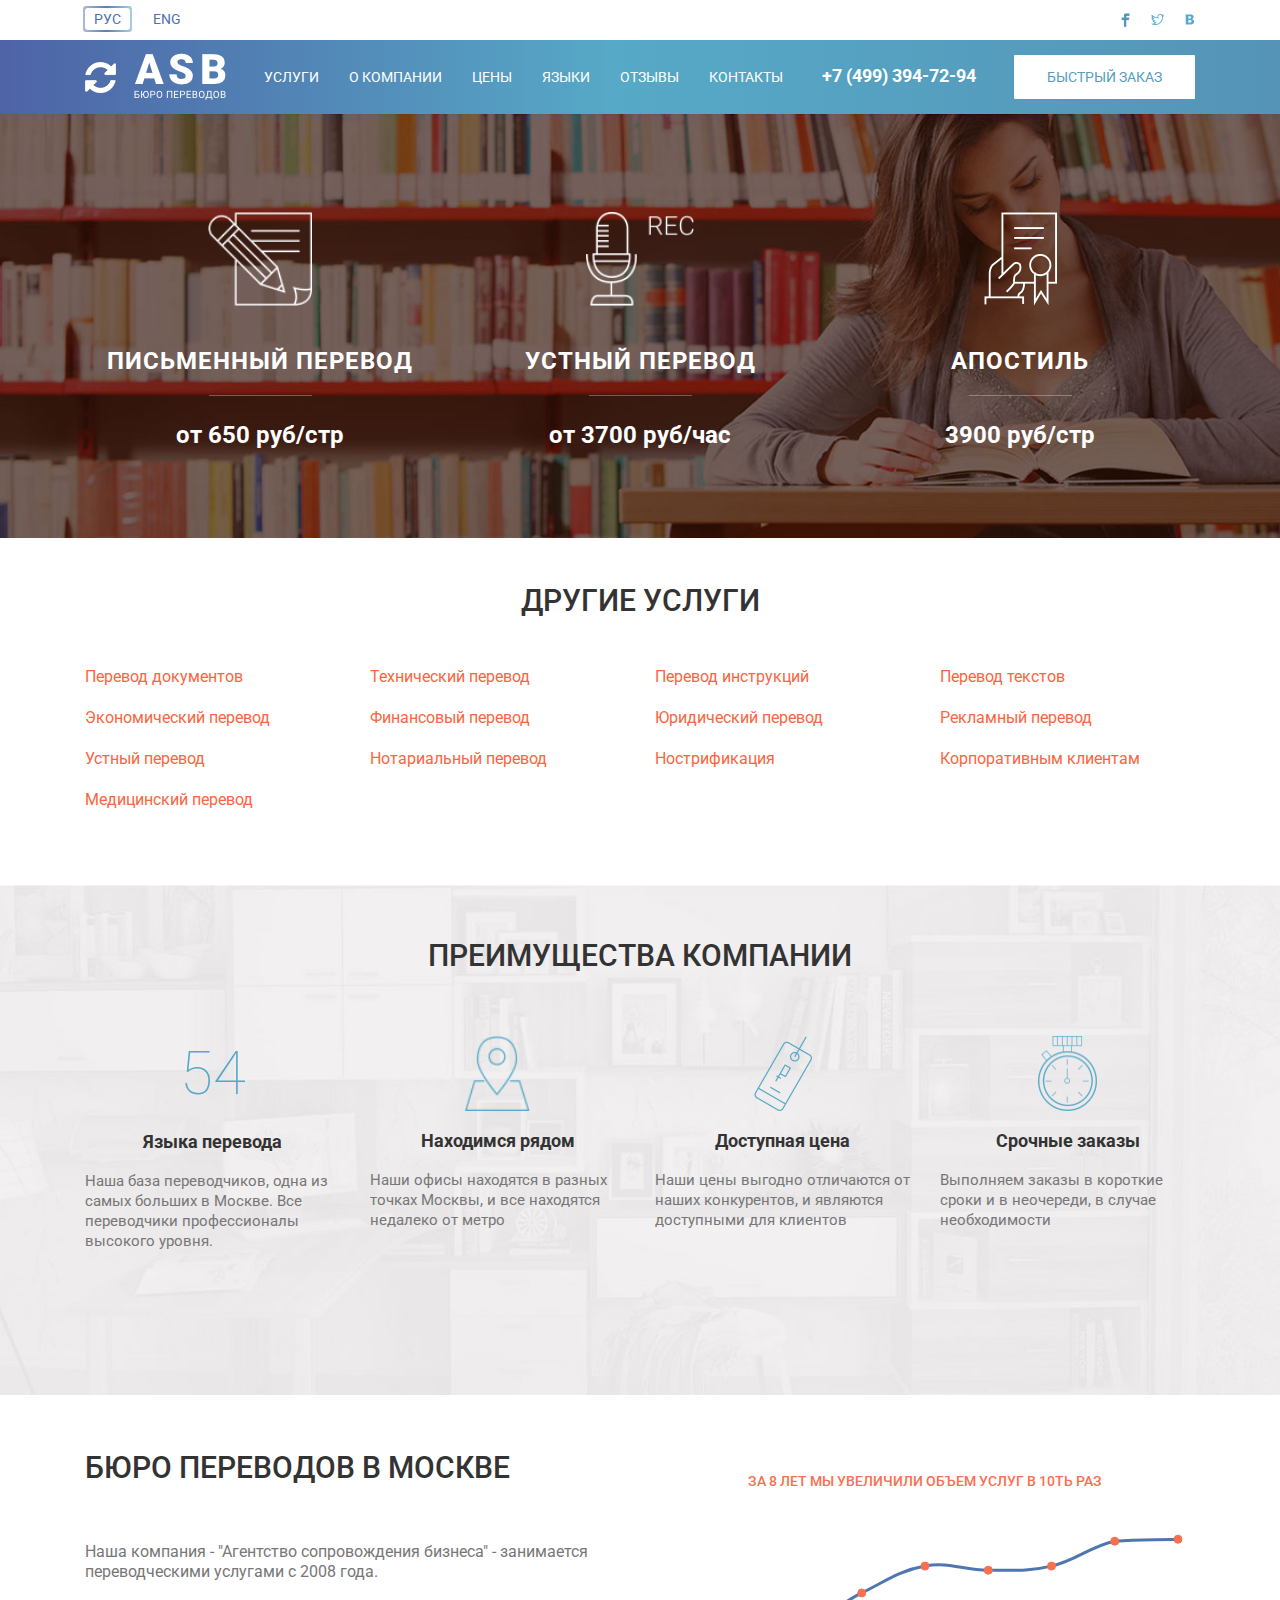
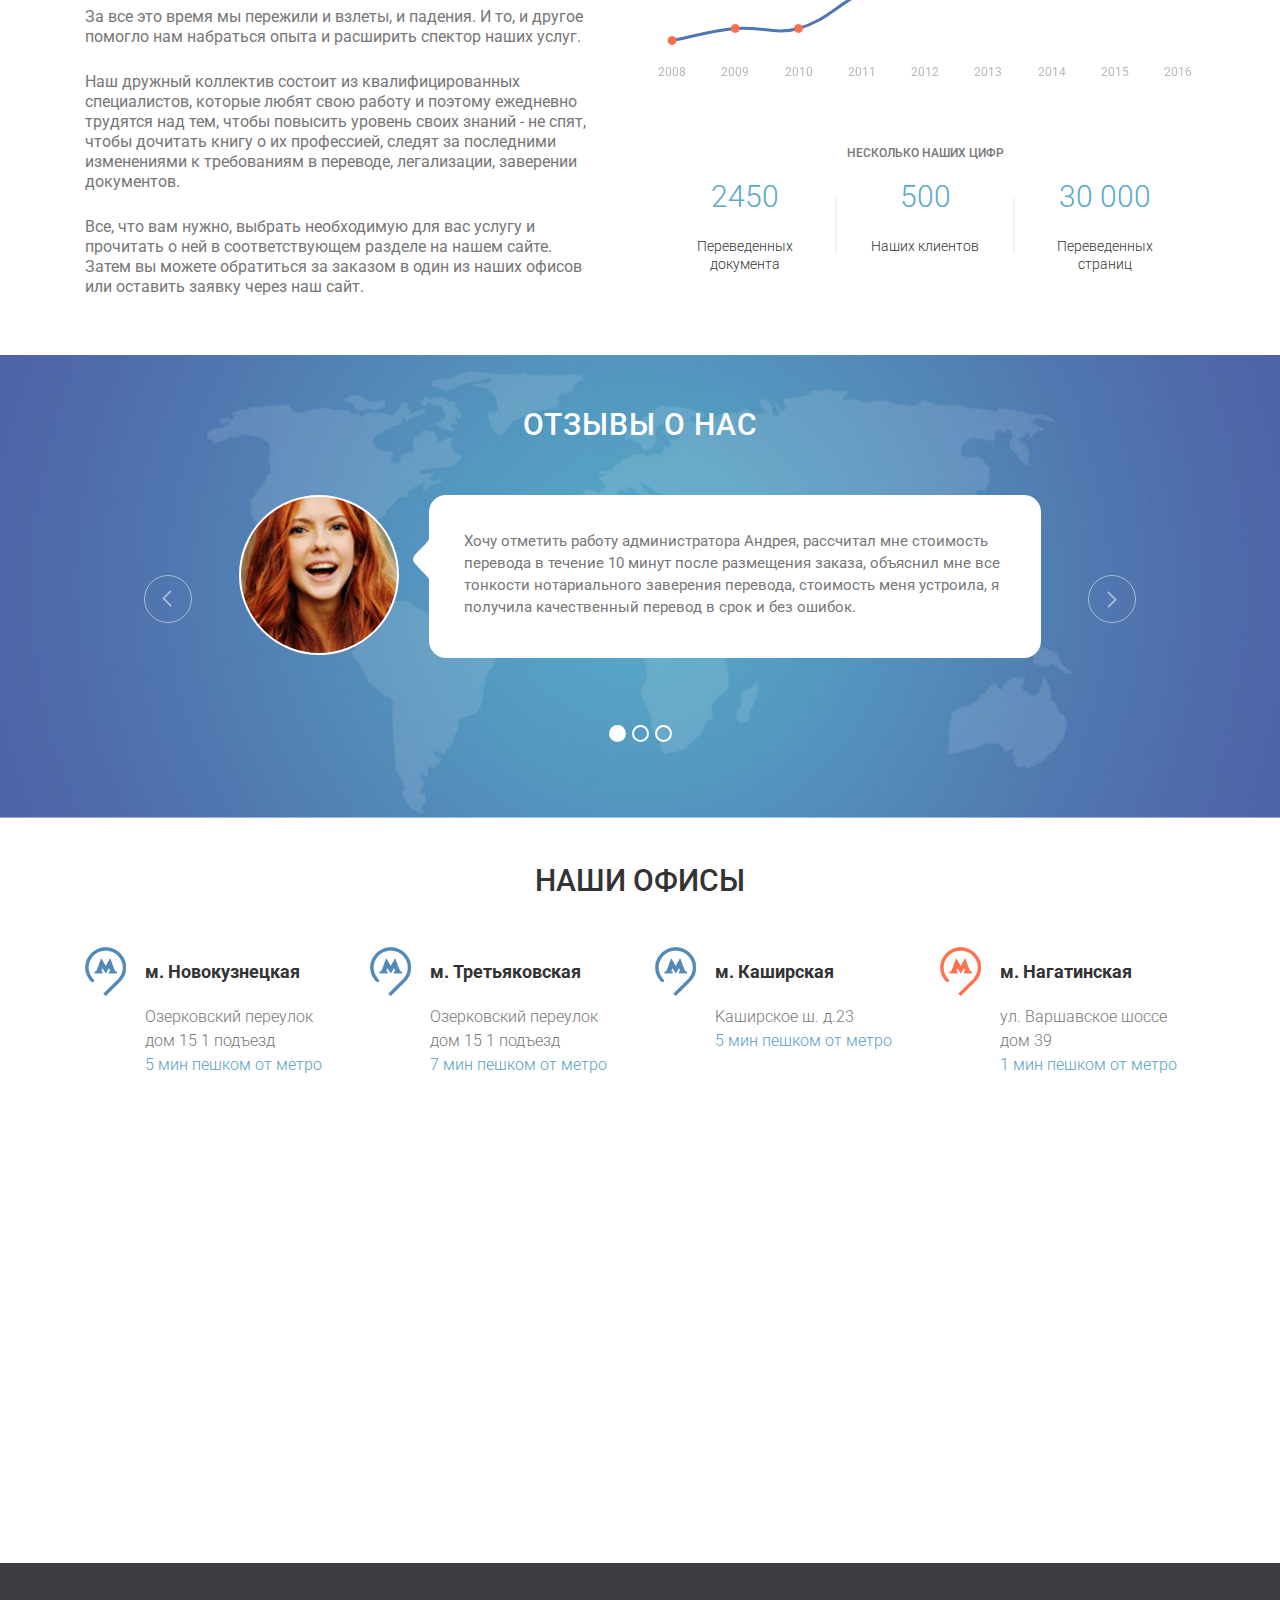
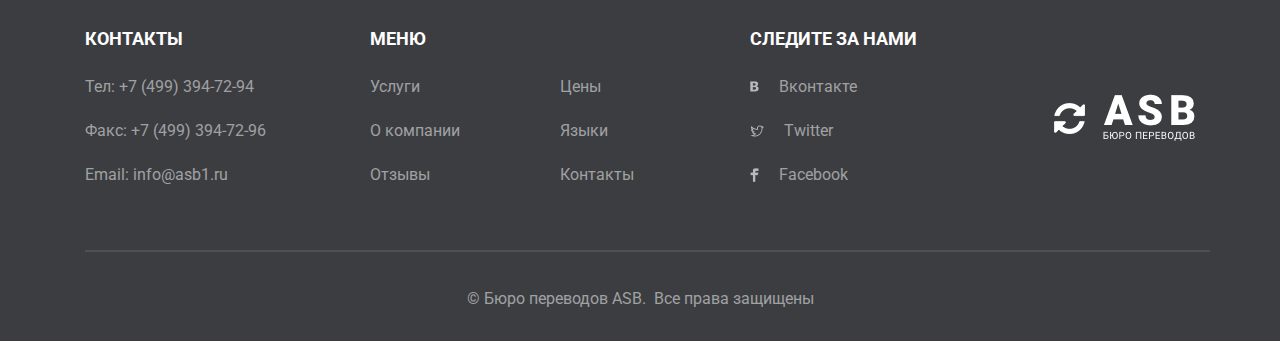
<file: ASB-testProject/index.html>
<!doctype html>
<html lang="en">
    <head>
        <meta charset="utf-8">
        <meta name="viewport" content="width=device-width, initial-scale=1, shrink-to-fit=no">
        <title>ABS</title>
        <link rel="icon" type="image/png" sizes="32x32" href="images/asb-logo.png">
        <link rel="stylesheet" href="https://stackpath.bootstrapcdn.com/bootstrap/4.5.2/css/bootstrap.min.css" integrity="sha384-JcKb8q3iqJ61gNV9KGb8thSsNjpSL0n8PARn9HuZOnIxN0hoP+VmmDGMN5t9UJ0Z" crossorigin="anonymous">
        <link href="https://fonts.googleapis.com/css2?family=Roboto:wght@100;300;400;700;900&display=swap" rel="stylesheet">
        <link rel="stylesheet" href="css/index.css">
        <script src="https://api-maps.yandex.ru/2.1/?apikey=3b47ed42-94db-47f2-8513-1fdf434988ed&lang=ru_RU" type="text/javascript"></script>
    </head>
    <body>
        <header>
            <div class="container-lg header__top">
                <div class="row justify-content-between align-items-center">
                    <div class="col-6 col-sm-4 header__lang">
                        <a href="javascript:void(0)" class="active">Рус</a>
                        <a href="javascript:void(0)">Eng</a>
                    </div>
                    <div class="col-6 col-sm-4 header__social d-flex justify-content-end">
                        <a href="javascript:void(0)"><img src="images/facebook.png" alt="facebook img"></a>
                        <a href="javascript:void(0)"><img src="images/twitter.png" alt="twitter img"></a>
                        <a href="javascript:void(0)"><img src="images/vk.png" alt="vk img"></a>
                    </div>
                </div>
            </div>
            <div class="container-fluid header__bottom">
                <!-- mobile separately because can't use this navbar for pc version -->
                <nav class="navbar navbar-expand-md navbar-dark pr-0 d-md-none">
                    <div class="row justify-content-between align-items-lg-center w-100">
                        <div class="col-auto mb-2"><a href="javascript:void(0)" class="logo"><img src="images/asb-logo.png" alt="abs-logo" class="img-fluid"></a></div>
                        <button class="navbar-toggler" type="button" data-toggle="collapse" data-target="#navbarNav" aria-controls="navbarNav" aria-expanded="false" aria-label="Toggle navigation">
                            <span class="navbar-toggler-icon"></span>
                        </button>
                        <div class="collapse navbar-collapse flex-wrap align-items-start" id="navbarNav">
                            <div class="col-12">
                                <div class="row menu flex-column">
                                    <a href="javascript:void(0)" class="nav-link">Услуги</a>
                                    <a href="javascript:void(0)" class="nav-link">О Компании</a>
                                    <a href="javascript:void(0)" class="nav-link">Цены</a>
                                    <a href="javascript:void(0)" class="nav-link">Языки</a>
                                    <a href="javascript:void(0)" class="nav-link">Отзывы</a>
                                    <a href="javascript:void(0)" class="nav-link">Контакты</a>
                                </div>
                            </div>
                            <div class="col-12">
                                <a href="tel:+7 (499) 394-72-94" class="tel">+7 (499) 394-72-94</a>
                            </div>
                            <div class="col-12">
                                <button class="btn mt-3">Быстрый заказ</button>
                            </div>
                        </div>
                        
                    </div>
                </nav>
                <!-- pc Navbar -->
                <nav class="container-lg d-none d-md-block">
                    <div class="row justify-content-center justify-content-sm-between align-items-lg-center">
                        <div class="col-auto"><a href="javascript:void(0)" class="logo"><img src="images/asb-logo.png" alt="abs-logo" class="img-fluid"></a></div>
                        <div class="col-9 col-lg-auto order-2 order-lg-1 align-self-center mt-3 mt-lg-0">
                            <div class="row menu">
                                <a href="javascript:void(0)" class="col-auto">Услуги</a>
                                <a href="javascript:void(0)" class="col-auto">О Компании</a>
                                <a href="javascript:void(0)" class="col-auto">Цены</a>
                                <a href="javascript:void(0)" class="col-auto">Языки</a>
                                <a href="javascript:void(0)" class="col-auto">Отзывы</a>
                                <a href="javascript:void(0)" class="col-auto">Контакты</a>
                            </div>
                        </div>
                        <div class="col-auto order-1 order-lg-2"><a href="tel:+7 (499) 394-72-94" class="tel">+7 (499) 394-72-94</a></div>
                        <div class="col-auto order-3 col-lg-12 col-xl-auto d-flex justify-content-end mt-3 mt-lg-0"><button class="btn">Быстрый заказ</button></div>
                    </div>
                </nav>
            </div>
        </header>
        <section class="most-categories container-fluid">
            <div class="container-md">
                <div class="row justify-content-between text-center ">
                    <div class="col-12 col-sm-4 most-categories__category">
                        <img src="images/category1.png" class="img-fluid" alt="categories img">
                        <h3><a href="javascript:void(0)">Письменный перевод</a></h3>
                        <p class="price">от <span>650</span> руб/стр</p>
                    </div>
                    <div class="col-12 col-sm-4 mt-5 mt-sm-0 most-categories__category">
                        <img src="images/category2.png" class="img-fluid" alt="categories img">
                        <h3><a href="javascript:void(0)">Устный перевод</a></h3>
                        <p class="price">от <span>3700</span> руб/час</p>
                    </div>
                    <div class="col-12 col-sm-4 mt-5 mt-sm-0 most-categories__category">
                        <img src="images/category3.png" class="img-fluid" alt="categories img">
                        <h3><a href="javascript:void(0)">Апостиль</a></h3>
                        <p class="price"><span>3900</span> руб/стр</p>
                    </div>
                </div>
            </div>
        </section>
        <section class="container-md services">
            <h2 class="text-center">Другие услуги</h2>
            <!-- with div -->
            <div class="row">
                <div class="col-6 col-sm-3"><a href="javascript:void(0)">Перевод документов</a></div>
                <div class="col-6 col-sm-3"><a href="javascript:void(0)">Технический перевод</a></div>
                <div class="col-6 col-sm-3"><a href="javascript:void(0)">Перевод инструкций</a></div>
                <div class="col-6 col-sm-3"><a href="javascript:void(0)">Перевод текстов</a></div>
                <div class="col-6 col-sm-3"><a href="javascript:void(0)">Экономический перевод</a></div>
                <div class="col-6 col-sm-3"><a href="javascript:void(0)">Финансовый перевод</a></div>
                <div class="col-6 col-sm-3"><a href="javascript:void(0)">Юридический перевод</a></div>
                <div class="col-6 col-sm-3"><a href="javascript:void(0)">Рекламный перевод</a></div>
                <div class="col-6 col-sm-3"><a href="javascript:void(0)">Устный перевод</a></div>
                <div class="col-6 col-sm-3"><a href="javascript:void(0)">Нотариальный перевод</a></div>
                <div class="col-6 col-sm-3"><a href="javascript:void(0)">Нострификация</a></div>
                <div class="col-6 col-sm-3"><a href="javascript:void(0)">Корпоративным клиентам</a></div>
                <div class="col-6 col-sm-3"><a href="javascript:void(0)">Медицинский перевод</a></div>
            </div>
            <!-- without div -->
            <!-- <div class="row">
                <a href="javascript:void(0)" class="col-3">Перевод документов</a>
                <a href="javascript:void(0)" class="col-3">Технический перевод</a>
                <a href="javascript:void(0)" class="col-3">Перевод инструкций</a>
                <a href="javascript:void(0)" class="col-3">Перевод текстов</a>
                <a href="javascript:void(0)" class="col-3">Экономический перевод</a>
                <a href="javascript:void(0)" class="col-3">Финансовый перевод</a>
                <a href="javascript:void(0)" class="col-3">Юридический перевод</a>
                <a href="javascript:void(0)" class="col-3">Рекламный перевод</a>
                <a href="javascript:void(0)" class="col-3">Устный перевод</a>
                <a href="javascript:void(0)" class="col-3">Нотариальный перевод</a>
                <a href="javascript:void(0)" class="col-3">Нострификация</a>
                <a href="javascript:void(0)" class="col-3">Корпоративным клиентам</a>
                <a href="javascript:void(0)" class="col-3">Медицинский перевод</a>
            </div> -->
        </section>
        <section class="advantages container-fluid">
            <div class="container-md text-center">
                <h2>Преимущества компании</h2>
                <div class="row align-items-start">
                    <div class="col-12 col-sm-3">
                        <h3>54</h3>
                        <h4>Языка перевода</h4>
                        <p>Наша база переводчиков, одна из самых больших в Москве. Все переводчики профессионалы высокого уровня. </p>
                    </div>
                    <div class="col-12 mt-4 mt-sm-0 col-sm-3">
                        <img src="images/advantage2.png" alt="Advantage img" class="img-fluid">
                        <h4>Находимся рядом</h4>
                        <p>Наши офисы находятся в разных точках Москвы, и все находятся недалеко от метро</p>
                    </div>
                    <div class="col-12 mt-4 mt-sm-0 col-sm-3">
                        <img src="images/advantage3.png" alt="Advantage img" class="img-fluid">
                        <h4>Доступная цена</h4>
                        <p>Наши цены выгодно отличаются от наших конкурентов, и являются доступными для клиентов</p>
                    </div>
                    <div class="col-12 mt-4 mt-sm-0 col-sm-3">
                        <img src="images/advantage4.png" alt="Advantage img" class="img-fluid">
                        <h4>Срочные заказы</h4>
                        <p>Выполняем заказы в короткие сроки и в неочереди, в случае необходимости</p>
                    </div>
                </div>
            </div>
        </section>
        <section class="about container-md">
            <div class="row align-items-center">
                <div class="col-12 col-lg-6 order-2 order-lg-1 about__texts">
                    <h2 class="text-center text-lg-left">Бюро переводов в Москве</h2>
                    <p>Наша компания - "Агентство сопровождения бизнеса" - занимается переводческими услугами с 2008 года.
                    </p>
    
                    <p>За все это время мы пережили и взлеты, и падения. И то, и другое помогло нам набраться опыта и
                        расширить спектор наших услуг.
                    </p>
    
                    <p>Наш дружный коллектив состоит из квалифицированных специалистов, которые любят свою работу и поэтому
                        ежедневно трудятся над тем, чтобы повысить уровень своих знаний - не спят, чтобы дочитать книгу о их
                        профессией, следят за последними изменениями к требованиям в переводе, легализации, заверении
                        документов.</p>
    
                    <p>Все, что вам нужно, выбрать необходимую для вас услугу и прочитать о ней в соответствующем разделе на
                        нашем сайте.
                        Затем вы можете обратиться за заказом в один из наших офисов или оставить заявку через наш сайт.
                    </p>
                </div>
                <div class="col-12 col-lg-6 order-1 order-lg-2 text-center mb-5 mb-lg-0">
                    <div class="row about__graph justify-content-center">
                        <h4 class="col-12">За 8 лет мы увеличили объем услуг в 10ть раз</h4>
                        <div class="col-12">
                            <canvas id="myChart" width="400" height="140"></canvas>
                        </div>
                    </div>
                    <div class="row about__numbers justify-content-center">
                        <h4>Несколько наших цифр</h4>
                        <div class="col-12 d-flex flex-wrap justify-content-center justify-content-sm-between">
                            <div class="col-6 col-sm-4">
                                <h3>2450</h3>
                                <p>Переведенных документа</p>
                            </div>
                            <div class="col-6 col-sm-4 clients">
                                <h3>500</h3>
                                <p>Наших клиентов</p>
                            </div>
                            <div class="col-6 mt-3 mt-sm-0 col-sm-4">
                                <h3>30 000</h3>
                                <p>Переведенных страниц</p>
                            </div>
                        </div>
                    </div>
                </div>
            </div>
        </section>
        <div class="container-fluid reviews">
            <div class="container-md">
                <h2>Отзывы о нас</h2>
                <div id="carouselExampleIndicators" class="carousel slide" data-ride="carousel" data-interval="0">
                    <ol class="carousel-indicators">
                        <li data-target="#carouselExampleIndicators" data-slide-to="0" class="active"></li>
                        <li data-target="#carouselExampleIndicators" data-slide-to="1"></li>
                        <li data-target="#carouselExampleIndicators" data-slide-to="2"></li>
                    </ol>
                    <div class="carousel-inner">
                        <div class="carousel-item active">
                            <div class="row justify-content-center">
                                <div class="col-11 col-sm-10 col-md-11 col-xl-9">
                                    <div class="row justify-content-md-center reviews__slide">
                                        <!-- <div class="col-auto"> -->
                                        <div class="col-auto order-2 order-md-1 reviews__author-logo-container">
                                            <div class="reviews__author-logo" style="background-image: url(images/reviews-author1-bg.jpg);"></div>
                                        </div>
                                        <!-- <div class="col-12 col-md-8 col-lg-9 mt-3 mt-md-0"> -->
                                        <div class="col-12 col-md-8 col-lg-9 order-1 order-md-2 mb-0 mb-sm-3 mb-md-0">
                                            <div class="reviews__slide-description">
                                                <p>Хочу отметить работу администратора Андрея, рассчитал мне стоимость перевода в течение 10 минут после размещения заказа, объяснил мне все тонкости нотариального заверения перевода, стоимость меня устроила, я получила качественный перевод в срок и без ошибок.</p>
                                            </div>
                                        </div>
                                    </div>
                                </div>
                            </div>
                        </div>
                        <div class="carousel-item">
                            <div class="row justify-content-center">
                                <div class="col-11 col-sm-10 col-md-11 col-xl-9">
                                    <div class="row justify-content-md-center reviews__slide">
                                        <!-- <div class="col-auto"> -->
                                        <div class="col-auto order-2 order-md-1 reviews__author-logo-container">
                                            <div class="reviews__author-logo" style="background-image: url(https://scontent.fkiv1-1.fna.fbcdn.net/v/t31.0-8/s960x960/26063682_1789870554379600_3678332359853547211_o.jpg?_nc_cat=105&_nc_sid=85a577&_nc_ohc=4ECrOP10UqkAX-Z2Gip&_nc_ht=scontent.fkiv1-1.fna&_nc_tp=7&oh=db02b56e4fb460ecf510c568c4303ef8&oe=5F594A5C);"></div>
                                        </div>
                                        <!-- <div class="col-12 col-md-8 col-lg-9 mt-3 mt-md-0"> -->
                                        <div class="col-12 col-md-8 col-lg-9 order-1 order-md-2 mb-0 mb-sm-3 mb-md-0">
                                            <div class="reviews__slide-description">
                                                <p>Хочу отметить работу администратора Андрея, рассчитал мне стоимость перевода в течение 10 минут после размещения заказа, объяснил мне все тонкости нотариального заверения перевода, стоимость меня устроила, я получила качественный перевод в срок и без ошибок.</p>
                                            </div>
                                        </div>
                                    </div>
                                </div>
                            </div>
                        </div>
                        <div class="carousel-item">
                            <div class="row justify-content-center">
                                <div class="col-11 col-sm-10 col-md-11 col-xl-9">
                                    <div class="row justify-content-md-center reviews__slide">
                                        <!-- <div class="col-auto"> -->
                                        <div class="col-auto order-2 order-md-1 reviews__author-logo-container">
                                            <div class="reviews__author-logo" style="background-image: url(https://scontent.fkiv1-1.fna.fbcdn.net/v/t1.0-9/83391460_1620682838107316_1762566325290401792_n.jpg?_nc_cat=111&_nc_sid=85a577&_nc_ohc=I_OlBFRG2NIAX-xfEq9&_nc_ht=scontent.fkiv1-1.fna&oh=0a05b51aeb4d6d625ace703e48d674ec&oe=5F5AC84F);"></div>
                                        </div>
                                        <!-- <div class="col-12 col-md-8 col-lg-9 mt-3 mt-md-0"> -->
                                        <div class="col-12 col-md-8 col-lg-9 order-1 order-md-2 mb-0 mb-sm-3 mb-md-0">
                                            <div class="reviews__slide-description">
                                                <p>Хочу отметить работу администратора Андрея, рассчитал мне стоимость перевода в течение 10 минут после размещения заказа, объяснил мне все тонкости нотариального заверения перевода, стоимость меня устроила, я получила качественный перевод в срок и без ошибок.</p>
                                            </div>
                                        </div>
                                    </div>
                                </div>
                            </div>
                        </div>
                    </div>
                    <a class="carousel-control-prev" href="#carouselExampleIndicators" role="button" data-slide="prev">
                        <span class="carousel-control-prev-icon" aria-hidden="true"></span>
                        <span class="sr-only">Previous</span>
                    </a>
                    <a class="carousel-control-next" href="#carouselExampleIndicators" role="button" data-slide="next">
                        <span class="carousel-control-next-icon" aria-hidden="true"></span>
                        <span class="sr-only">Next</span>
                    </a>
                </div>
            </div>
        </div>
        <section class="offices container-lg">
            <div class="row justify-content-center">
                <div class="col-12">
                    <h2 class="text-center">Наши офисы</h2>
                </div>
                <div class="col-12 col-md-11 col-lg-12 offices__content">
                    <div class="row">
                        <div class="col-12 col-sm-6 col-lg-3 mt-3 mt-sm-0">
                            <div class="row offices__office ">
                                <div class="col-auto pr-1">
                                    <div class="offices__logo"></div>
                                </div>
                                <div class="col-9 offices__address">
                                    <h5><a href="javascript:void(0)">м. Новокузнецкая</a></h5>
                                    <p>Озерковский переулок 
                                        дом 15 1 подъезд </p>
                                    <p class="offices__time-travel">5 мин пешком от метро</p>
                                </div>
                            </div>
                        </div>
                        <div class="col-12 col-sm-6 col-lg-3 mt-3 mt-sm-0">
                            <div class="row offices__office ">
                                <div class="col-auto pr-1">
                                    <div class="offices__logo"></div>
                                </div>
                                <div class="col-9 offices__address">
                                    <h5><a href="javascript:void(0)">м. Третьяковская</a></h5>
                                    <p>Озерковский переулок 
                                        дом 15 1 подъезд </p>
                                    <p class="offices__time-travel">7 мин пешком от метро</p>
                                </div>
                            </div>
                        </div>
                        <div class="col-12 col-sm-6 col-lg-3 mt-3 mt-lg-0">
                            <div class="row offices__office ">
                                <div class="col-auto pr-1">
                                    <div class="offices__logo"></div>
                                </div>
                                <div class="col-9 offices__address">
                                    <h5><a href="javascript:void(0)">м. Каширская</a></h5>
                                    <p>Kaшиpcкoe ш. д.23 </p>
                                    <p class="offices__time-travel">5 мин пешком от метро</p>
                                </div>
                            </div>
                        </div>
                        <div class="col-12 col-sm-6 col-lg-3 mt-3 mt-lg-0">
                            <div class="row offices__office active">
                                <div class="col-auto pr-1">
                                    <div class="offices__logo"></div>
                                </div>
                                <div class="col-9 offices__address">
                                    <h5><a href="javascript:void(0)">м. Нагатинская</a></h5>
                                    <p>ул. Bapшaвcкoe шоссе дом 39  </p>
                                    <p class="offices__time-travel">1 мин пешком от метро</p>
                                </div>
                            </div>
                        </div>
                    </div>
                </div>
                    <div id="map" style="width: 100%; height: 400px;"></div>
            </div>
        </section>
        <footer class="container-fluid">
            <div class="container-md">
                <div class="row footer__top">
                    <div class="col-12">
                        <div class="row footer__nav justify-content-center align-items-center">
                            <div class="col-12 col-sm-6 col-lg-3 order-2 order-sm-1 mt-3 mt-sm-0">
                                <h4>контакты</h4>
                                <a href="tel:+7 (499) 394-72-94">Тел: +7 (499) 394-72-94</a>
                                <a href="tel:+7 (499) 394-72-96">Факс: +7 (499) 394-72-96</a>
                                <a href="mailto:info@asb1.ru">Email: info@asb1.ru</a>
                            </div>
                            <div class="col-12 col-sm-6 order-1 order-sm-3 order-lg-1 col-lg-4 mt-0 mt-sm-3 mt-lg-0">
                                <div class="row">
                                    <div class="col-12 col-md-9 col-lg-12">
                                        <h4>Меню</h4> 
                                        <div class="row">
                                            <a href="javascript:void(0)" class="col-12 col-sm-6">Услуги</a>
                                            <a href="javascript:void(0)" class="col-12 col-sm-6">Цены</a>
                                            <a href="javascript:void(0)" class="col-12 col-sm-6">О компании</a>
                                            <a href="javascript:void(0)" class="col-12 col-sm-6">Языки</a>
                                            <a href="javascript:void(0)" class="col-12 col-sm-6">Отзывы </a>
                                            <a href="javascript:void(0)" class="col-12 col-sm-6">Контакты</a>
                                        </div>
                                    </div>
                                </div>
                            </div>
                            <div class="col-12 col-sm-6 order-3 order-sm-2 order-lg-2 col-lg-3 mt-3 mt-sm-0">
                                <h4>Следите за нами</h4>
                                <a href="javascript:void(0)" class="d-flex align-items-center"><img src="images/vk-grey.png" alt="vk img"><span>Вконтакте</span></a>                               
                                <a href="javascript:void(0)" class="d-flex align-items-center"><img src="images/twitter-grey.png" alt="twitter img"><span>Twitter</span></a>
                                <a href="javascript:void(0)" class="d-flex align-items-center"><img src="images/facebook-grey.png" alt="facebook img"><span>Facebook</span></a>
                            </div>
                            <div class="col-auto col-sm-6 order-3 col-lg-2 mt-3 mt-lg-0 d-flex justify-content-start justify-content-lg-end">
                                <a href="javascript:void(0)" class="logo"><img src="images/asb-logo.png" alt="abs-logo" class="img-fluid"></a>
                            </div>
                        </div>
                    </div>
                    
                    
                </div>
                <p class="text-center footer__bottom">© Бюро переводов ASB.  Все права защищены</p>
            </div>
        </footer>
        <script src="https://code.jquery.com/jquery-3.5.1.slim.min.js" integrity="sha384-DfXdz2htPH0lsSSs5nCTpuj/zy4C+OGpamoFVy38MVBnE+IbbVYUew+OrCXaRkfj" crossorigin="anonymous"></script>
        <script src="https://cdn.jsdelivr.net/npm/popper.js@1.16.1/dist/umd/popper.min.js" integrity="sha384-9/reFTGAW83EW2RDu2S0VKaIzap3H66lZH81PoYlFhbGU+6BZp6G7niu735Sk7lN" crossorigin="anonymous"></script>
        <script src="https://stackpath.bootstrapcdn.com/bootstrap/4.5.2/js/bootstrap.min.js" integrity="sha384-B4gt1jrGC7Jh4AgTPSdUtOBvfO8shuf57BaghqFfPlYxofvL8/KUEfYiJOMMV+rV" crossorigin="anonymous"></script>
        <script src="js/chart/Chart.bundle.min.js"></script>
        <!-- customization chart -->
        <script src="js/customChart.js"></script>
        <!-- customization map -->
        <script src="js/customMap.js"></script>

        <script src="js/index.js"></script>
    </body>
</html>
</file>
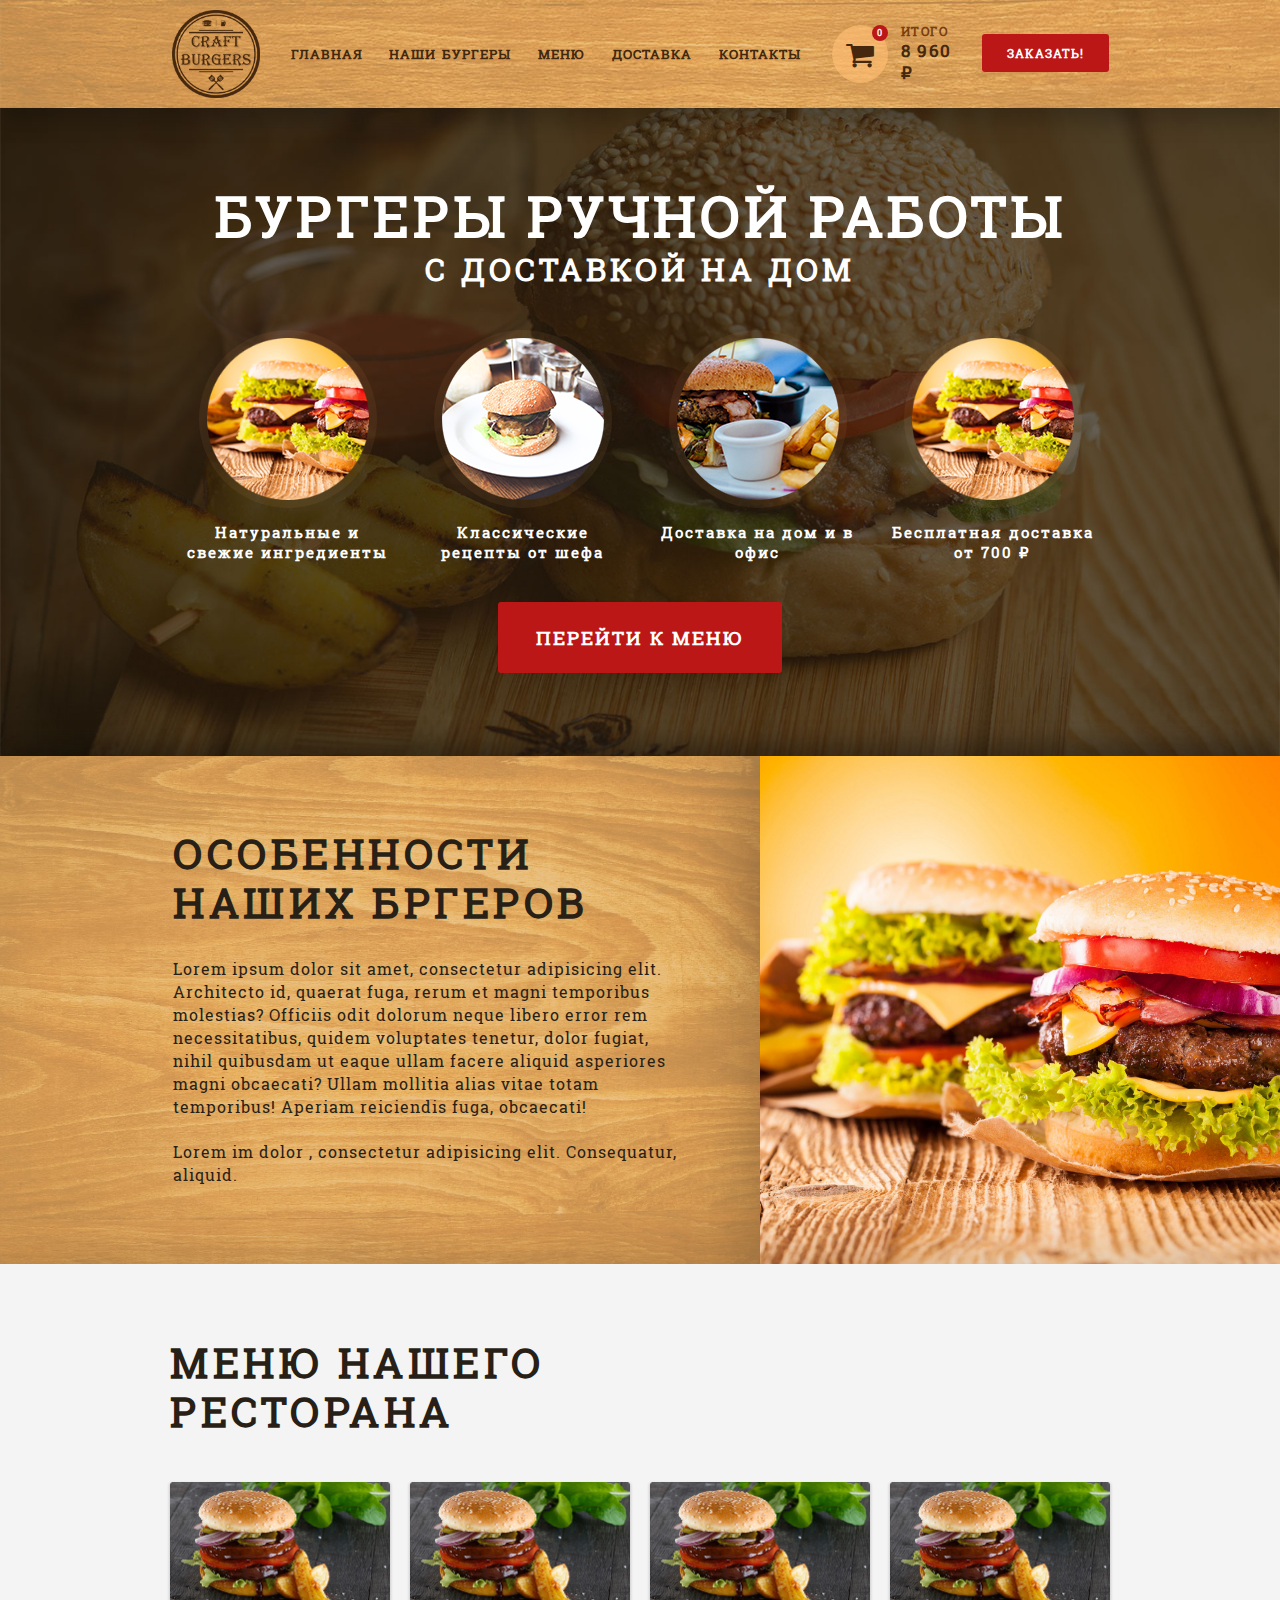
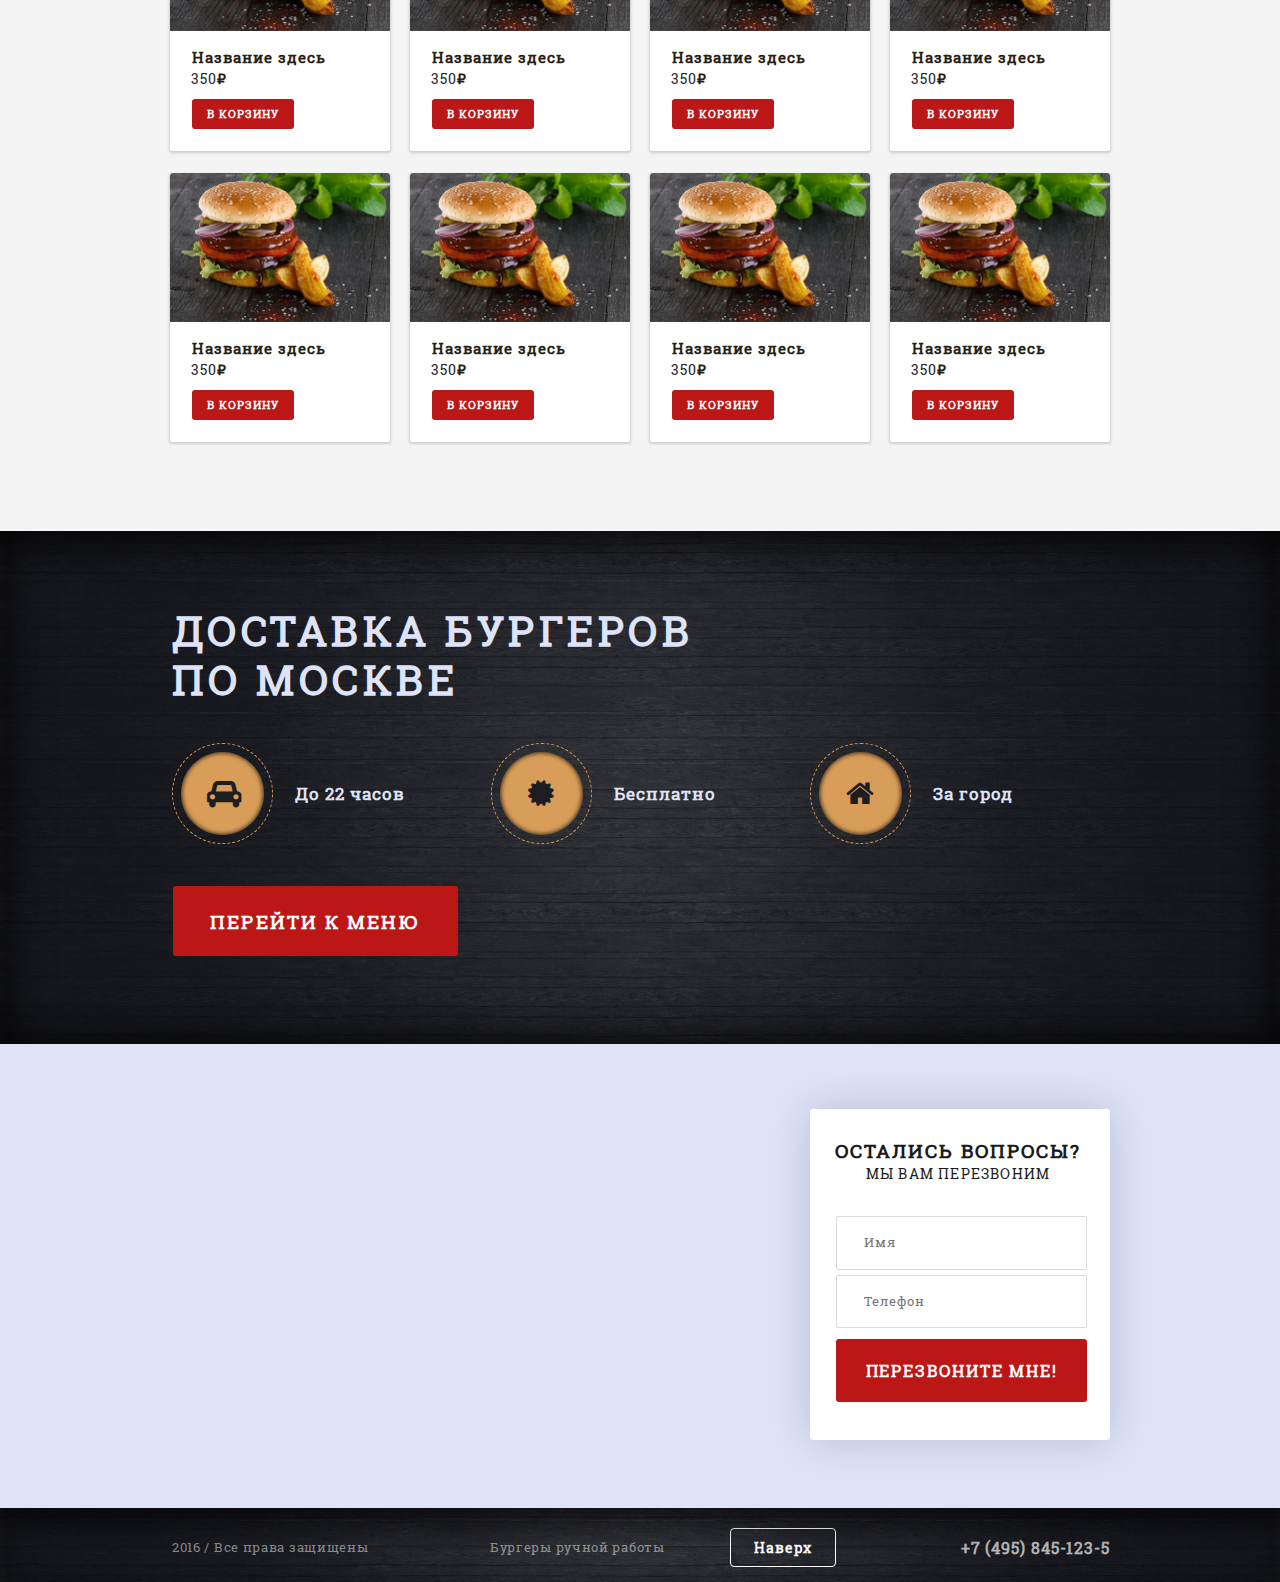
<file: Burgers/index.html>
<!DOCTYPE html>
<html lang="ru">

<head>
    <meta charset="UTF-8">
    <title>Бургеры</title>
    <meta name="description" content="Лучшие Бургеры Молдовы">
    <meta http-equiv="X-UA-Compatible" content="IE=edge">
    <meta name="viewport" content="width=device-width, initial-scale=1, maximum-scale=1">
    <link rel="shortcut icon" href="img/logo.png" type="image/x-icon">
    <link rel="stylesheet" href="css/main.css">
</head>

<body>
    <div class="wrapper grid">
        <nav class="content-center" id="main_menu">
            <div class="wrap">
                <div class="logo"></div>
                <ul id="desktop_menu">
                    <li><a href="">ГЛАВНАЯ</a></li>
                    <li><a href="#burgers">НАШИ БУРГЕРЫ</a></li>
                    <li><a href="#menu">МЕНЮ</a></li>
                    <li><a href="#del_serv">ДОСТАВКА</a></li>
                    <li><a href="#contacts">КОНТАКТЫ</a></li>
                </ul>
                <div class="shop"><a href=""><i class="icon-basket"></i><span class="round" id="counter">0</span></a>
                    <p>ИТОГО<span>8960 ₽</span></p><button class="red_button">ЗАКАЗАТЬ!</button>
                </div>
                <div class="menu_button"><a class="butt" href=""><i class="icon-menu" id="icon_burger"></i></a></div>
            </div>
        </nav>
        <header>
            <div class="wrap">
                <h1>БУРГЕРЫ РУЧНОЙ РАБОТЫ<span> С ДОСТАВКОЙ НА ДОМ</span></h1>
                <div class="round_wrap">
                    <div class="round_img">
                        <div></div>
                        <p>Натуральные и свежие ингредиенты</p>
                    </div>
                    <div class="round_img">
                        <div></div>
                        <p>Классические рецепты от шефа</p>
                    </div>
                    <div class="round_img">
                        <div></div>
                        <p>Доставка на дом и в офис</p>
                    </div>
                    <div class="round_img">
                        <div></div>
                        <p>Бесплатная доставка от 700 ₽</p>
                    </div>
                </div>
                <div class="button_wrap"><button href="#menu">ПЕРЕЙТИ К МЕНЮ</button></div>
            </div>
        </header>
        <article class="burger_wrap" id="burgers">
            <article class="about_burger">
                <div class="wrap-part">
                    <h2>ОСОБЕННОСТИ<br>НАШИХ БРГЕРОВ</h2>
                    <p> Lorem ipsum dolor sit amet, consectetur adipisicing elit. Architecto id, quaerat fuga, rerum et magni temporibus molestias? Officiis odit dolorum neque libero error rem necessitatibus, quidem voluptates tenetur, dolor fugiat, nihil quibusdam ut eaque ullam facere aliquid asperiores magni obcaecati? Ullam mollitia alias vitae totam temporibus! Aperiam reiciendis fuga, obcaecati!</p>
                    <p> Lorem im dolor , consectetur adipisicing elit. Consequatur, aliquid.</p>
                </div>
            </article>
            <article class="burger_img">
                <div></div>
            </article>
        </article>
        <menu id="menu">
            <div class="wrap">
                <h2>МЕНЮ НАШЕГО РЕСТОРАНА</h2>
                <div class="menu_elements">
                    <div class="menu_element">
                        <div></div>
                        <h3>Название здесь</h3>
                        <p>350<span>₽</span></p><button class="red_button update">В КОРЗИНУ</button>
                    </div>
                    <div class="menu_element">
                        <div></div>
                        <h3>Название здесь</h3>
                        <p>350<span>₽</span></p><button class="red_button update">В КОРЗИНУ</button>
                    </div>
                    <div class="menu_element">
                        <div></div>
                        <h3>Название здесь</h3>
                        <p>350<span>₽</span></p><button class="red_button update">В КОРЗИНУ</button>
                    </div>
                    <div class="menu_element">
                        <div></div>
                        <h3>Название здесь</h3>
                        <p>350<span>₽</span></p><button class="red_button update">В КОРЗИНУ</button>
                    </div>
                    <div class="menu_element">
                        <div></div>
                        <h3>Название здесь</h3>
                        <p>350<span>₽</span></p><button class="red_button update">В КОРЗИНУ</button>
                    </div>
                    <div class="menu_element">
                        <div></div>
                        <h3>Название здесь</h3>
                        <p>350<span>₽</span></p><button class="red_button update">В КОРЗИНУ</button>
                    </div>
                    <div class="menu_element">
                        <div></div>
                        <h3>Название здесь</h3>
                        <p>350<span>₽</span></p><button class="red_button update">В КОРЗИНУ</button>
                    </div>
                    <div class="menu_element">
                        <div></div>
                        <h3>Название здесь</h3>
                        <p>350<span>₽</span></p><button class="red_button update">В КОРЗИНУ</button>
                    </div>
                </div>
            </div>
        </menu>
        <article class="delivery_service" id="del_serv">
            <div class="wrap">
                <h2>ДОСТАВКА БУРГЕРОВ ПО МОСКВЕ</h2>
                <div class="pluses">
                    <div class="plus">
                        <div><i class="icon-cab"></i></div><span>До 22 часов</span>
                    </div>
                    <div class="plus">
                        <div><i class="icon-certificate"></i></div><span>Бесплатно</span>
                    </div>
                    <div class="plus">
                        <div><i class="icon-home"></i></div><span>За город</span>
                    </div>
                </div><button class="red_button" href="#menu">ПЕРЕЙТИ К МЕНЮ</button>
            </div>
        </article>
        <article class="map-form_wrap" id="contacts">
            <div></div>
            <article class="map">
                <div class="wrap-part">
                    <!-- <script type="text/javascript" charset="utf-8" async src="https://api-maps.yandex.ru/services/constructor/1.0/js/?um=constructor%3A4a336cb1750adc8c47ee6e8628f7c85c5bb36177ba116021285e9bfa1933a759&amp;width=620&amp;height=463&amp;lang=ru_RU&amp;scroll=true"&amp;id="map"></script>-->
                    <script type="text/javascript" charset="utf-8" async="" src="https://api-maps.yandex.ru/services/constructor/1.0/js/?um=constructor%3A4a336cb1750adc8c47ee6e8628f7c85c5bb36177ba116021285e9bfa1933a759&amp;lang=ru_RU&amp;scroll=true"></script>
                </div>
            </article>
            <article class="form">
                <div class="form_wrap">
                    <div>
                        <h4>ОСТАЛИСЬ ВОПРОСЫ?<span>МЫ ВАМ ПЕРЕЗВОНИМ</span></h4>
                        <form name="form1" method="post"><input id="frname" type="text" name="name" placeholder="Имя" required=""><input id="frtel" type="tel" name="tel" placeholder="Телефон" pattern="[0-9]{8-18}" minlength="8" maxlength="18"><span class="form__error">Это поле должно содержать телефон не меньше 8 цифр</span><button class="red_button" type="submit" name="Submit">ПЕРЕЗВОНИТЕ МНЕ!</button></form>
                    </div>
                </div>
            </article>
            <div></div>
        </article>
        <footer>
            <div class="wrap">
                <p>2016 / Все права защищены</p>
                <p>Бургеры ручной работы</p>
                <div id="up"><button class="up" href="#main_menu">Наверх</button></div><span>+7 (495) 845-123-5</span>
            </div>
        </footer>
    </div>
    <div class="icon-up" id="toTop"></div>
    <script src="bower/jquery/dist/jquery.js"></script>
    <script src="js/main.js"></script>
    <script type="text/JavaScript"></script>
</body>

</html>
</file>
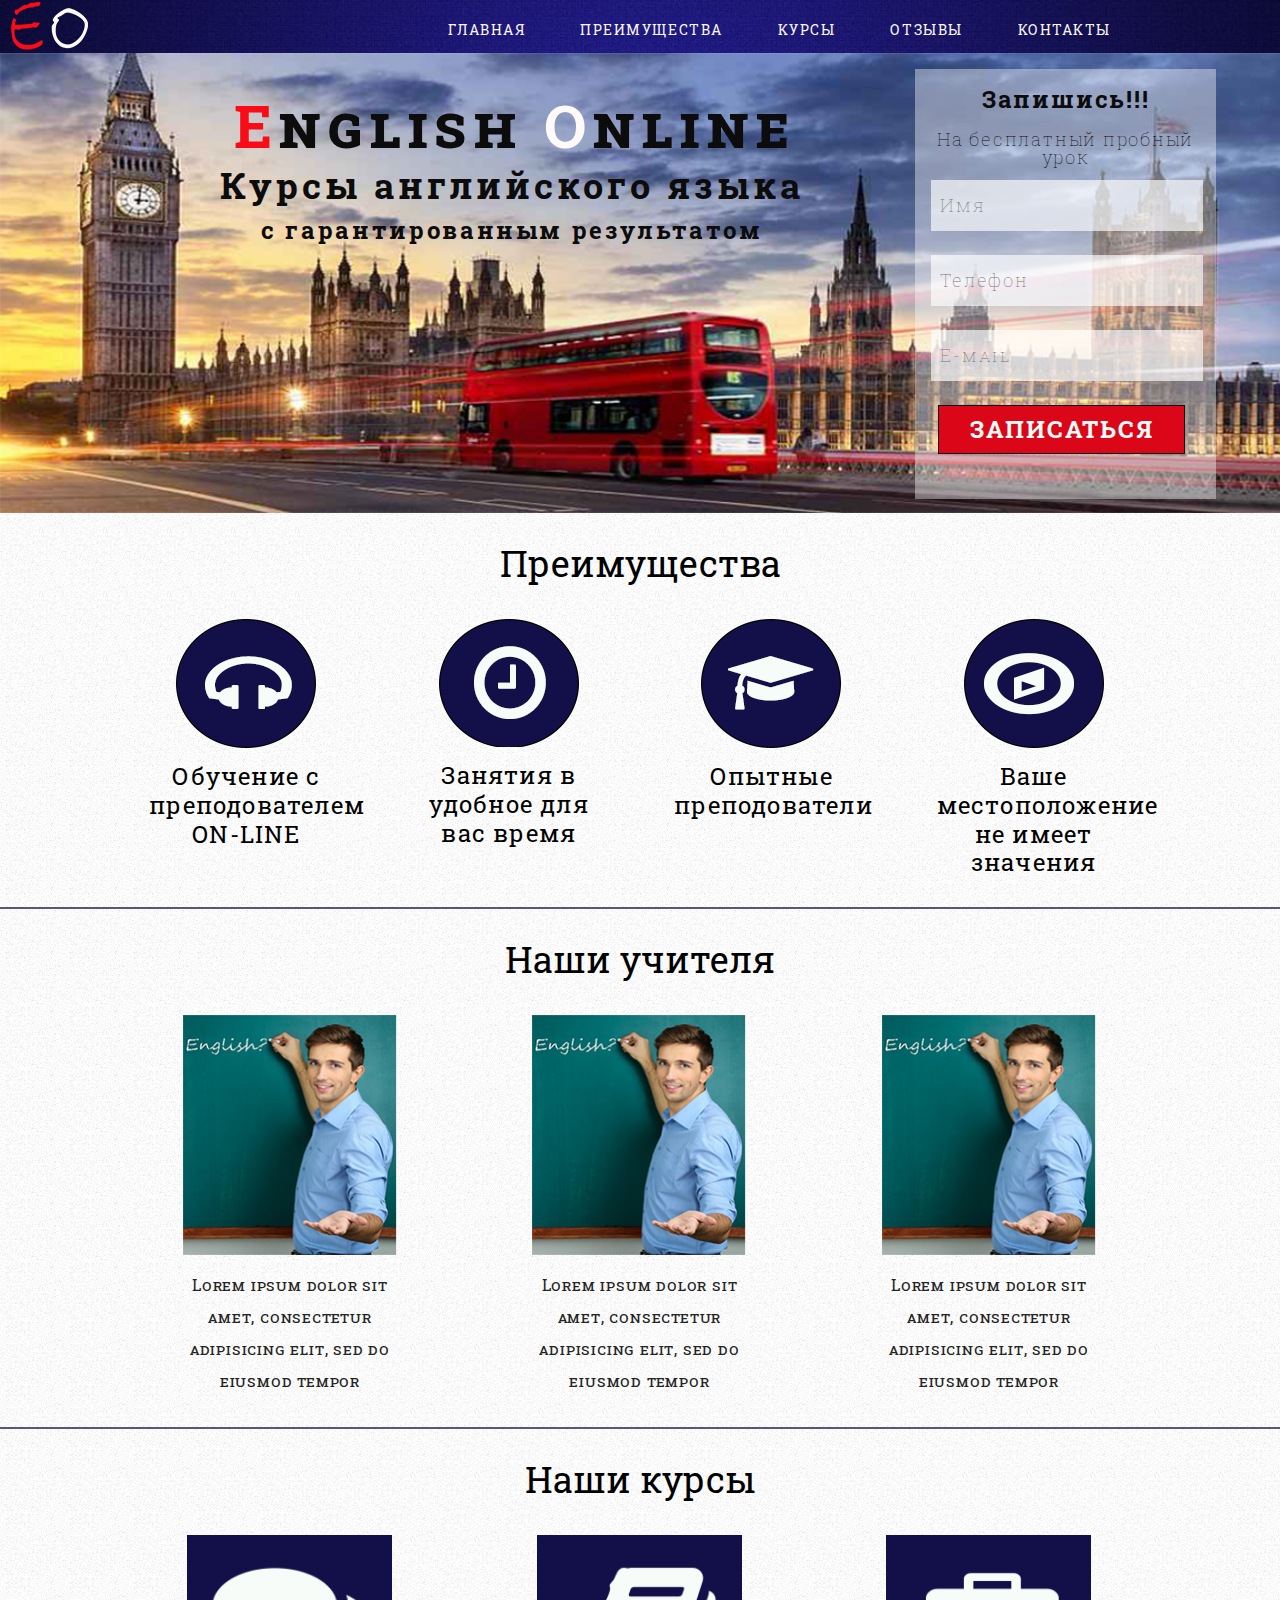
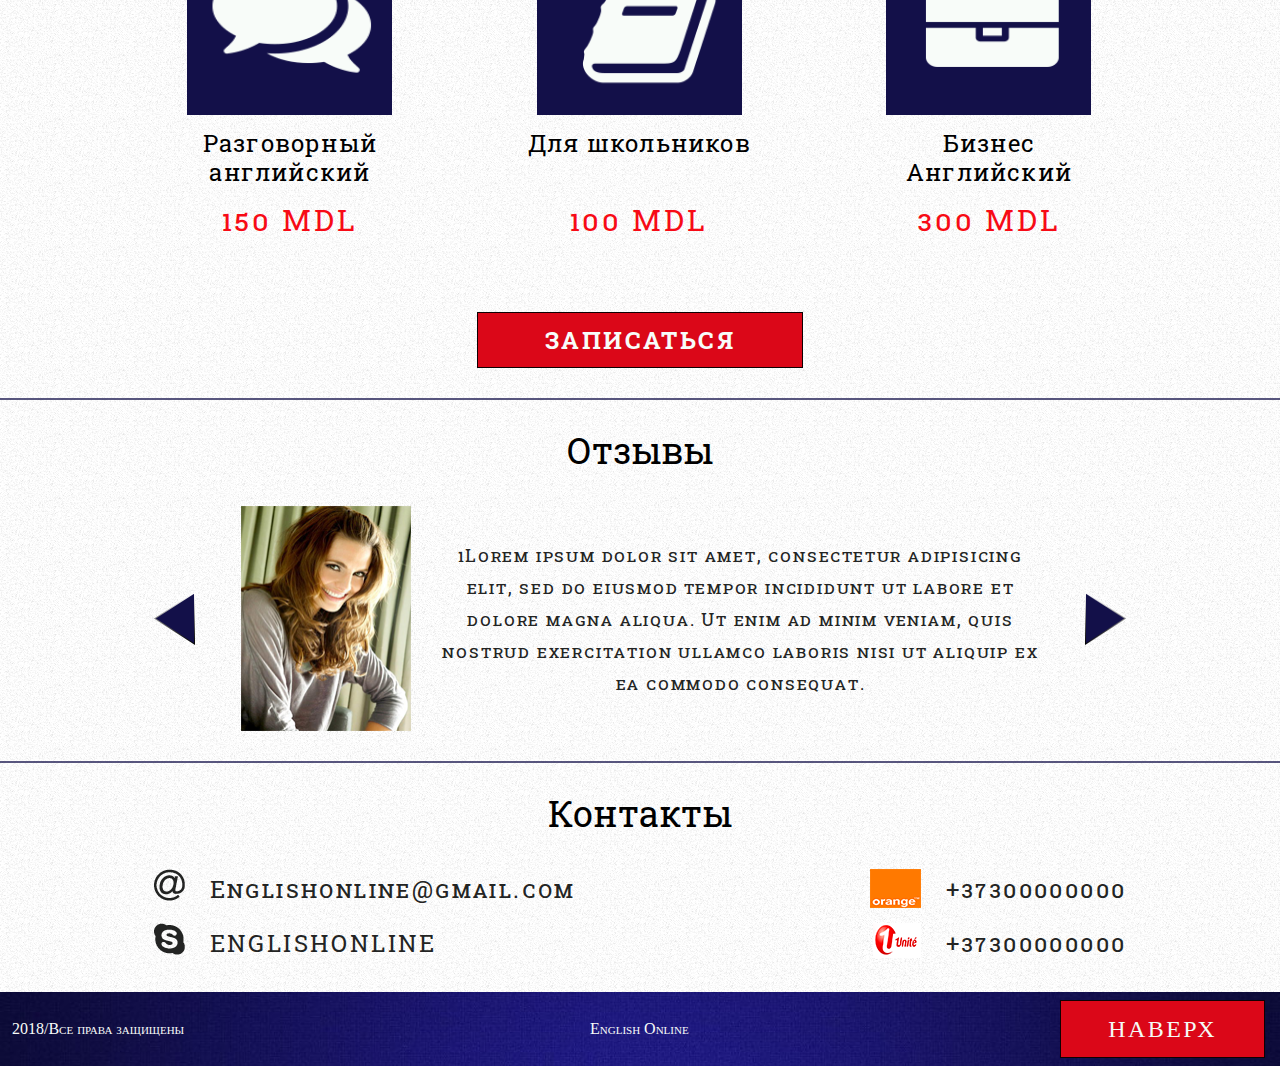
<file: EO/index.html>
<!DOCTYPE html>
<html>
    <head>
        <meta charset="utf-8">
        <title>English Online</title>
<!--        <meta name="viewport" content="width=767, initial-scale=1.0">-->
       <meta name="viewport" content="width=767, initial-scale=1.0, , minimum-scale=0.4">
        <link rel="shortcut icon" href="img/logo.png" type="image/x-icon">

        <link rel="stylesheet" type="text/css" href="css/style.css">

    </head>
    <body>
    	<header>
                <img src="img/logo.png" alt="идап">

                <ul>
                    <li><a href="#Head_EU">главная</a></li>
                    <li><a href="#Preimuscestva">преимущества</a></li>
                    <li><a href="#Kursi">курсы</a></li>
                    <li><a href="#Otzivi">отзывы</a></li>
                    <li><a href="#Contacts">контакты</a></li>
                </ul>
            </header>
        <div class="wrapper" id="up">

            <section id="Head_EU">
                <div class="title_box">
                      <div
                   class="title">
                    <h1>English <span>O</span>nline</h1>
                    <p>Курсы английского языка</p>
                    <p>с гарантированным результатом</p>
                    </div>
                </div>
                <div class="freeless">
                    <p>Запишись!!!</p>
                    <p>На бесплатный пробный урок</p>

                    <form action="">
                        <input type="text" placeholder="Имя">
                        <input type="text" placeholder="Телефон">
                        <input type="text" placeholder="E-mail">
                        <input type="button" value="Записаться">
                    </form>
                </div>
            </section>
            <section id="Preimuscestva">
                <h2>Преимущества</h2>
                <div>
                    <img src="img/music.png" alt="">
                    <p>Обучение с преподователем ON-LINE</p>
                </div>
                <div>
                    <img src="img/time.png" alt="">
                    <p>Занятия в удобное для вас время</p>
                </div>
                <div>
                    <img src="img/learn.png" alt="">
                    <p>Опытные преподователи</p>
                </div>
                <div>
                    <img src="img/place.png" alt="">
                    <p>Ваше местоположение не имеет значения</p>
                </div>
            </section>
            <section id="Teachers">
                <h2>Наши учителя</h2>
                <div class="width_33">
                    <img src="img/teacher.png" alt="" width="214" height="240">
                    <p class="small_text">Lorem ipsum dolor sit amet, consectetur adipisicing elit, sed do eiusmod tempor</p>
                </div>
                <div class="width_33">
                    <img src="img/teacher.png" alt="" width="214" height="240">
                    <p class="small_text">Lorem ipsum dolor sit amet, consectetur adipisicing elit, sed do eiusmod tempor</p>
                </div>
                <div class="width_33">
                    <img src="img/teacher.png" alt="" width="214" height="240">
                    <p class="small_text">Lorem ipsum dolor sit amet, consectetur adipisicing elit, sed do eiusmod tempor</p>
                </div>
            </section>
            <section id="Kursi">
                <h2>Наши курсы</h2>
                <div class="width_33">
                    <img src="img/speaking.png" alt="" width="205"
                    height="180">
                    <p>Разговорный английский</p>
                </div>
                <div class="width_33">
                    <img src="img/book.png" alt="" width="205"
                    height="180">
                    <p>Для школьников</p>
                </div>
                <div class="width_33">
                    <img src="img/business.png" alt="" width="205"
                    height="180">
                    <p>Бизнес Английский</p>
                </div>

                <div class="red_text">
                    <p>150 MDL</p>
                    <p>100 MDL</p>
                    <p>300 MDL</p>
                </div>
                <div class="close_float"></div>
                <a href="#window" class="knopka" >Записаться

                </a>
            </section>
            <section id="Otzivi">
              <h2>Отзывы</h2>
               <div id="block-for-slider">

                <div id="prev-next-btns">

                <a  class="previous " id="prev-btn"><img src="img/arrow_left.png" alt="" width="41" height="53"></a>
                <a  class="next " id="next-btn"><img src="img/arrow_right.png" alt="" width="41" height="53"></a>
                </div>
                <div id="viewport">
                    <div id="slidewrapper">
                        <div class="slide">
                            <img  src="img/otziv.png" alt="" width="170" height="225" class="slide-img">
                            <p>1Lorem ipsum dolor sit amet, consectetur adipisicing elit, sed do eiusmod tempor incididunt ut labore et dolore magna aliqua. Ut enim ad minim veniam, quis nostrud exercitation ullamco laboris nisi ut aliquip ex ea commodo consequat.</p>
                        </div>
                        <div class="slide">
                            <img  src="img/otziv.png" alt="" width="170" height="225" class="slide-img">
                            <p>2Lorem ipsum dolor sit amet, consectetur adipisicing elit, sed do eiusmod tempor incididunt ut labore et dolore magna aliqua. Ut enim ad minim veniam, quis nostrud exercitation ullamco laboris nisi ut aliquip ex ea commodo consequat.</p>
                        </div>
                        <div class="slide">
                            <img  src="img/otziv.png" alt="" width="170" height="225" class="slide-img">
                            <p>3Lorem ipsum dolor sit amet, consectetur adipisicing elit, sed do eiusmod tempor incididunt ut labore et dolore magna aliqua. Ut enim ad minim veniam, quis nostrud exercitation ullamco laboris nisi ut aliquip ex ea commodo consequat.</p>
                        </div>
                        <div class="slide">
                            <img  src="img/otziv.png" alt="" width="170" height="225" class="slide-img">
                            <p>4Lorem ipsum dolor sit amet, consectetur adipisicing elit, sed do eiusmod tempor incididunt ut labore et dolore magna aliqua. Ut enim ad minim veniam, quis nostrud exercitation ullamco laboris nisi ut aliquip ex ea commodo consequat.</p>
                        </div>
                    </div>
                </div>
                </div>
            </section>
            <section class="contacts" id="Contacts">
                <h2>Контакты</h2>
                <div><img src="img/orange.png" alt=""><span>+37300000000</span></div>
                <div><img src="img/dog.png" alt=""><span>Englishonline@gmail.com</span></div>
                <div><img src="img/Logo_unite1.png" alt=""><span>+37300000000</span></div>
                <div><img src="img/skype.png" alt=""><span>ENGLISHONLINE</span></div>
            </section>
            <footer>
               <div class="width_33"><span>2018/Все права защищены</span></div>
               <div class="width_33"><a href="#up">Наверх</a></div>
               <div class="width_33" align="center"><span>English Online</span></div>




            </footer>


        </div>
        <div id="window">

                <h2>Регистрация</h2>
                <form action="">
                    <input type="text" placeholder="Имя">
                    <input type="text" placeholder="E-mail">
                    <input type="text" placeholder="Уровень английского">
                    <input type="submit" value="Зарегистрироваться">
                </form>

            </div>
        <div id="Back_bg"></div>
<!-- Подключение jquery  -->
    <script src="https://ajax.googleapis.com/ajax/libs/jquery/3.1.0/jquery.min.js"></script>

    <script src="js/Anchors_Modal-window.js"></script>
      <script src="js/slider.js">

        </script>
   </body>
</html>
</file>
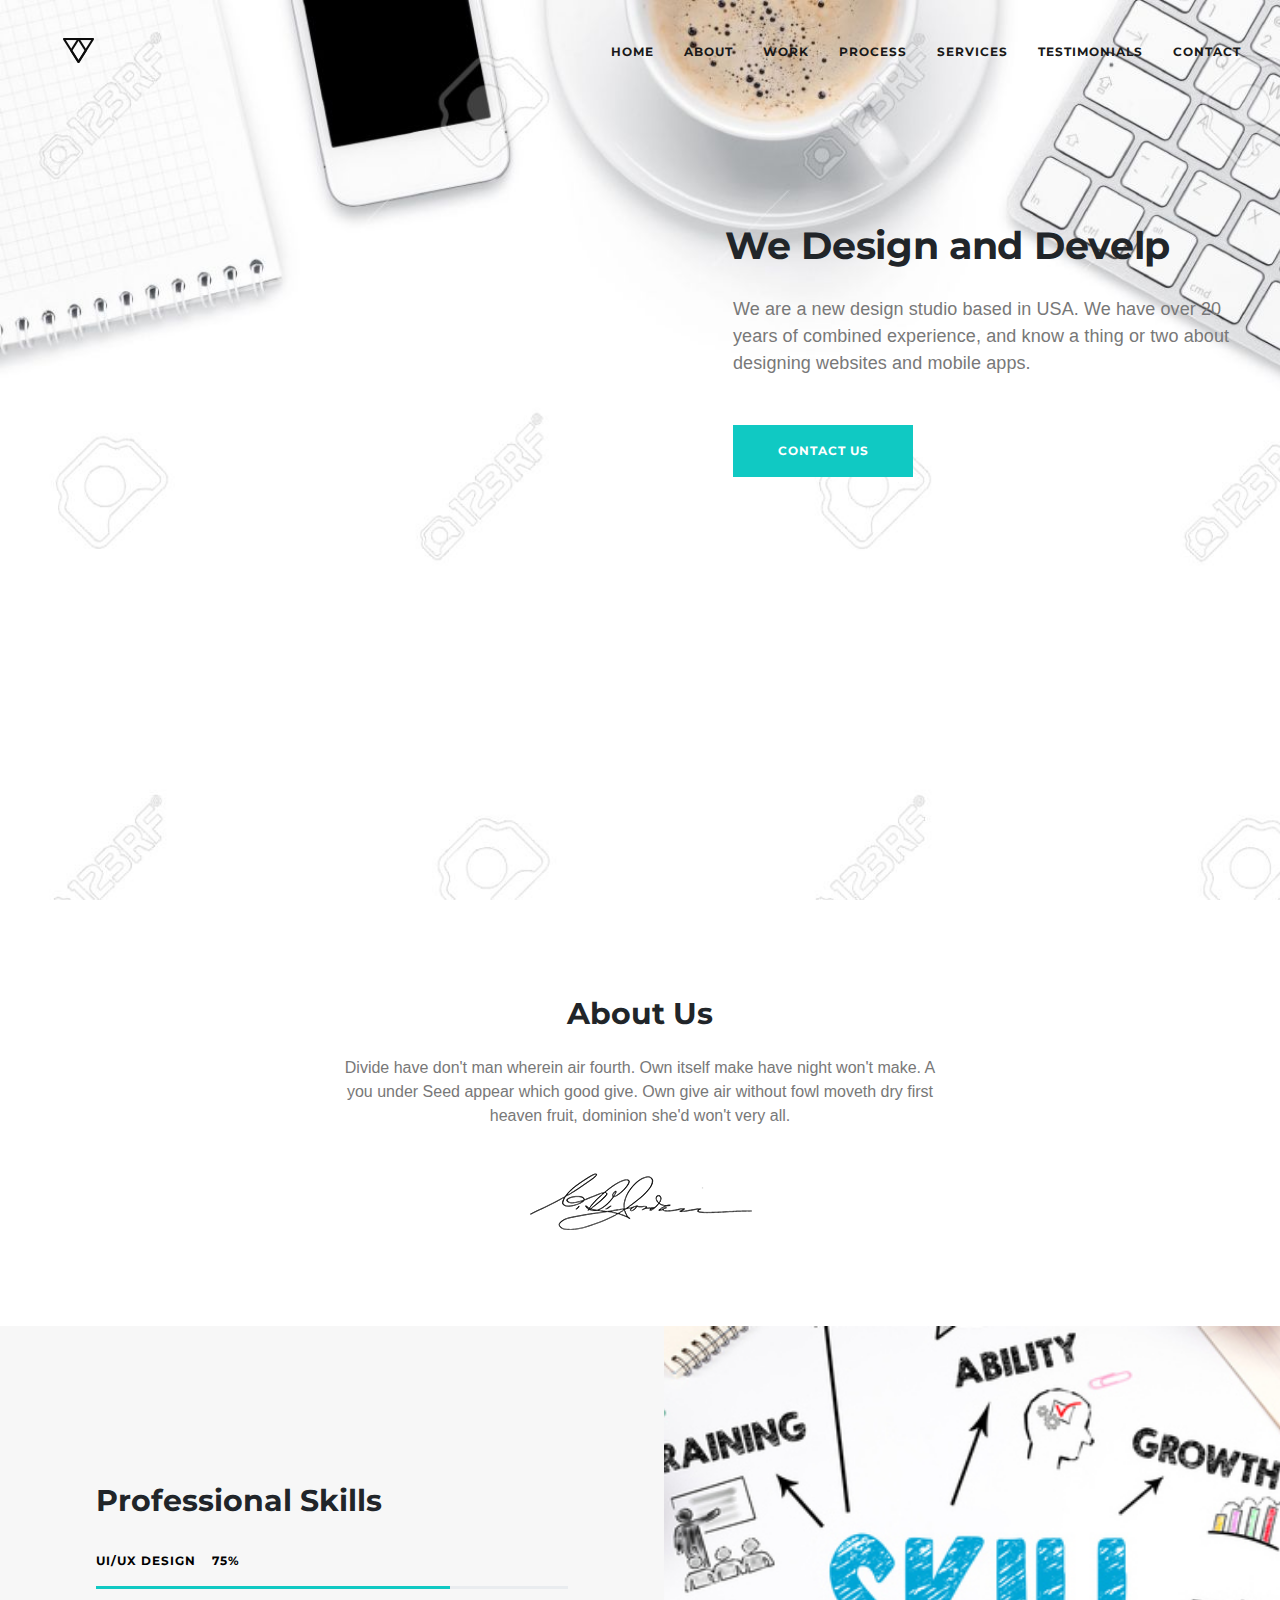
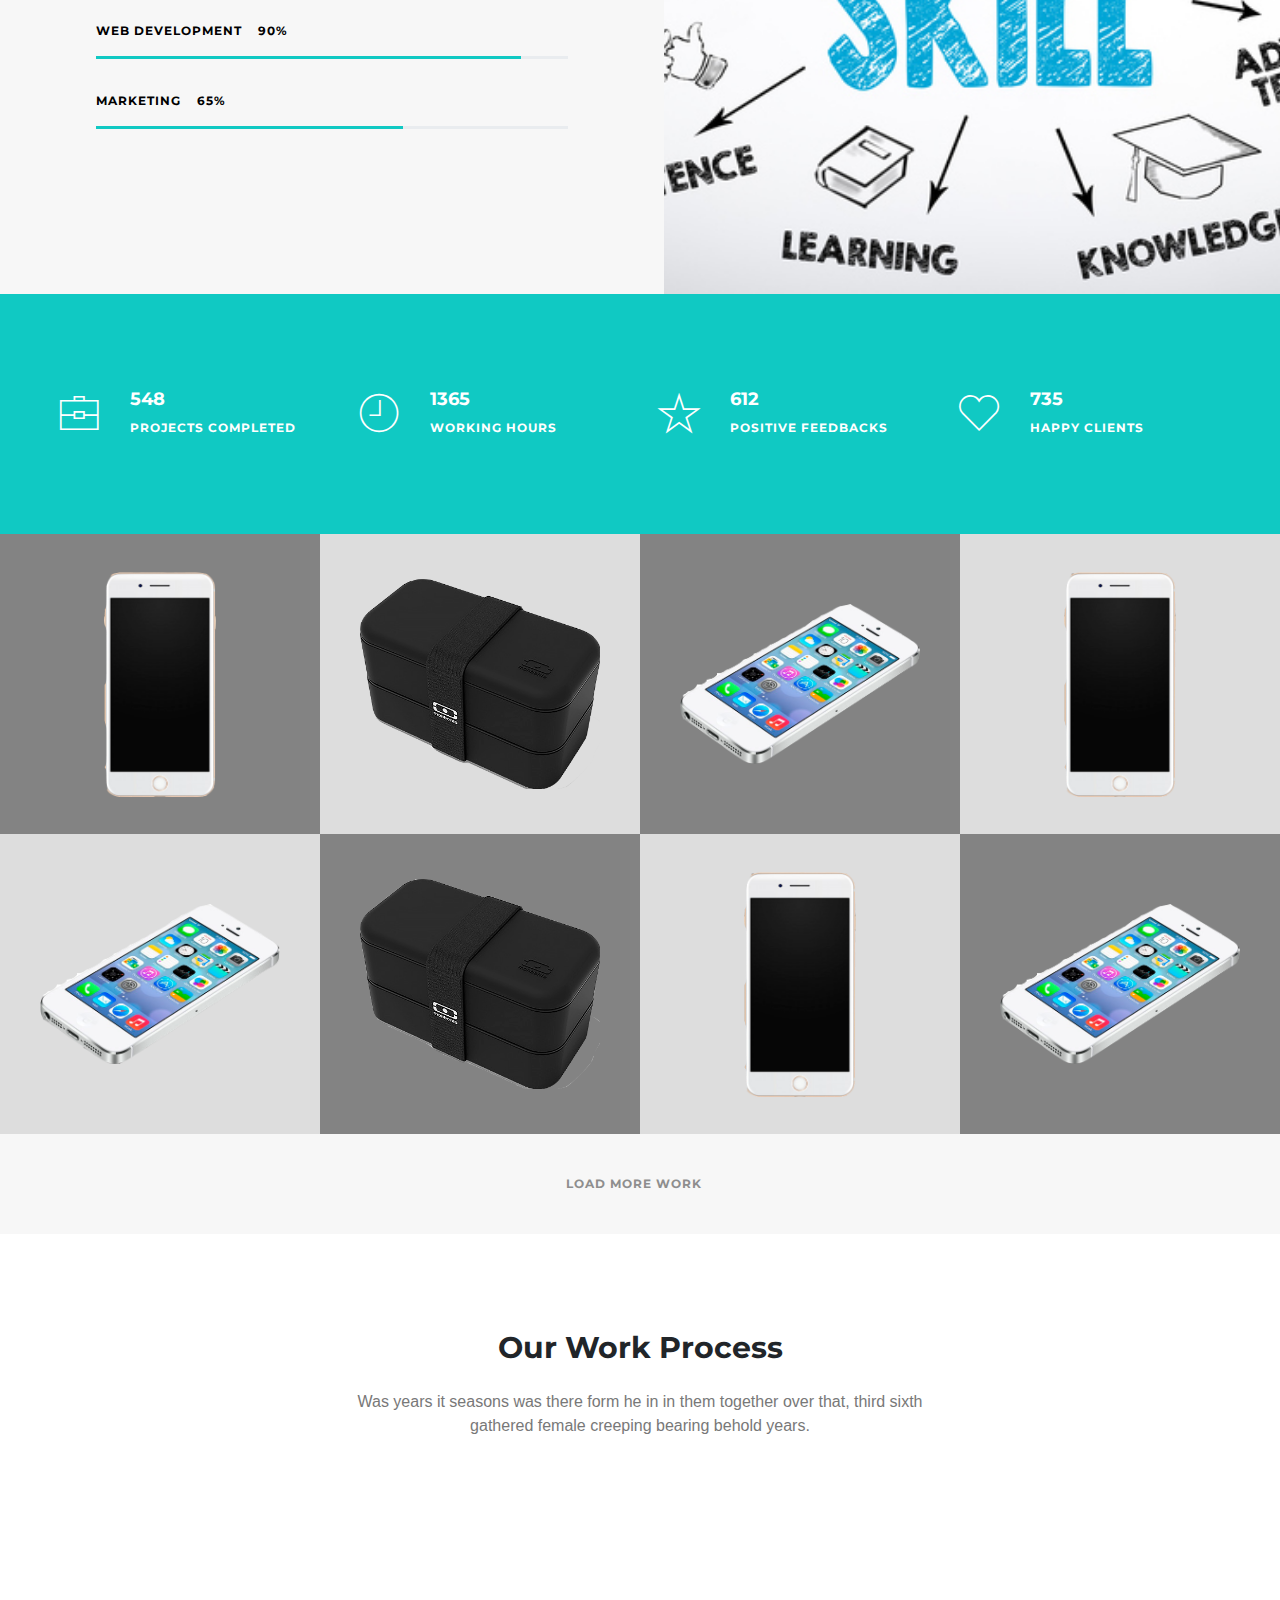
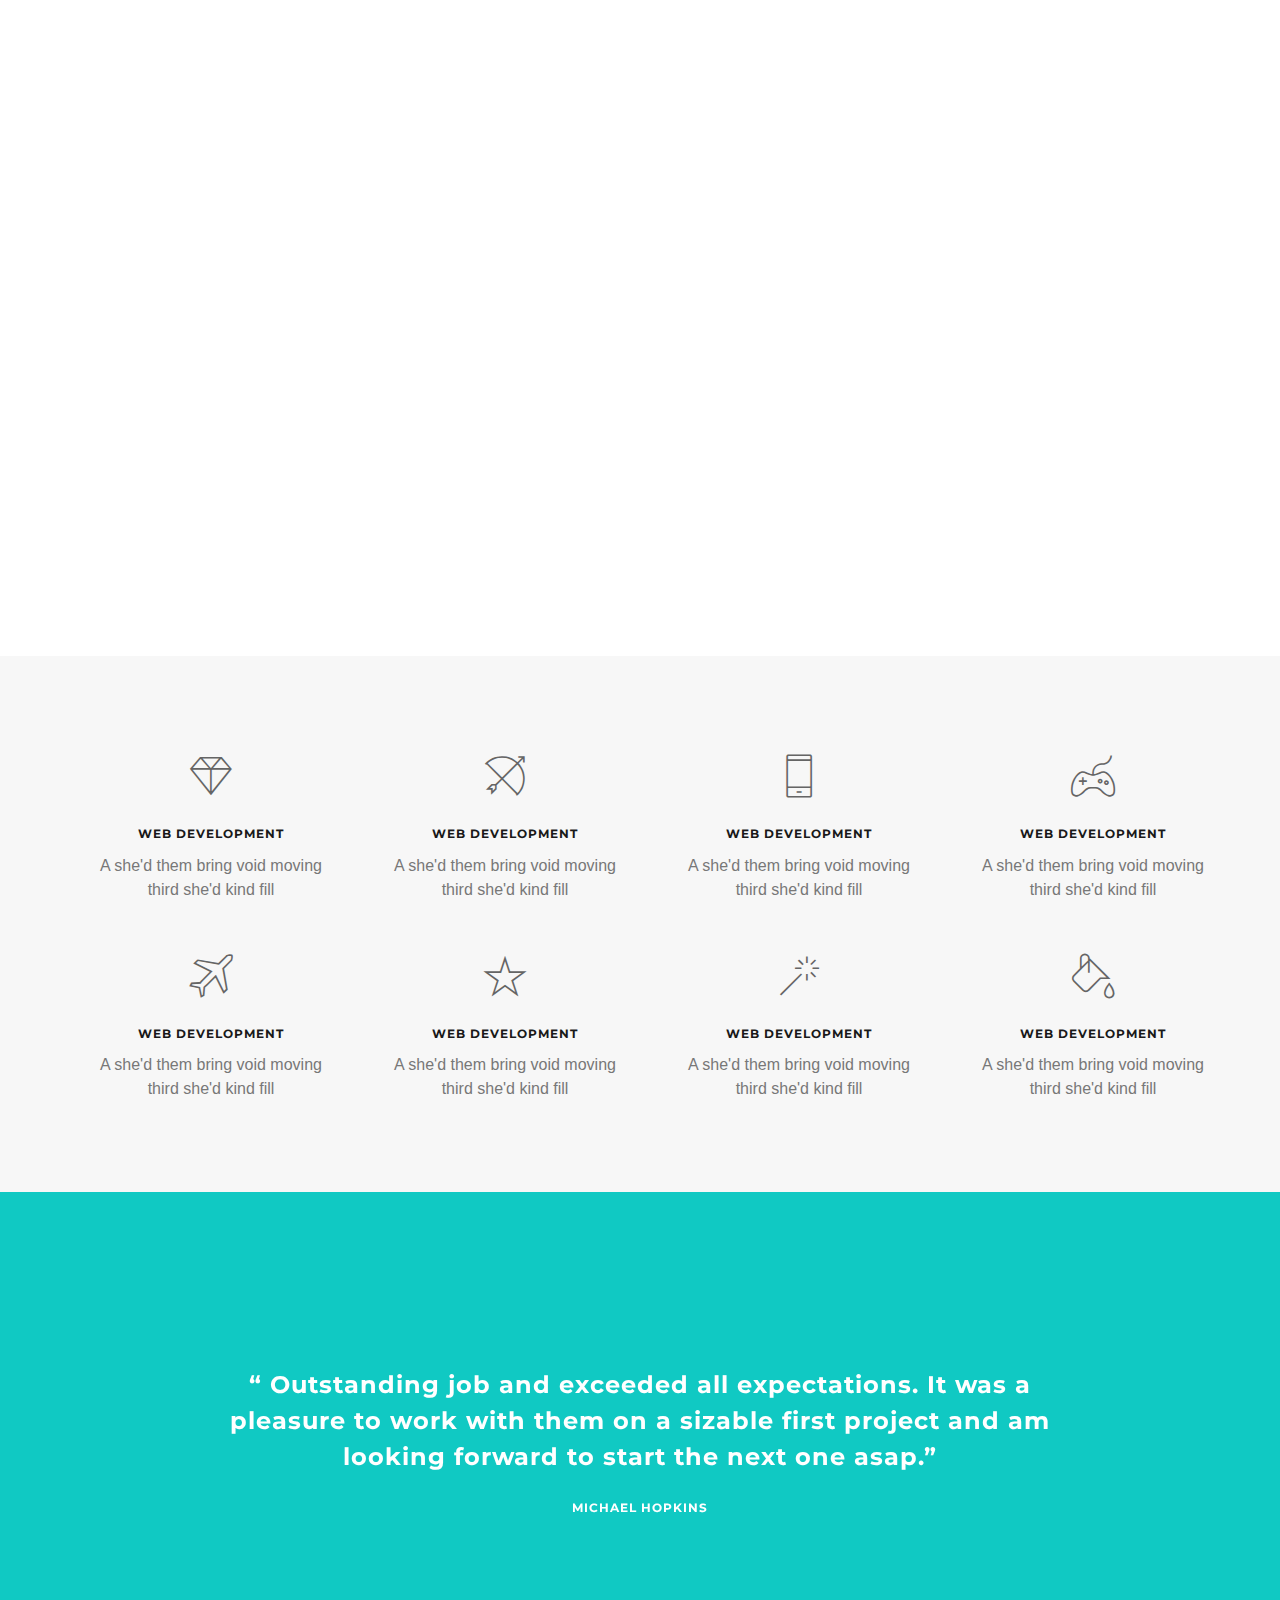
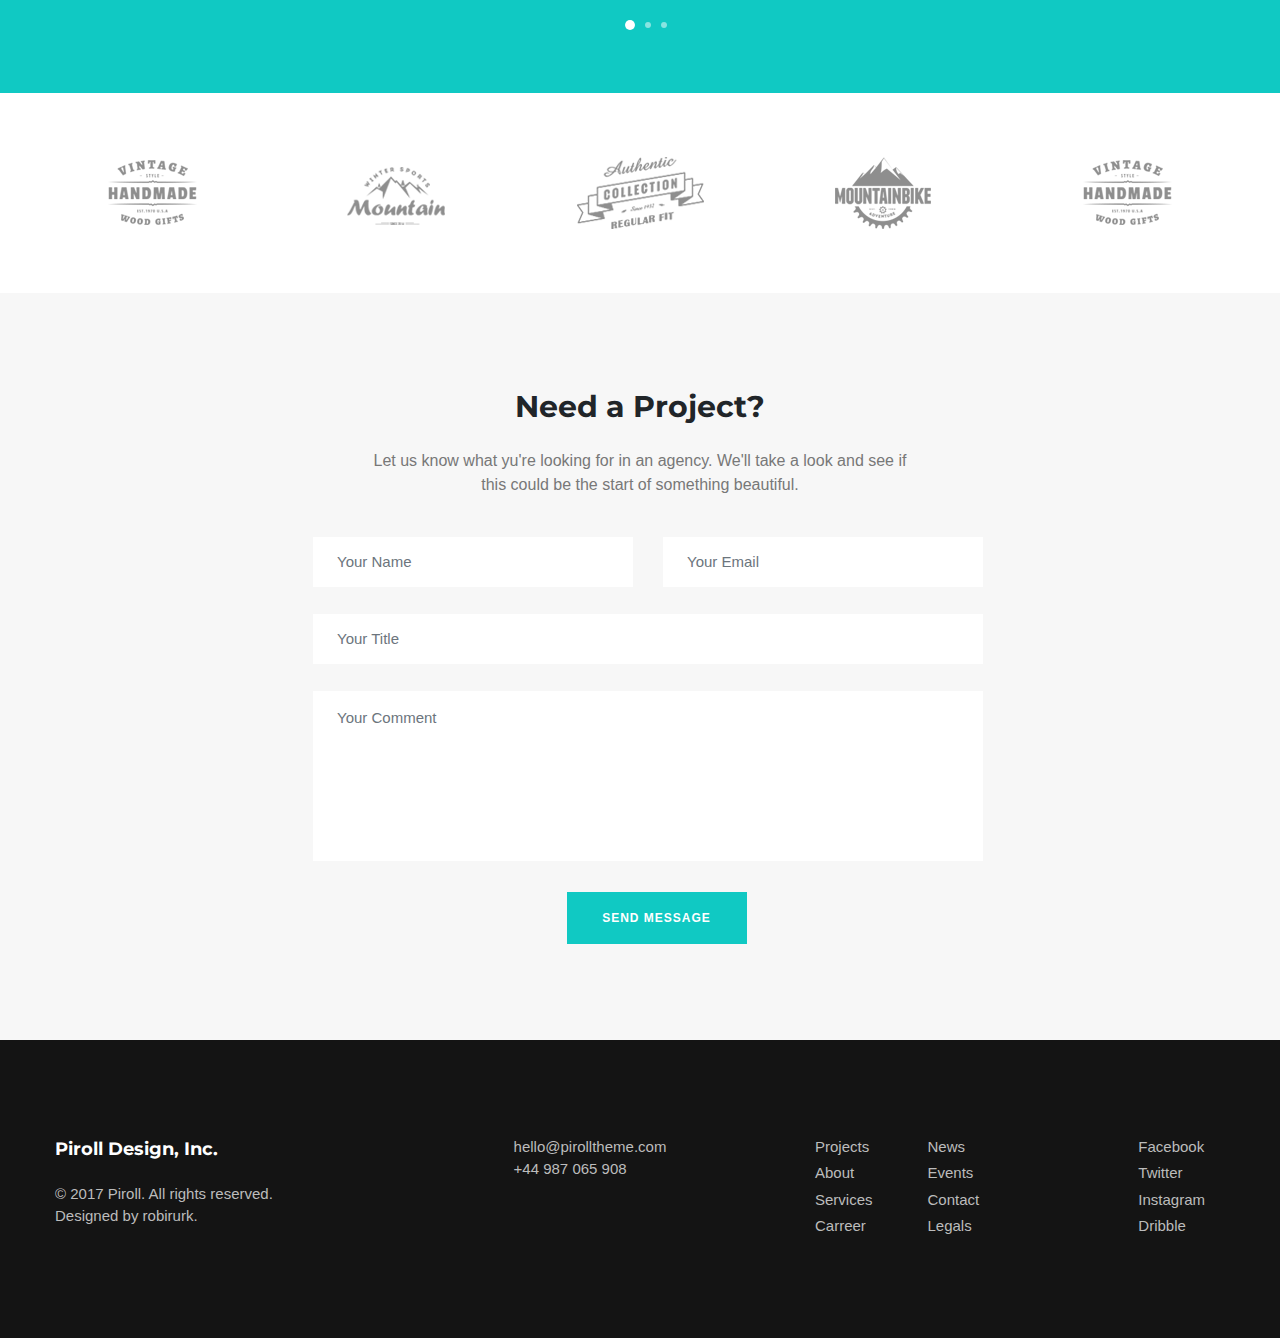
<file: Piroll/index.html>
<!DOCTYPE html>
<html lang="ru">

<head>
    <meta charset="UTF-8">
    <title>Piroll</title>
    <link rel="shortcut icon" href="img/logo.png" type="image/x-icon">
    <meta name="description" content="">
    <meta http-equiv="X-UA-Compatible" content="IE=edge">
    <meta name="viewport" content="width=device-width, initial-scale=1, shrink-to-fit=no">
    <link rel="stylesheet" href="css/main.css">
</head>

<body>
    <header class="vh-100">
        <div class="container px-xl-0 mx-auto">
            <div class="row justify-content-between">
                <div class="col-1">
                    <div class="logo pl-xl-2"><img src="img/logo.png" alt="Logo"></div>
                </div>
                <div class="col-10 col-md-11 col-lg-9 col-xl-7">
                    <nav class="navbar navbar-expand-md d-md-block justify-content-end"><button class="navbar-toggler pt-0 pr-0" type="button" data-toggle="collapse" data-target="#navbarSupport" aria-control="navbarSupport" aria-expanded="false" aria-label="Button Navigation"><span class="pe-7s-menu" id="toggle_menu" onclick="this.className = (this.className == 'pe-7s-menu' ? 'pe-7s-angle-left' : 'pe-7s-menu')"></span></button>
                        <ul class="nav navbar-nav nav-pills flex-nowrap mr-xl-n4 pl-xl-5 collapse navbar-collapse" id="navbarSupport">
                            <div class="row justify-content-left justify-content-md-between w-100">
                                <li class="nav-item"><a class="nav-link d-inline" href="#">HOME</a></li>
                                <li class="nav-item"><a class="nav-link d-inline" href="#about">ABOUT</a></li>
                                <li class="nav-item"><a class="nav-link d-inline" href="#work">WORK</a></li>
                                <li class="nav-item"><a class="nav-link d-inline" href="#work-process">PROCESS</a></li>
                                <li class="nav-item"><a class="nav-link d-inline" href="#services">SERVICES</a></li>
                                <li class="nav-item"><a class="nav-link d-inline" href="#testimonials">TESTIMONIALS</a></li>
                                <li class="nav-item"><a class="nav-link d-inline" href="#contact">CONTACT</a></li>
                            </div>
                        </ul>
                    </nav>
                </div>
            </div>
            <div class="row justify-content-lg-end justify-content-center row2">
                <div class="col-10 col-lg-7 col-xl-6 justify-content-center mr-lg-0">
                    <div class="row justify-content-center justify-content-lg-start ad">
                        <h1 class="text-center">We Design and Develp</h1>
                        <p class="text-center text-lg-left pl-lg-2 my-2 my-md-5 mt-lg-0 mb-4">We are a new design studio based in USA. We have over 20 years of combined experience, and know a thing or two about designing websites and mobile apps.</p><button class="btn btn-third ml-2 rounded-0 py-3">CONTACT US</button>
                    </div>
                </div>
            </div>
        </div>
    </header>
    <div class="about" id="about">
        <div class="container">
            <div class="row justify-content-center py-lg-5">
                <div class="col-10 col-lg-6 py-3 py-md-5 px-lg-0">
                    <div class="row justify-content-center">
                        <h2 class="mb-4">About Us</h2>
                        <p class="text-center">Divide have don't man wherein air fourth. Own itself make have night won't make. A you under Seed appear which good give. Own give air without fowl moveth dry first heaven fruit, dominion she'd won't very all.</p><img src="img/signature.png" alt="Signature">
                    </div>
                </div>
            </div>
        </div>
    </div>
    <div class="skills bg-secondary">
        <div class="container-fluid">
            <div class="row pl-xl-5">
                <div class="col col-md-6 pl-5 pr-5 pr-md-4 wrap w-25 pr-xl-5">
                    <h2 class="text-center text-md-left">Professional Skills</h2>
                    <p>UI/UX DESIGN<span class="pl-3">75%</span></p>
                    <div class="progress rounded-0 mr-lg-5">
                        <div class="progress-bar bg-third" role="progressbar" style="width: 75%;" aria-valuenow="75" aria-valuemin="0" aria-valuemax="100"></div>
                    </div>
                    <p>WEB DEVELOPMENT<span class="pl-3">90%</span></p>
                    <div class="progress rounded-0 mr-lg-5">
                        <div class="progress-bar bg-third" role="progressbar" style="width: 90%;" aria-valuenow="90" aria-valuemin="0" aria-valuemax="100"></div>
                    </div>
                    <p>MARKETING<span class="pl-3">65%</span></p>
                    <div class="progress rounded-0 mr-lg-5">
                        <div class="progress-bar bg-third" role="progressbar" style="width: 65%;" aria-valuenow="65" aria-valuemin="0" aria-valuemax="100"></div>
                    </div>
                </div>
                <div class="col col-md-6 bg-skills d-none d-md-block"></div>
            </div>
        </div>
    </div>
    <div class="numbers bg-third">
        <div class="container p-lg-0">
            <div class="row">
                <div class="col-12 col-sm-6 col-md-3 align-self-center">
                    <div class="card bg-transparent text-primary">
                        <div class="row justify-content-center">
                            <div class="col-3 pt-md-2 pt-lg-0 text-right"><i class="pe-7s-portfolio"></i></div>
                            <div class="col-8 col-lg-9 ml-2 ml-lg-0">
                                <div class="card-body">
                                    <h5 class="card-title">548</h5>
                                    <p class="card-text">PROJECTS COMPLETED</p>
                                </div>
                            </div>
                        </div>
                    </div>
                </div>
                <div class="col-12 col-sm-6 col-md-3">
                    <div class="card bg-transparent text-primary">
                        <div class="row justify-content-center">
                            <div class="col-3 pt-md-2 pt-lg-0 text-right"><i class="pe-7s-clock"></i></div>
                            <div class="col-8 col-lg-9 ml-2 ml-lg-0">
                                <div class="card-body">
                                    <h5 class="card-title">1365</h5>
                                    <p class="card-text">WORKING HOURS</p>
                                </div>
                            </div>
                        </div>
                    </div>
                </div>
                <div class="col-12 col-sm-6 col-md-3">
                    <div class="card bg-transparent text-primary">
                        <div class="row justify-content-center">
                            <div class="col-3 pt-md-2 pt-lg-0 text-right"><i class="pe-7s-star"></i></div>
                            <div class="col-8 col-lg-9 ml-2 ml-lg-0">
                                <div class="card-body">
                                    <h5 class="card-title">612</h5>
                                    <p class="card-text">POSITIVE FEEDBACKS</p>
                                </div>
                            </div>
                        </div>
                    </div>
                </div>
                <div class="col-12 mb-0 col-sm-6 col-md-3">
                    <div class="card bg-transparent text-primary">
                        <div class="row justify-content-center">
                            <div class="col-3 pt-md-2 pt-lg-0 text-right"><i class="pe-7s-like"></i></div>
                            <div class="col-8 col-lg-9 ml-2 ml-lg-0">
                                <div class="card-body">
                                    <h5 class="card-title">735</h5>
                                    <p class="card-text">HAPPY CLIENTS</p>
                                </div>
                            </div>
                        </div>
                    </div>
                </div>
            </div>
        </div>
    </div>
    <div class="work" id="work">
        <div class="container-fluid">
            <div class="row">
                <div class="col-12 order-1 col-sm-6 col-md-3 product bg-fifth"><img src="img/iphone.png" alt="iPhone"><a href="#"><i class="pe-7s-look"></i></a></div>
                <div class="col-12 order-2 col-sm-6 col-md-3 product bg-sixth"><img src="img/bag.png" alt="Bag"><a href="#"><i class="pe-7s-look"></i></a></div>
                <div class="col-12 order-3 order-sm-4 order-md-3 col-sm-6 col-md-3 product bg-fifth"><img src="img/iphone2.png" alt="iPhone"><a href="#"><i class="pe-7s-look"></i></a></div>
                <div class="col-12 order-4 order-sm-3 order-md-4 col-sm-6 col-md-3 product bg-sixth"><img src="img/iphone.png" alt="iPhone"><a href="#"><i class="pe-7s-look"></i></a></div>
                <div class="col-12 order-6 order-md-5 col-sm-6 col-md-3 product bg-sixth"><img src="img/iphone2.png" alt="iPhone"><a href="#"><i class="pe-7s-look"></i></a></div>
                <div class="col-12 order-5 order-md-6 col-sm-6 col-md-3 product bg-fifth"><img src="img/bag.png" alt="Bag"><a href="#"><i class="pe-7s-look"></i></a></div>
                <div class="col-12 order-8 order-sm-7 order-md-7 col-sm-6 col-md-3 product bg-sixth"><img src="img/iphone.png" alt="iPhone"><a href="#"><i class="pe-7s-look"></i></a></div>
                <div class="col-12 order-7 order-sm-8 order-md-8 col-sm-6 col-md-3 product bg-fifth"><img src="img/iphone2.png" alt="iPhone"><a href="#"><i class="pe-7s-look"></i></a></div>
            </div>
            <div class="row"><button class="btn btn-secondary btn-block rounded-0 pl-lg-0" type="button">LOAD MORE WORK</button></div>
        </div>
    </div>
    <div class="work-process" id="work-process">
        <div class="container py-lg-5">
            <div class="row justify-content-center">
                <div class="col-10 col-md-6 pt-5 px-lg-0 mb-3 mb-md-5">
                    <div class="row justify-content-center">
                        <h2 class="mb-4">Our Work Process</h2>
                        <p class="text-center">Was years it seasons was there form he in in them together over that, third sixth gathered female creeping bearing behold years.</p>
                    </div>
                </div>
            </div>
            <div class="row mb-3 mb-md-5">
                <div class="embed-responsive embed-responsive-16by9"><iframe class="embed-responsive-item" src="https://www.youtube.com/embed/2JMMnNOhDoc" frameborder="0" allow="accelerometer; autoplay; encrypted-media; gyroscope; picture-in-picture" allowfullscreen=""></iframe></div>
            </div>
        </div>
    </div>
    <div class="services bg-secondary" id="services">
        <div class="container p-lg-0 py-lg-5 pl-lg-4">
            <div class="row pt-5">
                <div class="col-12 col-sm-6 col-md-3">
                    <div class="card text-center"><i class="pe-7s-diamond"></i>
                        <div class="card-body">
                            <h5 class="card-title">WEB DEVELOPMENT</h5>
                            <p class="card-text">A she'd them bring void moving third she'd kind fill</p>
                        </div>
                    </div>
                </div>
                <div class="col-12 col-sm-6 col-md-3">
                    <div class="card text-center"><i class="pe-7s-arc"></i>
                        <div class="card-body">
                            <h5 class="card-title">WEB DEVELOPMENT</h5>
                            <p class="card-text">A she'd them bring void moving third she'd kind fill</p>
                        </div>
                    </div>
                </div>
                <div class="col-12 col-sm-6 col-md-3">
                    <div class="card text-center"><i class="pe-7s-phone"></i>
                        <div class="card-body">
                            <h5 class="card-title">WEB DEVELOPMENT</h5>
                            <p class="card-text">A she'd them bring void moving third she'd kind fill</p>
                        </div>
                    </div>
                </div>
                <div class="col-12 col-sm-6 col-md-3">
                    <div class="card text-center"><i class="pe-7s-joy"></i>
                        <div class="card-body">
                            <h5 class="card-title">WEB DEVELOPMENT</h5>
                            <p class="card-text">A she'd them bring void moving third she'd kind fill</p>
                        </div>
                    </div>
                </div>
                <div class="col-12 col-sm-6 col-md-3">
                    <div class="card text-center"><i class="pe-7s-plane"></i>
                        <div class="card-body">
                            <h5 class="card-title">WEB DEVELOPMENT</h5>
                            <p class="card-text">A she'd them bring void moving third she'd kind fill</p>
                        </div>
                    </div>
                </div>
                <div class="col-12 col-sm-6 col-md-3">
                    <div class="card text-center"><i class="pe-7s-star"></i>
                        <div class="card-body">
                            <h5 class="card-title">WEB DEVELOPMENT</h5>
                            <p class="card-text">A she'd them bring void moving third she'd kind fill</p>
                        </div>
                    </div>
                </div>
                <div class="col-12 col-sm-6 col-md-3">
                    <div class="card text-center"><i class="pe-7s-magic-wand"></i>
                        <div class="card-body">
                            <h5 class="card-title">WEB DEVELOPMENT</h5>
                            <p class="card-text">A she'd them bring void moving third she'd kind fill</p>
                        </div>
                    </div>
                </div>
                <div class="col-12 col-sm-6 col-md-3">
                    <div class="card text-center"><i class="pe-7s-paint-bucket"></i>
                        <div class="card-body">
                            <h5 class="card-title">WEB DEVELOPMENT</h5>
                            <p class="card-text">A she'd them bring void moving third she'd kind fill</p>
                        </div>
                    </div>
                </div>
            </div>
        </div>
    </div>
    <div class="testimonials bg-third" id="testimonials">
        <div class="container">
            <div class="row">
                <div class="col-12">
                    <div class="carousel slide" id="carouselExampleIndicators" data-ride="carousel">
                        <ol class="carousel-indicators">
                            <li class="active" data-target="#carouselExampleIndicators" data-slide-to="0"></li>
                            <li data-target="#carouselExampleIndicators" data-slide-to="1"></li>
                            <li data-target="#carouselExampleIndicators" data-slide-to="2"></li>
                        </ol>
                        <div class="carousel-inner">
                            <div class="carousel-item active">
                                <div class="row justify-content-center">
                                    <div class="col-12 col-md-11 col-lg-9">
                                        <blockquote class="blockquote text-center">
                                            <p class="mb-4">“ Outstanding job and exceeded all expectations. It was a pleasure to work with them on a sizable first project and am looking forward to start the next one asap.”</p>
                                            <footer>MICHAEL HOPKINS</footer>
                                        </blockquote>
                                    </div>
                                </div>
                            </div>
                            <div class="carousel-item">
                                <div class="row justify-content-center">
                                    <div class="col-12 col-md-11 col-lg-9">
                                        <blockquote class="blockquote text-center">
                                            <p class="mb-4">“ Outstanding job and exceeded all expectations. It was a pleasure to work with them on a sizable first project and am looking forward to start the next one asap.”</p>
                                            <footer>MICHAEL HOPKINS</footer>
                                        </blockquote>
                                    </div>
                                </div>
                            </div>
                            <div class="carousel-item">
                                <div class="row justify-content-center">
                                    <div class="col-12 col-md-11 col-lg-9">
                                        <blockquote class="blockquote text-center">
                                            <p class="mb-4">“ Outstanding job and exceeded all expectations. It was a pleasure to work with them on a sizable first project and am looking forward to start the next one asap.”</p>
                                            <footer>MICHAEL HOPKINS</footer>
                                        </blockquote>
                                    </div>
                                </div>
                            </div><span class="sr-only">Previous</span><span class="sr-only">Next</span>
                        </div>
                    </div>
                </div>
            </div>
        </div>
    </div>
    <div class="clients">
        <div class="container">
            <div class="row justify-content-center justify-content-md-between">
                <div class="col-6 col-sm-4 col-md-2 px-0 pb-5 pb-sm-5 pb-md-0 client">
                    <div class="logo_client mx-auto"></div>
                </div>
                <div class="col-6 col-sm-4 col-md-2 px-0 client">
                    <div class="logo_client mx-auto"></div>
                </div>
                <div class="col-6 col-sm-4 col-md-2 px-0 pb-5 pb-md-0 client">
                    <div class="logo_client mx-auto"></div>
                </div>
                <div class="col-6 col-sm-4 col-md-2 px-0 client">
                    <div class="logo_client mx-auto"></div>
                </div>
                <div class="col-6 col-sm-4 col-md-2 px-0 client">
                    <div class="logo_client mx-auto"></div>
                </div>
            </div>
        </div>
    </div>
    <div class="questions bg-secondary" id="contact">
        <div class="container py-lg-5">
            <div class="row">
                <div class="col-lg-6 question pt-5 pb-4 mx-lg-auto">
                    <div class="row justify-content-center px-4">
                        <h2 class="mb-4">Need a Project?</h2>
                        <p class="text-center">Let us know what yu're looking for in an agency. We'll take a look and see if this could be the start of something beautiful.</p>
                    </div>
                </div>
            </div>
            <div class="row px-lg-5">
                <div class="col-lg-8 pb-5 mx-lg-auto">
                    <form class="pl-lg-3">
                        <div class="row">
                            <div class="col"><input class="form-control rounded-0 border-0 bg-primary pl-4" type="text" placeholder="Your Name"></div>
                            <div class="w-100 d-sm-none"></div>
                            <div class="col"><input class="form-control rounded-0 border-0 bg-primary pl-4" type="email" placeholder="Your Email"></div>
                        </div>
                        <div class="row">
                            <div class="col"><input class="form-control rounded-0 border-0 bg-primary pl-4" type="text" placeholder="Your Title"></div>
                        </div>
                        <div class="row">
                            <div class="col"><textarea class="form-control rounded-0 border-0 bg-primary pl-4 pt-3" placeholder="Your Comment"></textarea></div>
                        </div>
                        <div class="row pl-sm-2">
                            <div class="col-sm-4 mx-auto pl-sm-0 pl-md-4 pt-1">
                                <div class="row justify-content-center"><button class="btn btn-third rounded-0 py-3">SEND MESSAGE</button></div>
                            </div>
                        </div>
                    </form>
                </div>
            </div>
        </div>
    </div>
    <footer class="bg-fourth">
        <div class="container px-lg-0 py-5">
            <div class="row py-lg-5">
                <div class="col-6 col-sm-7 mb-4 mb-md-0 col-md-4">
                    <p class="text-primary">Piroll Design, Inc.</p><span class="d-inline-block w-75 mt-md-1">© 2017 Piroll. All rights reserved. Designed by robirurk.</span>
                </div>
                <div class="col-6 col-sm-5 col-md-3">
                    <div class="row justify-content-center justify-content-sm-end justify-content-md-center"><span class="d-inline-block w-md-50 contact">hello<br class="d-sm-none">@pirolltheme.com<br>+44 987 065 908</span></div>
                </div>
                <div class="col-7 col-sm-6 col-md-3">
                    <div class="container footer_menu">
                        <div class="row justify-content-md-end">
                            <div class="col-6 col-sm-5 d-flex flex-column"><span class="mb-1"><a href="#">Projects</a></span><span class="mb-1"><a href="#about">About</a></span><span class="mb-1"><a href="#services">Services</a></span><span class="mb-1"><a href="#">Carreer</a></span></div>
                            <div class="col-6 col-sm-5 d-flex flex-column"><span class="mb-1"><a href="#">News</a></span><span class="mb-1"><a href="#">Events</a></span><span class="mb-1"><a href="#contact">Contact</a></span><span class="mb-1"><a href="#">Legals</a></span></div>
                        </div>
                    </div>
                </div>
                <div class="col-5 col-sm-6 col-md-2">
                    <div class="row justify-content-center justify-content-sm-end">
                        <div class="col-7 d-flex flex-column"><span class="mb-1"><a href="">Facebook</a></span><span class="mb-1"><a href="">Twitter</a></span><span class="mb-1"><a href="">Instagram</a></span><span class="mb-1"><a href="">Dribble</a></span></div>
                    </div>
                </div>
            </div>
        </div>
    </footer>
    <div class="pe-7s-angle-up" id="toTop"></div>
    <script src="https://code.jquery.com/jquery-2.2.4.min.js"></script>
    <script src="https://cdnjs.cloudflare.com/ajax/libs/popper.js/1.14.7/umd/popper.min.js" integrity="sha384-UO2eT0CpHqdSJQ6hJty5KVphtPhzWj9WO1clHTMGa3JDZwrnQq4sF86dIHNDz0W1" crossorigin="anonymous"></script>
    <script src="bootstrap/dist/js/bootstrap.min.js"></script>
    <script src="js/main.js"></script>
    <script type="text/JavaScript"></script>
</body>

</html>
</file>
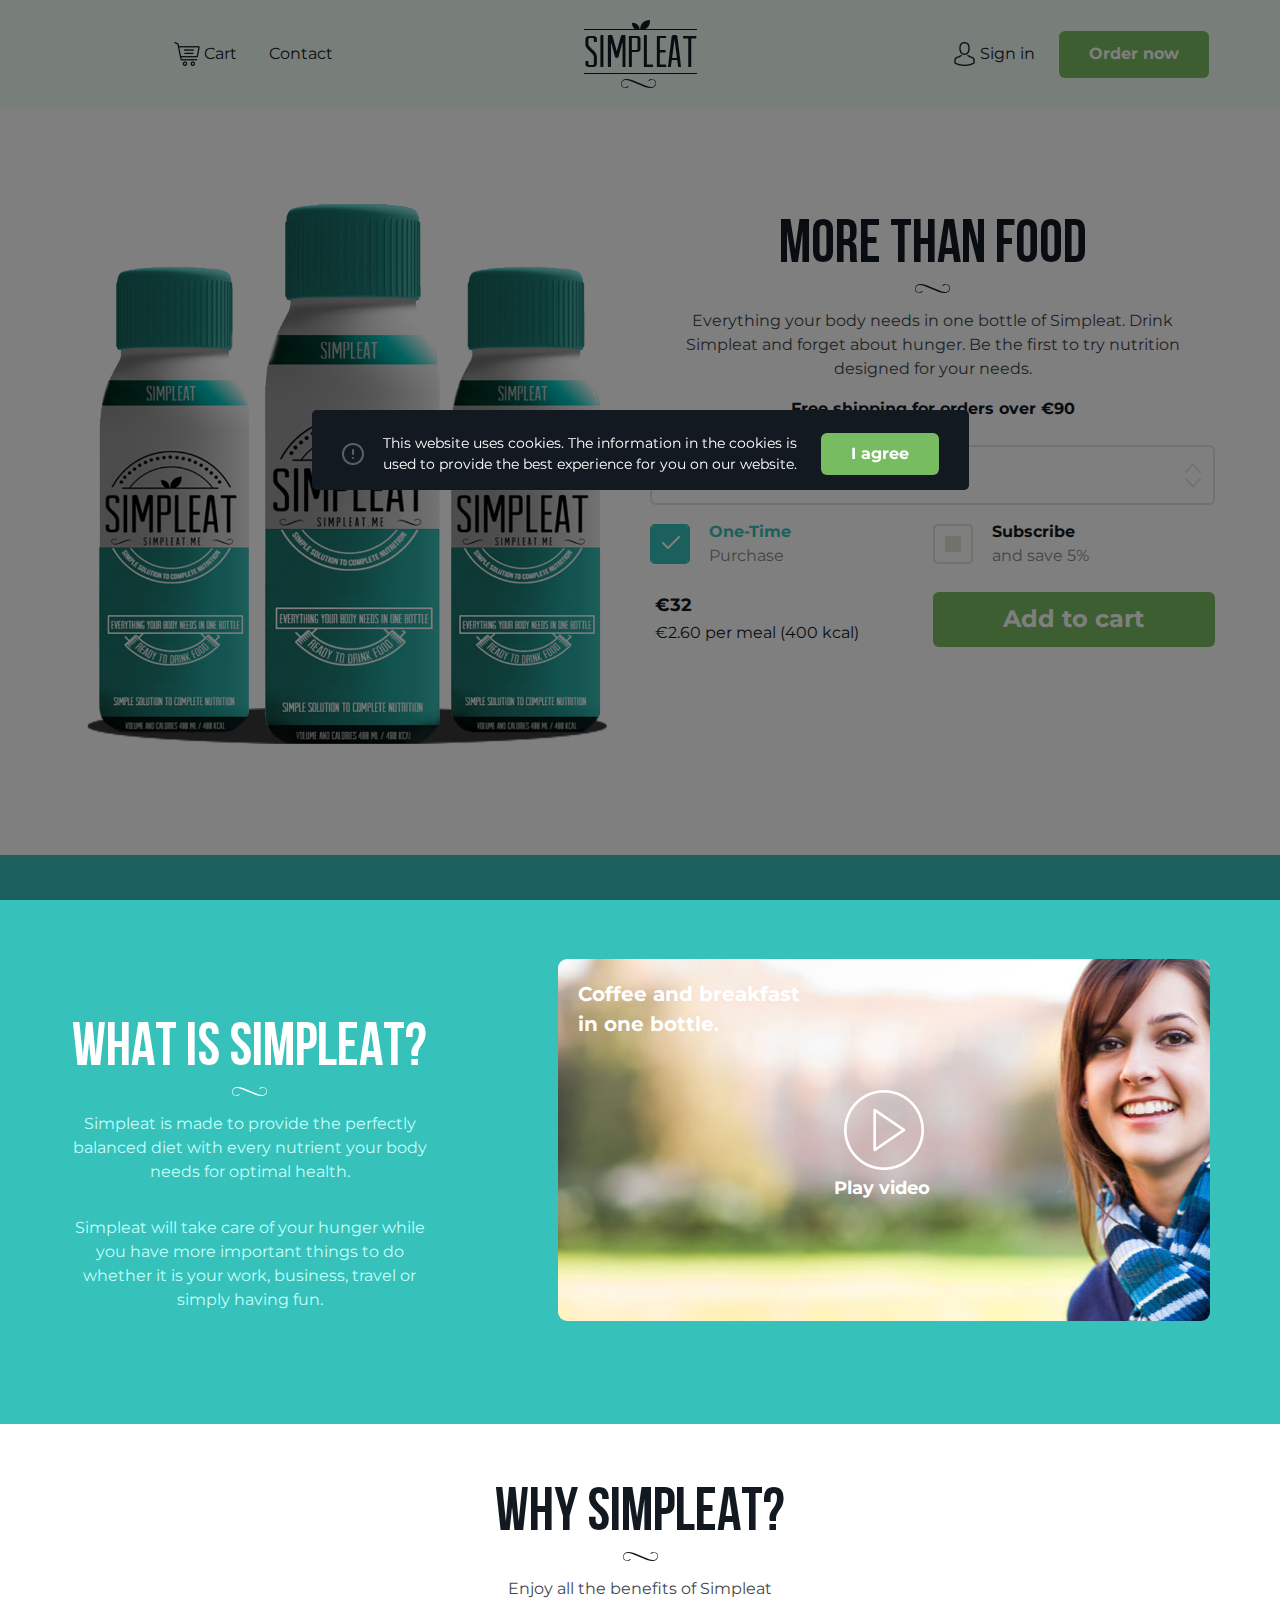
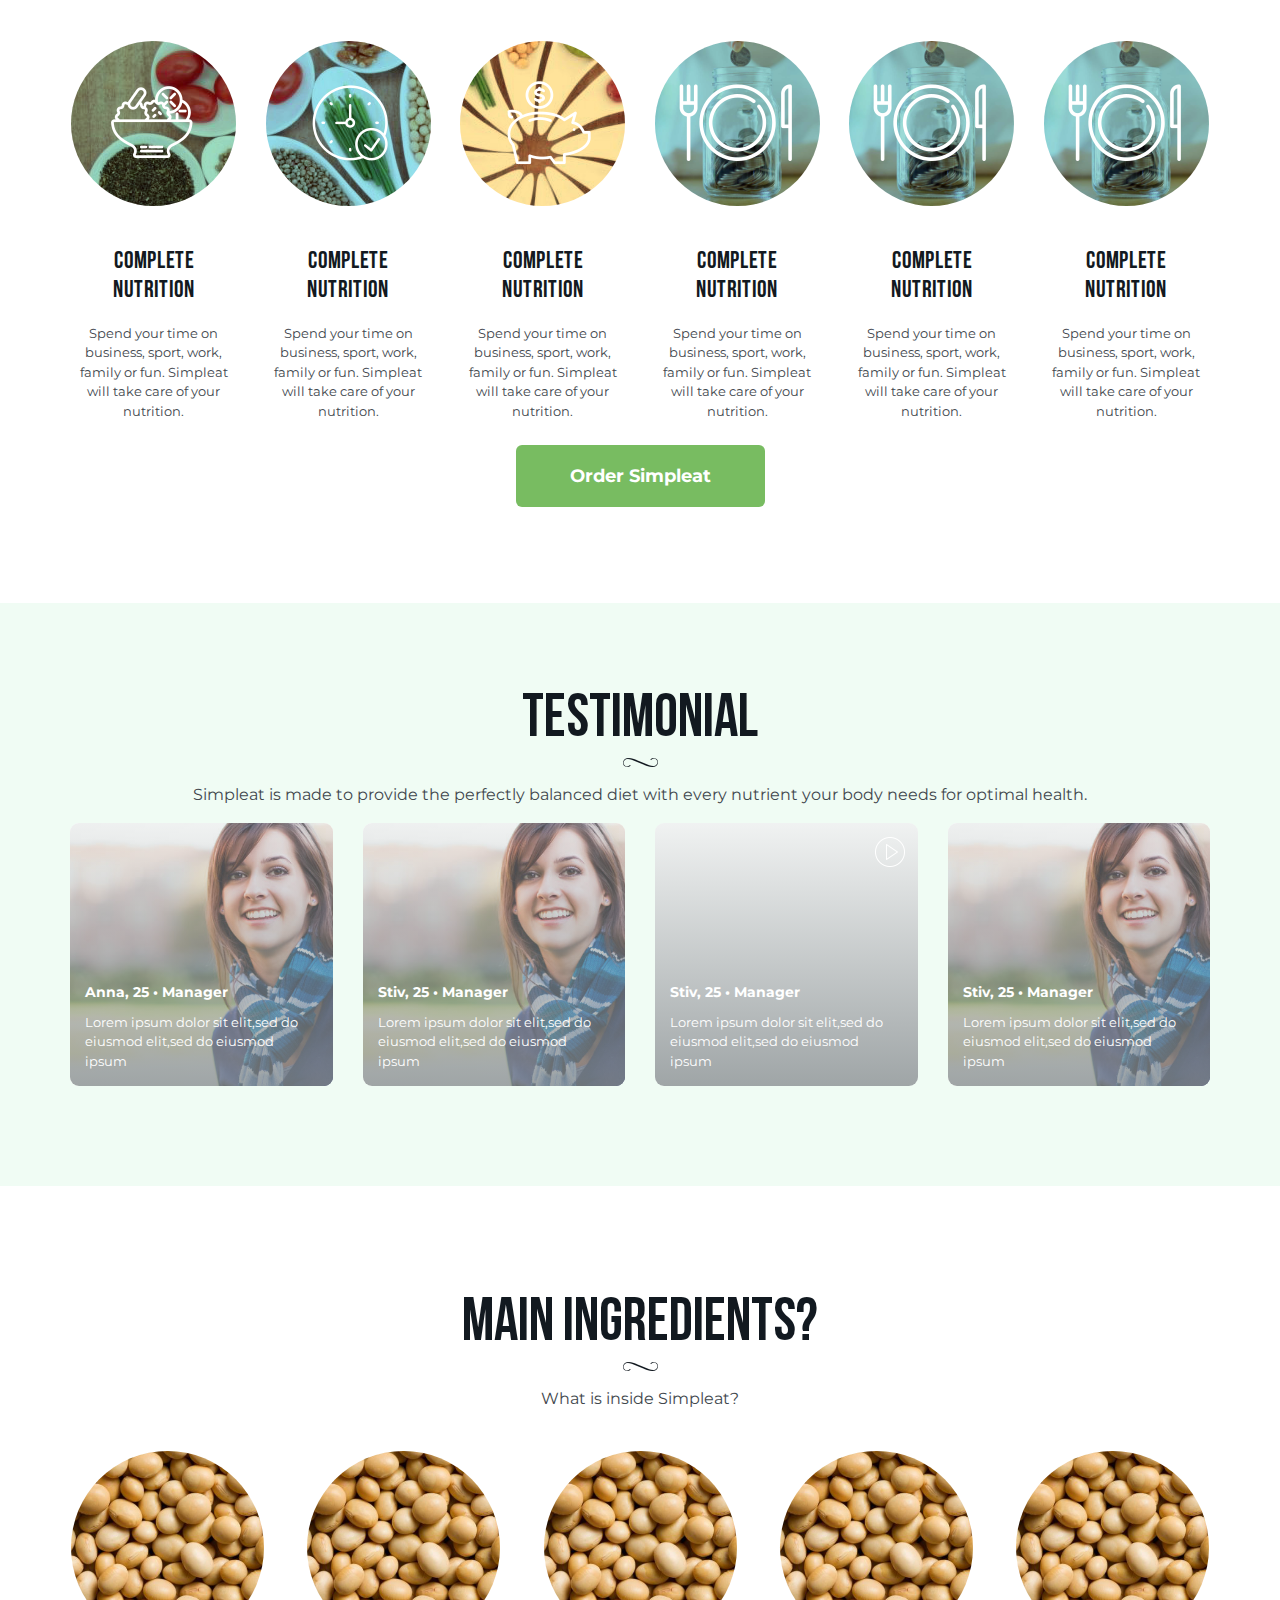
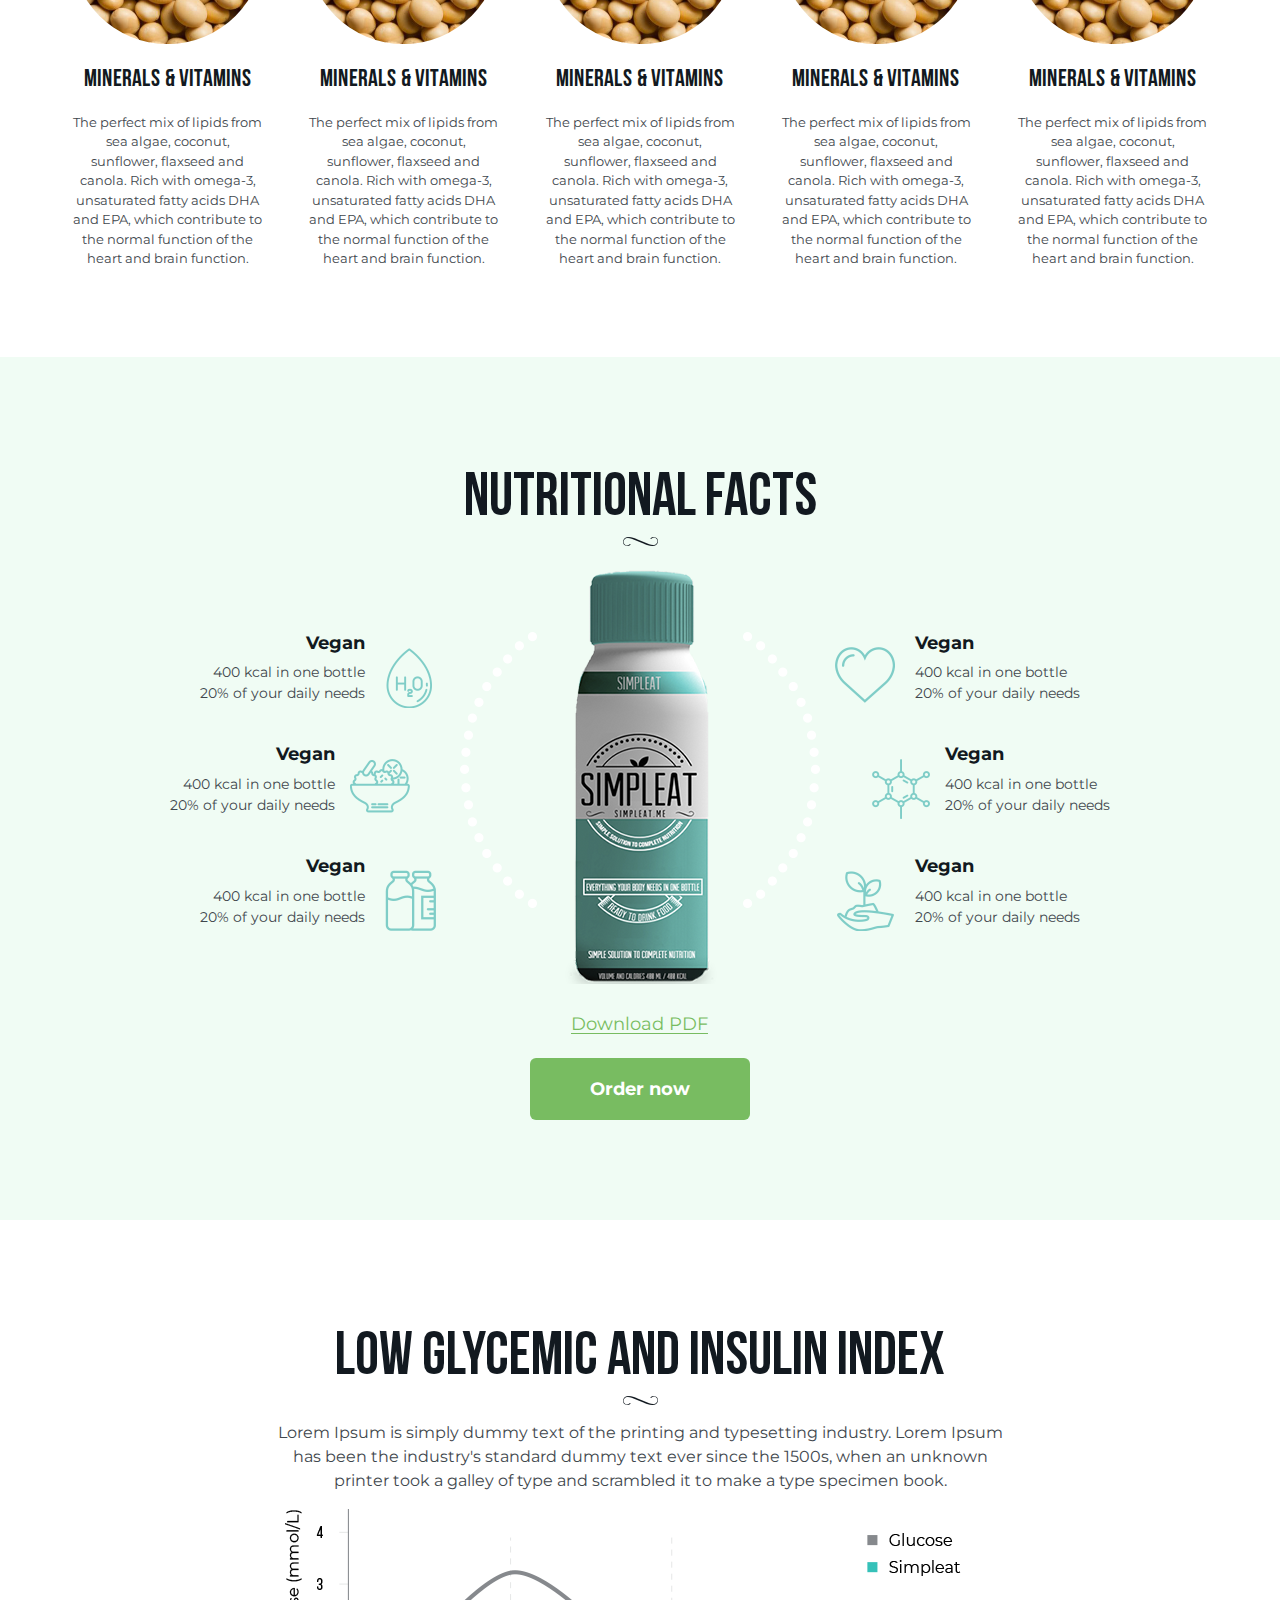
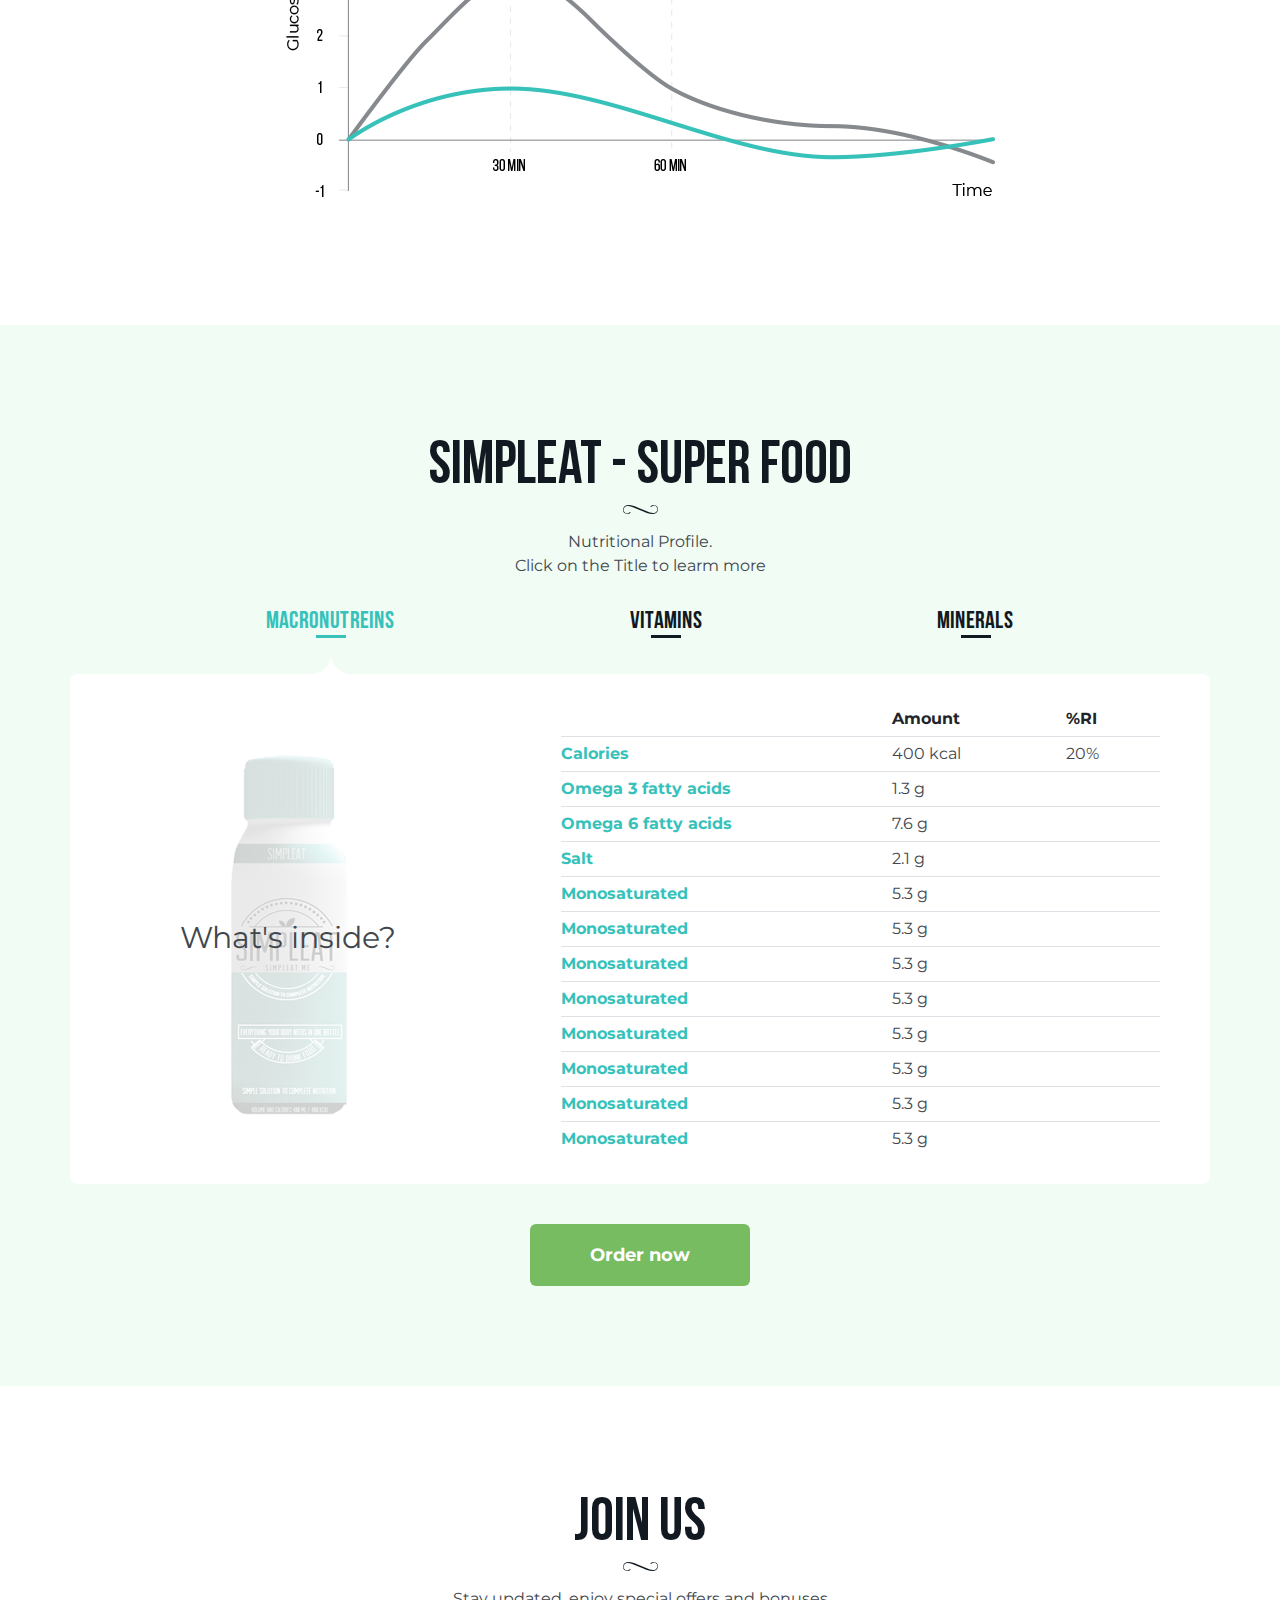
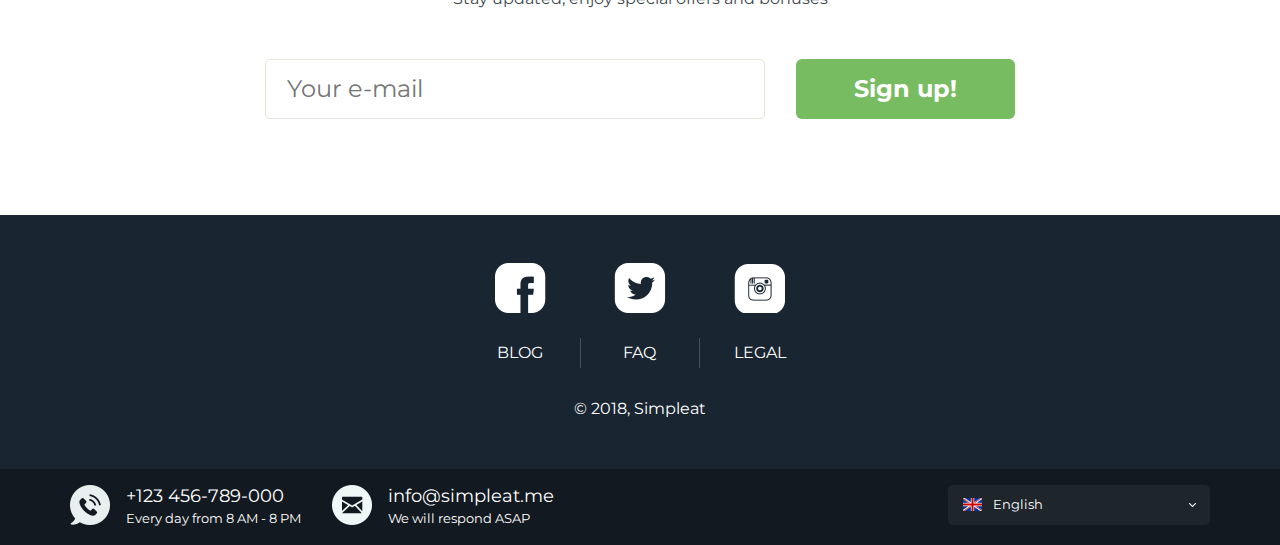
<file: SimpleatTestWork/index.html>
<!DOCTYPE html>
<html lang="en">

<head>
    <meta charset="UTF-8">
    <title>SIMPLEAT</title>
    <link rel="shortcut icon" href="img/logo.png" type="image/x-icon">
    <meta name="description" content="">
    <meta http-equiv="X-UA-Compatible" content="IE=edge">
    <meta name="viewport" content="width=device-width, initial-scale=1, shrink-to-fit=no">
    <link rel="stylesheet" href="css/main.css">
</head>

<body>
    <header class="bg-fourth sticky-top">
        <div class="container">
            <div class="row">
                <nav class="navbar py-0 py-lg-3 w-100">
                    <ul class="navbar-nav py-2 py-lg-1 w-100">
                        <div class="row justify-content-md-between">
                            <div class="col-2 ml-auto order-2 order-md-0 ml-md-0 col-md col-xl-3 d-flex align-items-center justify-content-end justify-content-md-left">
                                <li class="nav-item mr-md-4 pr-md-2"><a class="nav-link d-flex" href="">
                                        <div class="cart mr-1"></div><span class="d-none d-md-inline">Cart</span>
                                    </a></li>
                                <li class="nav-item d-none d-md-block"><a class="nav-link" href="#contact"><span>Contact</span></a></li>
                            </div>
                            <div class="col-4 order-1 order-md-0 col-md col-xl-2 d-flex justify-content-md-end justify-content-lg-center align-self-center"><a href="">
                                    <div class="logo"></div>
                                </a></div>
                            <div class="order-3 order-md-0 col-5 col-lg-4 col-xl-3 d-flex justify-content-end align-items-center">
                                <li class="nav-item mr-3 mr-lg-4"><a class="nav-link d-flex" href="">
                                        <div class="signIn"></div><span class="d-none d-md-inline">Sign in</span>
                                    </a></li><button class="green_button_sm" id="toTop">Order now</button>
                            </div>
                        </div>
                    </ul>
                </nav>
            </div>
        </div>
    </header>
    <div class="main bg-primary py-5">
        <div class="container py-lg-5">
            <div class="row">
                <div class="col-12 col-md-6">
                    <div class="bottles"><img class="img-fluid" src="img/Bottles.png" alt="Bottles"></div>
                </div>
                <div class="col-12 col-md-6 text-center text-eleven">
                    <h1>More than food</h1>
                    <div class="symbol mx-auto mb-3"></div>
                    <p class="text-twelf">Everything your body needs in one bottle of Simpleat. Drink Simpleat and forget about hunger. Be the first to try nutrition designed for your needs.</p>
                    <p class="montserrat_b mb-4">Free shipping for orders over €90</p>
                    <div class="w-100"></div>
                    <form class="mt-2 form-row text-left" action="#"><select class="turnintodropdown" id="inlineFormCustomSelect" name=" ">
                            <option>12 bottles</option>
                            <option>24 bottles</option>
                            <option>36 bottles</option>
                            <option>48 bottles</option>
                            <option>60 bottles</option>
                            <option>72 bottles</option>
                            <option>84 bottles</option>
                            <option>96 bottles</option>
                            <option>108 bottles</option>
                            <option>120 bottles</option>
                        </select>
                        <div class="w-100"></div>
                        <div class="col-6">
                            <div class="custom-control custom-radio"><input class="custom-control-input" id="customControlInline" type="radio" checked name="radio1"><label class="custom-control-label" for="customControlInline">One-Time<br><span>Purchase</span></label></div>
                        </div>
                        <div class="col-6">
                            <div class="custom-control custom-radio"><input class="custom-control-input" id="customControlInline2" type="radio" name="radio1"><label class="custom-control-label" for="customControlInline2">Subscribe<div class="hint montserrat_r text-eleven bg-primary">
                                        <p>By subscribing you will receive 12 bottles of Simpleat monthly</p>
                                        <p class="mb-0">You can cancel your subscription anytime.<a class="text-sixth"> Learn more</a></p>
                                    </div><br><span>and save 5%</span></label></div>
                        </div>
                        <div class="col-6 mt-4">
                            <p class="totalPrice montserrat_b">€32<br><span class="montserrat_r">€2.60 per meal (400 kcal)</span></p>
                        </div>
                        <div class="col-6 mt-4 px-0"><button class="green_button_big" id="AddToCart">Add to cart</button><button class="green_button_big" id="Subscribe">Subscribe</button></div>
                    </form>
                </div>
            </div>
        </div>
    </div>
    <div class="whatIsSimpleat bg-sixth py-5">
        <div class="container py-lg-5">
            <div class="row justify-content-between">
                <div class="col-12 col-lg-5 col-xl-4">
                    <div class="container pt-lg-5 px-0">
                        <div class="row pt-2">
                            <div class="col text-center">
                                <h2 class="text-primary">WHAT IS SIMPLEAT?</h2>
                                <div class="symbol mx-auto mb-3"></div>
                                <p>Simpleat is made to provide the perfectly balanced diet with every nutrient your body needs for optimal health.</p>
                                <p class="pt-3">Simpleat will take care of your hunger while you have more important things to do whether it is your work, business, travel or simply having fun.</p>
                            </div>
                        </div>
                    </div>
                </div>
                <div class="col-12 col-lg-7 pt-2">
                    <div class="promo embed-responsive embed-responsive-16by9">
                        <div class="portrait promo-img"><a class="play" href="#" data-toggle="modal" data-target="#videoModal" data-theVideo="https://www.youtube.com/embed/gvPetTPFsZM">
                                <div class="play_video mx-auto"></div>
                                <p class="text-primary">Play video</p>
                            </a></div>
                        <div class="card-img-overlay d-block">
                            <div class="row">
                                <div class="col-5">
                                    <p class="card-title text-primary">Coffee and breakfast in one bottle.</p>
                                </div>
                            </div>
                        </div>
                    </div>
                </div>
            </div>
        </div>
    </div>
    <div class="whySimpleat py-5">
        <div class="container pb-lg-5">
            <div class="row justify-content-center">
                <div class="col text-center">
                    <h2 class="text-eleven">WHY SIMPLEAT?</h2>
                    <div class="symbol mx-auto mb-3"></div>
                    <p>Enjoy all the benefits of Simpleat</p>
                </div>
            </div>
            <div class="row cards pt-4 px-3 justify-content-around justify-content-md-center justify-content-xl-between">
                <div class="card border-0 card-1">
                    <div class="card_photo rounded-circle"></div>
                    <div class="card-body text-center px-0 pt-5 mt-n2">
                        <h3 class="card-title">Complete Nutrition</h3>
                        <p class="card-text">Spend your time on business, sport, work, family or fun. Simpleat will take care of your nutrition.</p>
                    </div>
                </div>
                <div class="card border-0 card-2">
                    <div class="card_photo rounded-circle"></div>
                    <div class="card-body text-center px-0 pt-5 mt-n2">
                        <h3 class="card-title">Complete Nutrition</h3>
                        <p class="card-text">Spend your time on business, sport, work, family or fun. Simpleat will take care of your nutrition.</p>
                    </div>
                </div>
                <div class="card border-0 card-3">
                    <div class="card_photo rounded-circle"></div>
                    <div class="card-body text-center px-0 pt-5 mt-n2">
                        <h3 class="card-title">Complete Nutrition</h3>
                        <p class="card-text">Spend your time on business, sport, work, family or fun. Simpleat will take care of your nutrition.</p>
                    </div>
                </div>
                <div class="w-100 d-none d-md-block d-xl-none"></div>
                <div class="card border-0 card-4">
                    <div class="card_photo rounded-circle"></div>
                    <div class="card-body text-center px-0 pt-5 mt-n2">
                        <h3 class="card-title">Complete Nutrition</h3>
                        <p class="card-text">Spend your time on business, sport, work, family or fun. Simpleat will take care of your nutrition.</p>
                    </div>
                </div>
                <div class="card border-0 card-5">
                    <div class="card_photo rounded-circle"></div>
                    <div class="card-body text-center px-0 pt-5 mt-n2">
                        <h3 class="card-title">Complete Nutrition</h3>
                        <p class="card-text">Spend your time on business, sport, work, family or fun. Simpleat will take care of your nutrition.</p>
                    </div>
                </div>
                <div class="card border-0 card-6">
                    <div class="card_photo rounded-circle"></div>
                    <div class="card-body text-center px-0 pt-5 mt-n2">
                        <h3 class="card-title">Complete Nutrition</h3>
                        <p class="card-text">Spend your time on business, sport, work, family or fun. Simpleat will take care of your nutrition.</p>
                    </div>
                </div>
            </div>
            <div class="row justify-content-center"><button class="green_button_big2">Order Simpleat</button></div>
        </div>
    </div>
    <div class="testimonials bg-fourth">
        <div class="container">
            <div class="row">
                <div class="col text-center">
                    <h2 class="text-eleven">TESTIMONIAL</h2>
                    <div class="symbol mx-auto mb-3"></div>
                    <p>Simpleat is made to provide the perfectly balanced diet with every nutrient your body needs for optimal health.</p>
                </div>
            </div>
            <div class="row text-primary">
                <div class="col-12 col-sm-6 mb-4 mb-lg-0 col-lg-3">
                    <div class="card comment">
                        <div class="portrait content"></div>
                        <div class="card-img-overlay d-block">
                            <h4 class="card-title">Anna, 25 • Manager</h4>
                            <p class="card-text">Lorem ipsum dolor sit elit,sed do eiusmod elit,sed do eiusmod ipsum</p>
                        </div>
                    </div>
                </div>
                <div class="col-12 col-sm-6 mb-4 mb-lg-0 col-lg-3">
                    <div class="card comment">
                        <div class="portrait content"></div>
                        <div class="card-img-overlay d-block">
                            <h4 class="card-title">Stiv, 25 • Manager</h4>
                            <p class="card-text">Lorem ipsum dolor sit elit,sed do eiusmod elit,sed do eiusmod ipsum</p>
                        </div>
                    </div>
                </div>
                <div class="col-12 col-sm-6 mb-4 mb-lg-0 col-lg-3">
                    <div class="card comment">
                        <div class="portrait stiv"><a class="play_video" href="#" data-toggle="modal" data-target="#videoModal" data-theVideo="https://www.youtube.com/embed/Tj0EZasfiNw"></a></div>
                        <div class="card-img-overlay d-block">
                            <h4 class="card-title">Stiv, 25 • Manager</h4>
                            <p class="card-text">Lorem ipsum dolor sit elit,sed do eiusmod elit,sed do eiusmod ipsum</p>
                        </div>
                    </div>
                </div>
                <div class="col-12 col-sm-6 mb-4 mb-lg-0 col-lg-3">
                    <div class="card comment">
                        <div class="portrait content"></div>
                        <div class="card-img-overlay d-block">
                            <h4 class="card-title">Stiv, 25 • Manager</h4>
                            <p class="card-text">Lorem ipsum dolor sit elit,sed do eiusmod elit,sed do eiusmod ipsum</p>
                        </div>
                    </div>
                </div>
            </div>
        </div>
    </div>
    <div class="mainIngredients py-lg-5">
        <div class="container pt-5 mb-4 mb-lg-3">
            <div class="row justify-content-center">
                <div class="col text-center">
                    <h2 class="text-eleven">MAIN INGREDIENTS?</h2>
                    <div class="symbol mx-auto mb-3"></div>
                    <p>What is inside Simpleat?</p>
                </div>
            </div>
            <div class="row cards pt-4 px-3 justify-content-around justify-content-md-center justify-content-xl-between">
                <div class="card border-0 card-1">
                    <div class="card_photo rounded-circle"></div>
                    <div class="card-body text-center px-0 pt-4 mt-n1">
                        <h3 class="card-title">Minerals &#38; Vitamins</h3>
                        <p class="card-text">The perfect mix of lipids from sea algae, coconut, sunflower, flaxseed and canola. Rich with omega-3, unsaturated fatty acids DHA and EPA, which contribute to the normal function of the heart and brain function.</p>
                    </div>
                </div>
                <div class="card border-0 card-2">
                    <div class="card_photo rounded-circle"></div>
                    <div class="card-body text-center px-0 pt-4 mt-n1">
                        <h3 class="card-title">Minerals &#38; Vitamins</h3>
                        <p class="card-text">The perfect mix of lipids from sea algae, coconut, sunflower, flaxseed and canola. Rich with omega-3, unsaturated fatty acids DHA and EPA, which contribute to the normal function of the heart and brain function.</p>
                    </div>
                </div>
                <div class="card border-0 card-3">
                    <div class="card_photo rounded-circle"></div>
                    <div class="card-body text-center px-0 pt-4 mt-n1">
                        <h3 class="card-title">Minerals &#38; Vitamins</h3>
                        <p class="card-text">The perfect mix of lipids from sea algae, coconut, sunflower, flaxseed and canola. Rich with omega-3, unsaturated fatty acids DHA and EPA, which contribute to the normal function of the heart and brain function.</p>
                    </div>
                </div>
                <div class="w-100 d-none d-md-block d-xl-none"></div>
                <div class="card border-0 card-4">
                    <div class="card_photo rounded-circle"></div>
                    <div class="card-body text-center px-0 pt-4 mt-n1">
                        <h3 class="card-title">Minerals &#38; Vitamins</h3>
                        <p class="card-text">The perfect mix of lipids from sea algae, coconut, sunflower, flaxseed and canola. Rich with omega-3, unsaturated fatty acids DHA and EPA, which contribute to the normal function of the heart and brain function.</p>
                    </div>
                </div>
                <div class="card border-0 card-5">
                    <div class="card_photo rounded-circle"></div>
                    <div class="card-body text-center px-0 pt-4 mt-n1">
                        <h3 class="card-title">Minerals &#38; Vitamins</h3>
                        <p class="card-text">The perfect mix of lipids from sea algae, coconut, sunflower, flaxseed and canola. Rich with omega-3, unsaturated fatty acids DHA and EPA, which contribute to the normal function of the heart and brain function.</p>
                    </div>
                </div>
            </div>
        </div>
    </div>
    <div class="nutritionalFacts bg-fourth">
        <div class="container">
            <div class="row justify-content-center">
                <div class="col text-center">
                    <h2 class="text-eleven">Nutritional facts</h2>
                    <div class="symbol mx-auto mb-4"></div>
                </div>
                <div class="w-100"></div>
            </div>
            <div class="row justify-content-center justify-content-sm-between">
                <div class="col-8 offset-1 offset-sm-0 col-sm-6 col-md-5 col-lg-4">
                    <div class="row facts text-right">
                        <div class="col-12">
                            <div class="fact fact-1 row">
                                <div class="col-10 order-2 order-md-0">
                                    <div class="fact-text d-inline-block">
                                        <H5>Vegan</H5>
                                        <p>400 kcal in one bottle<br>20% of your daily needs</p>
                                    </div>
                                </div>
                                <div class="col-2 order-1 order-md-0 px-0">
                                    <div class="icon_fact"></div>
                                </div>
                            </div>
                        </div>
                        <div class="col-12">
                            <div class="fact fact-2 row">
                                <div class="col-10 order-2 order-md-0">
                                    <div class="fact-text d-inline-block">
                                        <H5>Vegan</H5>
                                        <p>400 kcal in one bottle<br>20% of your daily needs</p>
                                    </div>
                                </div>
                                <div class="col-2 order-1 order-md-0 px-0">
                                    <div class="icon_fact"></div>
                                </div>
                            </div>
                        </div>
                        <div class="col-12">
                            <div class="fact fact-3 row">
                                <div class="col-10 order-2 order-md-0">
                                    <div class="fact-text d-inline-block">
                                        <H5>Vegan</H5>
                                        <p>400 kcal in one bottle<br>20% of your daily needs</p>
                                    </div>
                                </div>
                                <div class="col-2 order-1 order-md-0 px-0">
                                    <div class="icon_fact"></div>
                                </div>
                            </div>
                        </div>
                    </div>
                </div>
                <div class="d-none d-md-block col-2 col-lg-4 bottle align-self-center">
                    <div class="row justify-content-center mt-4 mt-lg-0"><img class="img-fluid" src="img/Bottle.png" alt="Bottle"></div>
                </div>
                <div class="col-8 offset-1 offset-sm-0 col-sm-6 col-md-5 col-lg-4">
                    <div class="row facts">
                        <div class="col-12">
                            <div class="fact fact-4 row">
                                <div class="col-10">
                                    <div class="fact-text d-inline-block">
                                        <H5>Vegan</H5>
                                        <p>400 kcal in one bottle<br>20% of your daily needs</p>
                                    </div>
                                </div>
                                <div class="col-2 order-first px-0">
                                    <div class="icon_fact"></div>
                                </div>
                            </div>
                        </div>
                        <div class="col-12">
                            <div class="fact fact-5 row">
                                <div class="col-10">
                                    <div class="fact-text d-inline-block">
                                        <H5>Vegan</H5>
                                        <p>400 kcal in one bottle<br>20% of your daily needs</p>
                                    </div>
                                </div>
                                <div class="col-2 order-first px-0">
                                    <div class="icon_fact"></div>
                                </div>
                            </div>
                        </div>
                        <div class="col-12">
                            <div class="fact fact-6 row">
                                <div class="col-10">
                                    <div class="fact-text d-inline-block">
                                        <H5>Vegan</H5>
                                        <p>400 kcal in one bottle<br>20% of your daily needs</p>
                                    </div>
                                </div>
                                <div class="col-2 order-first px-0">
                                    <div class="icon_fact"></div>
                                </div>
                            </div>
                        </div>
                    </div>
                </div>
            </div>
            <div class="row justify-content-center text-center">
                <div class="col-8 col-lg-4"><a class="d-inline-block text-ten pt-4 pb-2 mt-3 mb-4" href="pdf/my-portfolio.pdf" download="">Download PDF</a>
                    <div class="w-100"></div><button class="green_button_nutr_facts">Order now</button>
                </div>
            </div>
        </div>
    </div>
    <div class="chart py-5">
        <div class="container py-lg-5 mb-4">
            <div class="row justify-content-center pb-2">
                <div class="col-11 col-xl-8 text-center">
                    <h2 class="text-eleven">Low glycemic and insulin index</h2>
                    <div class="symbol mx-auto mb-3"></div>
                    <p>Lorem Ipsum is simply dummy text of the printing and typesetting industry. Lorem Ipsum has been the industry's standard dummy text ever since the 1500s, when an unknown printer took a galley of type and scrambled it to make a type specimen book.</p><img class="img-fluid" src="img/graph.png" alt="Graph Glucose">
                </div>
            </div>
        </div>
    </div>
    <div class="superFood bg-fourth">
        <div class="container">
            <div class="row justify-content-center">
                <div class="col text-center">
                    <h2 class="text-eleven">Simpleat - Super food</h2>
                    <div class="symbol mx-auto mb-3"></div>
                    <p>Nutritional Profile.<br>Click on the Title to learm more</p>
                </div>
            </div>
            <div class="row justify-content-center">
                <div class="col-11 col-md-8">
                    <nav class="bebas">
                        <div class="nav nav-tabs row justify-content-between border-0" id="nav-tab" role="tablist"><a class="nav-item nav-link active" id="nav-macronutreins-tab" data-toggle="tab" href="#nav-macronutreins" role="tab" aria-controls="nav-macronutreins" aria-selected="true">Macronutreins</a><a class="nav-item nav-link" id="nav-vitaminstab" data-toggle="tab" href="#nav-vitamins" role="tab" aria-controls="nav-vitamins" aria-selected="false">Vitamins</a><a class="nav-item nav-link" id="nav-minerals-tab" data-toggle="tab" href="#nav-minerals" role="tab" aria-controls="nav-minerals" aria-selected="false">Minerals</a></div>
                    </nav>
                </div>
            </div>
            <div class="row mx-0 montserrat_r">
                <div class="tab-content bg-primary w-100" id="nav-tabContent">
                    <div class="tab-pane fade show active" id="nav-macronutreins" role="tabpanel" aria-labelledby="nav-macronutreins-tab">
                        <div class="row">
                            <div class="col-3 d-none d-md-block col-lg-5">
                                <div class="row justify-content-end justify-content-lg-center bottle_fade"><img src="img/Bottle_fade.png" alt="Bottle fade">
                                    <p>What's inside?</p>
                                </div>
                            </div>
                            <div class="col-12 col-md-9 col-lg-7 pt-4 pb-2">
                                <div class="container pt-1 pb-1">
                                    <div class="row pl-4">
                                        <table class="table table-hover">
                                            <thead>
                                                <tr>
                                                    <th scope="col"></th>
                                                    <th scope="col">Amount</th>
                                                    <th scope="col">%RI</th>
                                                </tr>
                                            </thead>
                                            <tbody>
                                                <tr>
                                                    <th scope="row">Calories</th>
                                                    <td>400 kcal</td>
                                                    <td>20%</td>
                                                </tr>
                                                <tr>
                                                    <th scope="row">Omega 3 fatty acids</th>
                                                    <td>1.3 g</td>
                                                    <td></td>
                                                </tr>
                                                <tr>
                                                    <th scope="row">Omega 6 fatty acids</th>
                                                    <td>7.6 g</td>
                                                    <td></td>
                                                </tr>
                                                <tr>
                                                    <th scope="row">Salt</th>
                                                    <td>2.1 g</td>
                                                    <td></td>
                                                </tr>
                                                <tr>
                                                    <th scope="row">Monosaturated</th>
                                                    <td>5.3 g</td>
                                                    <td></td>
                                                </tr>
                                                <tr>
                                                    <th scope="row">Monosaturated</th>
                                                    <td>5.3 g</td>
                                                    <td></td>
                                                </tr>
                                                <tr>
                                                    <th scope="row">Monosaturated</th>
                                                    <td>5.3 g</td>
                                                    <td></td>
                                                </tr>
                                                <tr>
                                                    <th scope="row">Monosaturated</th>
                                                    <td>5.3 g</td>
                                                    <td></td>
                                                </tr>
                                                <tr>
                                                    <th scope="row">Monosaturated</th>
                                                    <td>5.3 g</td>
                                                    <td></td>
                                                </tr>
                                                <tr>
                                                    <th scope="row">Monosaturated</th>
                                                    <td>5.3 g</td>
                                                    <td></td>
                                                </tr>
                                                <tr>
                                                    <th scope="row">Monosaturated</th>
                                                    <td>5.3 g</td>
                                                    <td></td>
                                                </tr>
                                                <tr>
                                                    <th scope="row">Monosaturated</th>
                                                    <td>5.3 g</td>
                                                    <td></td>
                                                </tr>
                                            </tbody>
                                        </table>
                                    </div>
                                </div>
                            </div>
                        </div>
                    </div>
                    <div class="tab-pane fade" id="nav-vitamins" role="tabpanel" aria-labelledby="nav-vitamins-tab">
                        <div class="row">
                            <div class="col-3 d-none d-md-block col-lg-5">
                                <div class="row justify-content-end justify-content-lg-center bottle_fade"><img src="img/Bottle_fade.png" alt="Bottle fade">
                                    <p>What's inside?</p>
                                </div>
                            </div>
                            <div class="col-12 col-md-9 col-lg-7 pt-4 pb-2">
                                <div class="container pt-1 pb-1">
                                    <div class="row pl-4">
                                        <table class="table table-hover">
                                            <thead>
                                                <tr>
                                                    <th scope="col"></th>
                                                    <th scope="col">Amount</th>
                                                    <th scope="col">%RI</th>
                                                </tr>
                                            </thead>
                                            <tbody>
                                                <tr>
                                                    <th scope="row">A</th>
                                                    <td>400 kcal</td>
                                                    <td>20%</td>
                                                </tr>
                                                <tr>
                                                    <th scope="row">B</th>
                                                    <td>1.3 g</td>
                                                    <td></td>
                                                </tr>
                                                <tr>
                                                    <th scope="row">C</th>
                                                    <td>7.6 g</td>
                                                    <td></td>
                                                </tr>
                                                <tr>
                                                    <th scope="row">D</th>
                                                    <td>2.1 g</td>
                                                    <td></td>
                                                </tr>
                                                <tr>
                                                    <th scope="row">E</th>
                                                    <td>5.3 g</td>
                                                    <td></td>
                                                </tr>
                                                <tr>
                                                    <th scope="row">F</th>
                                                    <td>5.3 g</td>
                                                    <td></td>
                                                </tr>
                                                <tr>
                                                    <th scope="row">F</th>
                                                    <td>5.3 g</td>
                                                    <td></td>
                                                </tr>
                                                <tr>
                                                    <th scope="row">F</th>
                                                    <td>5.3 g</td>
                                                    <td></td>
                                                </tr>
                                                <tr>
                                                    <th scope="row">F</th>
                                                    <td>5.3 g</td>
                                                    <td></td>
                                                </tr>
                                                <tr>
                                                    <th scope="row">F</th>
                                                    <td>5.3 g</td>
                                                    <td></td>
                                                </tr>
                                                <tr>
                                                    <th scope="row">F</th>
                                                    <td>5.3 g</td>
                                                    <td></td>
                                                </tr>
                                                <tr>
                                                    <th scope="row">F</th>
                                                    <td>5.3 g</td>
                                                    <td></td>
                                                </tr>
                                            </tbody>
                                        </table>
                                    </div>
                                </div>
                            </div>
                        </div>
                    </div>
                    <div class="tab-pane fade" id="nav-minerals" role="tabpanel" aria-labelledby="nav-minerals-tab">
                        <div class="row">
                            <div class="col-3 d-none d-md-block col-lg-5">
                                <div class="row justify-content-end justify-content-lg-center bottle_fade"><img src="img/Bottle_fade.png" alt="Bottle fade">
                                    <p>What's inside?</p>
                                </div>
                            </div>
                            <div class="col-12 col-md-9 col-lg-7 pt-4 pb-2">
                                <div class="container pt-1 pb-1">
                                    <div class="row pl-4">
                                        <table class="table table-hover">
                                            <thead>
                                                <tr>
                                                    <th scope="col"></th>
                                                    <th scope="col">Amount</th>
                                                    <th scope="col">%RI</th>
                                                </tr>
                                            </thead>
                                            <tbody>
                                                <tr>
                                                    <th scope="row">Calcium</th>
                                                    <td>400 kcal</td>
                                                    <td>20%</td>
                                                </tr>
                                                <tr>
                                                    <th scope="row">Phosphorus</th>
                                                    <td>1.3 g</td>
                                                    <td></td>
                                                </tr>
                                                <tr>
                                                    <th scope="row">Magnesium</th>
                                                    <td>7.6 g</td>
                                                    <td></td>
                                                </tr>
                                                <tr>
                                                    <th scope="row">Natrium</th>
                                                    <td>2.1 g</td>
                                                    <td></td>
                                                </tr>
                                                <tr>
                                                    <th scope="row">Natrium</th>
                                                    <td>5.3 g</td>
                                                    <td></td>
                                                </tr>
                                                <tr>
                                                    <th scope="row">Natrium</th>
                                                    <td>5.3 g</td>
                                                    <td></td>
                                                </tr>
                                                <tr>
                                                    <th scope="row">Natrium</th>
                                                    <td>5.3 g</td>
                                                    <td></td>
                                                </tr>
                                                <tr>
                                                    <th scope="row">Natrium</th>
                                                    <td>5.3 g</td>
                                                    <td></td>
                                                </tr>
                                                <tr>
                                                    <th scope="row">Natrium</th>
                                                    <td>5.3 g</td>
                                                    <td></td>
                                                </tr>
                                                <tr>
                                                    <th scope="row">Natrium</th>
                                                    <td>5.3 g</td>
                                                    <td></td>
                                                </tr>
                                                <tr>
                                                    <th scope="row">Natrium</th>
                                                    <td>5.3 g</td>
                                                    <td></td>
                                                </tr>
                                                <tr>
                                                    <th scope="row">Natrium</th>
                                                    <td>5.3 g</td>
                                                    <td></td>
                                                </tr>
                                            </tbody>
                                        </table>
                                    </div>
                                </div>
                            </div>
                        </div>
                    </div>
                </div>
            </div>
            <div class="row justify-content-center text-center">
                <div class="col-8 col-lg-4"><button class="green_button_nutr_facts">Order now</button></div>
            </div>
        </div>
    </div>
    <div id="contact"></div>
    <div class="newsletter py-5">
        <div class="container py-lg-5">
            <div class="row justify-content-center">
                <div class="col col-lg-10 col-xl-8 text-center">
                    <h2 class="text-eleven">Join US</h2>
                    <div class="symbol mx-auto mb-3"></div>
                    <p class="mb-0">Stay updated, enjoy special offers and bonuses</p>
                    <div class="w-100"></div>
                    <form class="mt-5" action="#">
                        <div class="row justify-content-center w-100 ml-0">
                            <div class="col-8 justify-content-center col-sm-8 justify-content-sm-start pr-0 px-0"><input class="w-100" type="email" id="email" placeholder="Your e-mail"></div>
                            <div class="col-4 justify-content-center col-sm-4 justify-content-sm-start pr-0 ml-xl-auto d-flex justify-content-xl-end"><button class="green_button_newsletter">Sign up!</button></div>
                        </div>
                    </form>
                </div>
            </div>
        </div>
    </div>
    <footer class="montserrat_r">
        <div class="first_part">
            <div class="container py-4 py-lg-5">
                <div class="row justify-content-center">
                    <div class="col-8 col-sm-6 col-lg-4">
                        <div class="social-group container-fluid">
                            <div class="row justify-content-center text-center">
                                <div class="col-4 d-flex justify-content-center"><a href="">
                                        <div class="social mb-4 fb"></div>
                                        <p class="mb-0 pt-1">BLOG</p>
                                    </a></div>
                                <div class="col-4 d-flex justify-content-center"><a href="">
                                        <div class="social mb-4 tw"></div>
                                        <p class="mb-0 pt-1 border-custom">FAQ</p>
                                    </a></div>
                                <div class="col-4 d-flex justify-content-center"><a href="">
                                        <div class="social mb-4 inst"></div>
                                        <p class="mb-0 pt-1">LEGAL</p>
                                    </a></div>
                                <p class="text-primary pt-2 mt-4 mb-0">© 2018, Simpleat</p>
                            </div>
                        </div>
                    </div>
                </div>
            </div>
        </div>
        <div class="second_part bg-eleven">
            <div class="container pt-3">
                <div class="row">
                    <div class="col-11 col-sm-6 col-lg-4 col-xl-3">
                        <div class="contacts d-flex">
                            <div class="phone mr-3"></div>
                            <p><a href="tel:+123456789000">+123 456-789-000<br></a><span>Every day from 8 AM - 8 PM</span></p>
                        </div>
                    </div>
                    <div class="col-11 col-sm-6 order-0 order-sm-2 order-lg-1 col-lg-4 col-xl-3 ml-lg-n3 pl-lg-0">
                        <div class="contacts d-flex">
                            <div class="msg mr-3"></div>
                            <p><a href="mailto:info@simpleat.me">info@simpleat.me<br></a><span>We will respond ASAP</span></p>
                        </div>
                    </div>
                    <div class="col-6 mb-4 mb-sm-0 justify-content-start col-sm-4 order-0 order-sm-1 order-lg-2 col-lg-3 col-xl-3 d-flex justify-content-sm-end justify-self-end ml-sm-auto"><select class="custom-select">
                            <option value="1">English</option>
                            <option value="2">Romanian</option>
                            <option value="3">Russian</option>
                        </select></div>
                </div>
            </div>
        </div>
    </footer>
    <div class="modal fade" id="myModal" tabindex="-1" role="dialog" aria-labelledby="myModal" aria-hidden="true" data-backdrop="static">
        <div class="modal-dialog modal-dialog-centered" role="document">
            <div class="modal-content bg-eleven border-0">
                <div class="modal-body p-0">
                    <div class="container-fluid">
                        <div class="row justify-content-center justify-content-md-between">
                            <div class="col-2 col-md-auto d-flex align-items-center">
                                <div class="attention"></div>
                            </div>
                            <div class="col-10 col-md-8 px-0">
                                <p class="text-primary mb-0">This website uses cookies. The information in the cookies is used to provide the best experience for you on our website.</p>
                            </div>
                            <div class="w-100 d-md-none"></div>
                            <div class="col-8 col-md-auto mt-3 mt-md-0 d-flex justify-content-center"><button class="green_button_m" type="button" data-dismiss="modal">I agree</button></div>
                        </div>
                    </div>
                </div>
            </div>
        </div>
    </div>
    <div class="modal fade" id="videoModal" tabindex="-1" role="dialog" aria-labelledby="videoModal" data-backdrop="static" aria-hidden="true">
        <div class="modal-dialog modal-lg" role="document">
            <div class="modal-content">
                <div class="modal-body"><button class="close" type="button" data-dismiss="modal" aria-hidden="true">&#10006;</button>
                    <div class="embed-responsive embed-responsive-16by9"><iframe class="embed-responsive-item" width="100" height="100" src="" allowfullscreen></iframe></div>
                </div>
            </div>
        </div>
    </div>
    <script src="https://code.jquery.com/jquery-2.2.4.min.js"></script>
    <script src="https://cdnjs.cloudflare.com/ajax/libs/popper.js/1.14.7/umd/popper.min.js" integrity="sha384-UO2eT0CpHqdSJQ6hJty5KVphtPhzWj9WO1clHTMGa3JDZwrnQq4sF86dIHNDz0W1" crossorigin="anonymous"></script>
    <script src="bootstrap/dist/js/bootstrap.min.js"></script>
    <script src="js/main.js"></script>
</body>

</html>
</file>
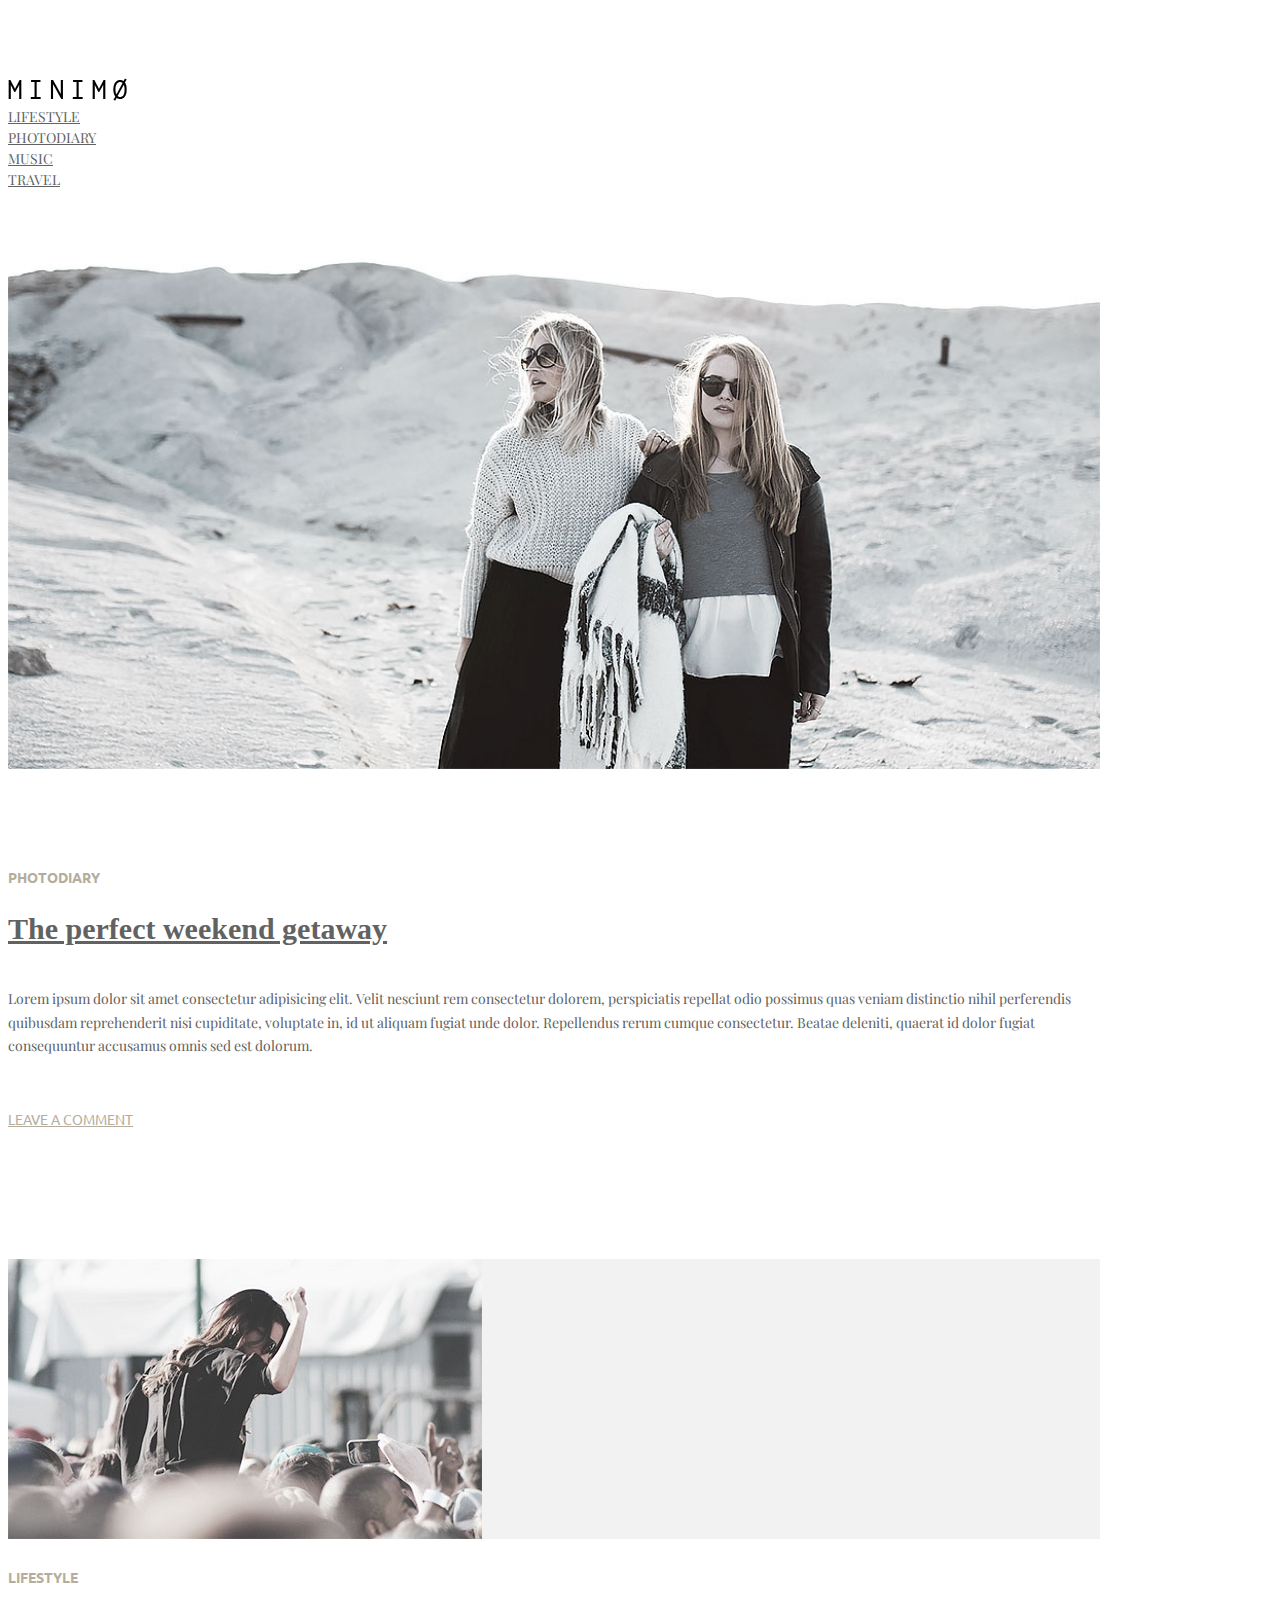
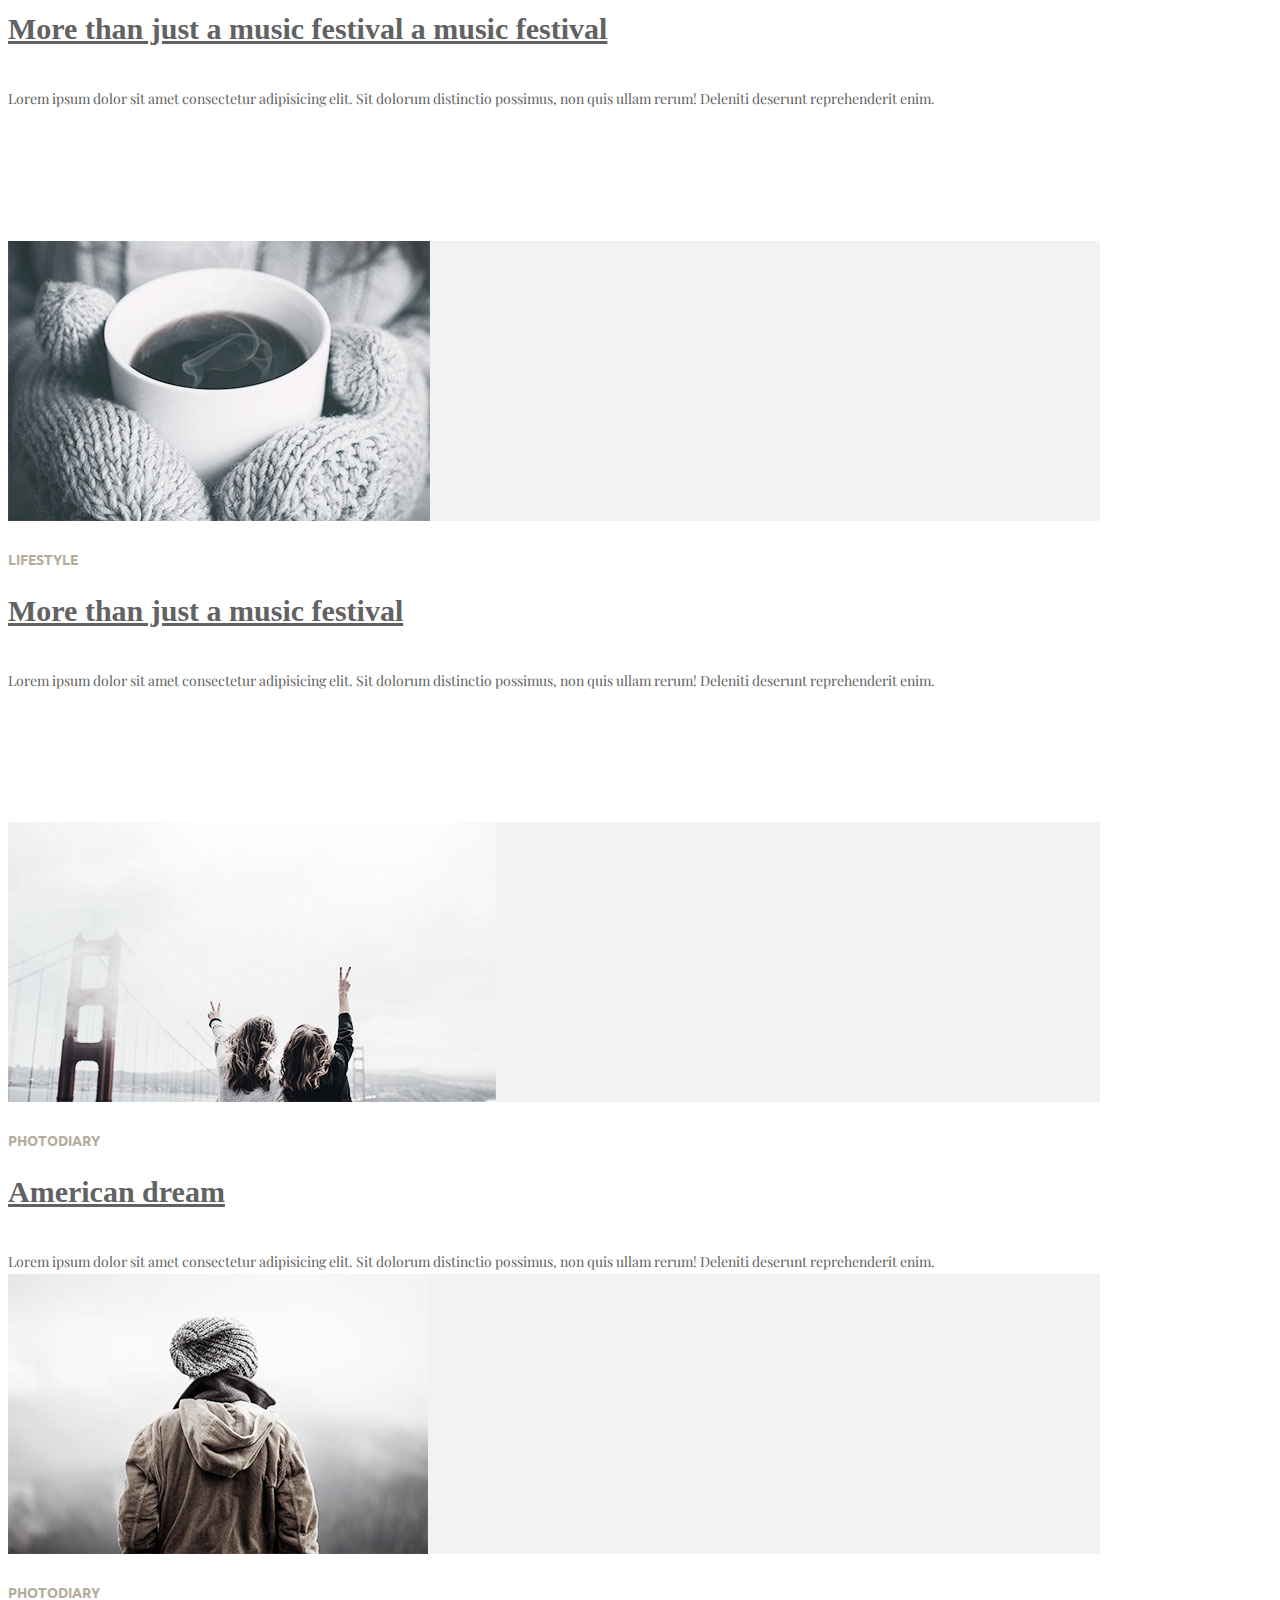
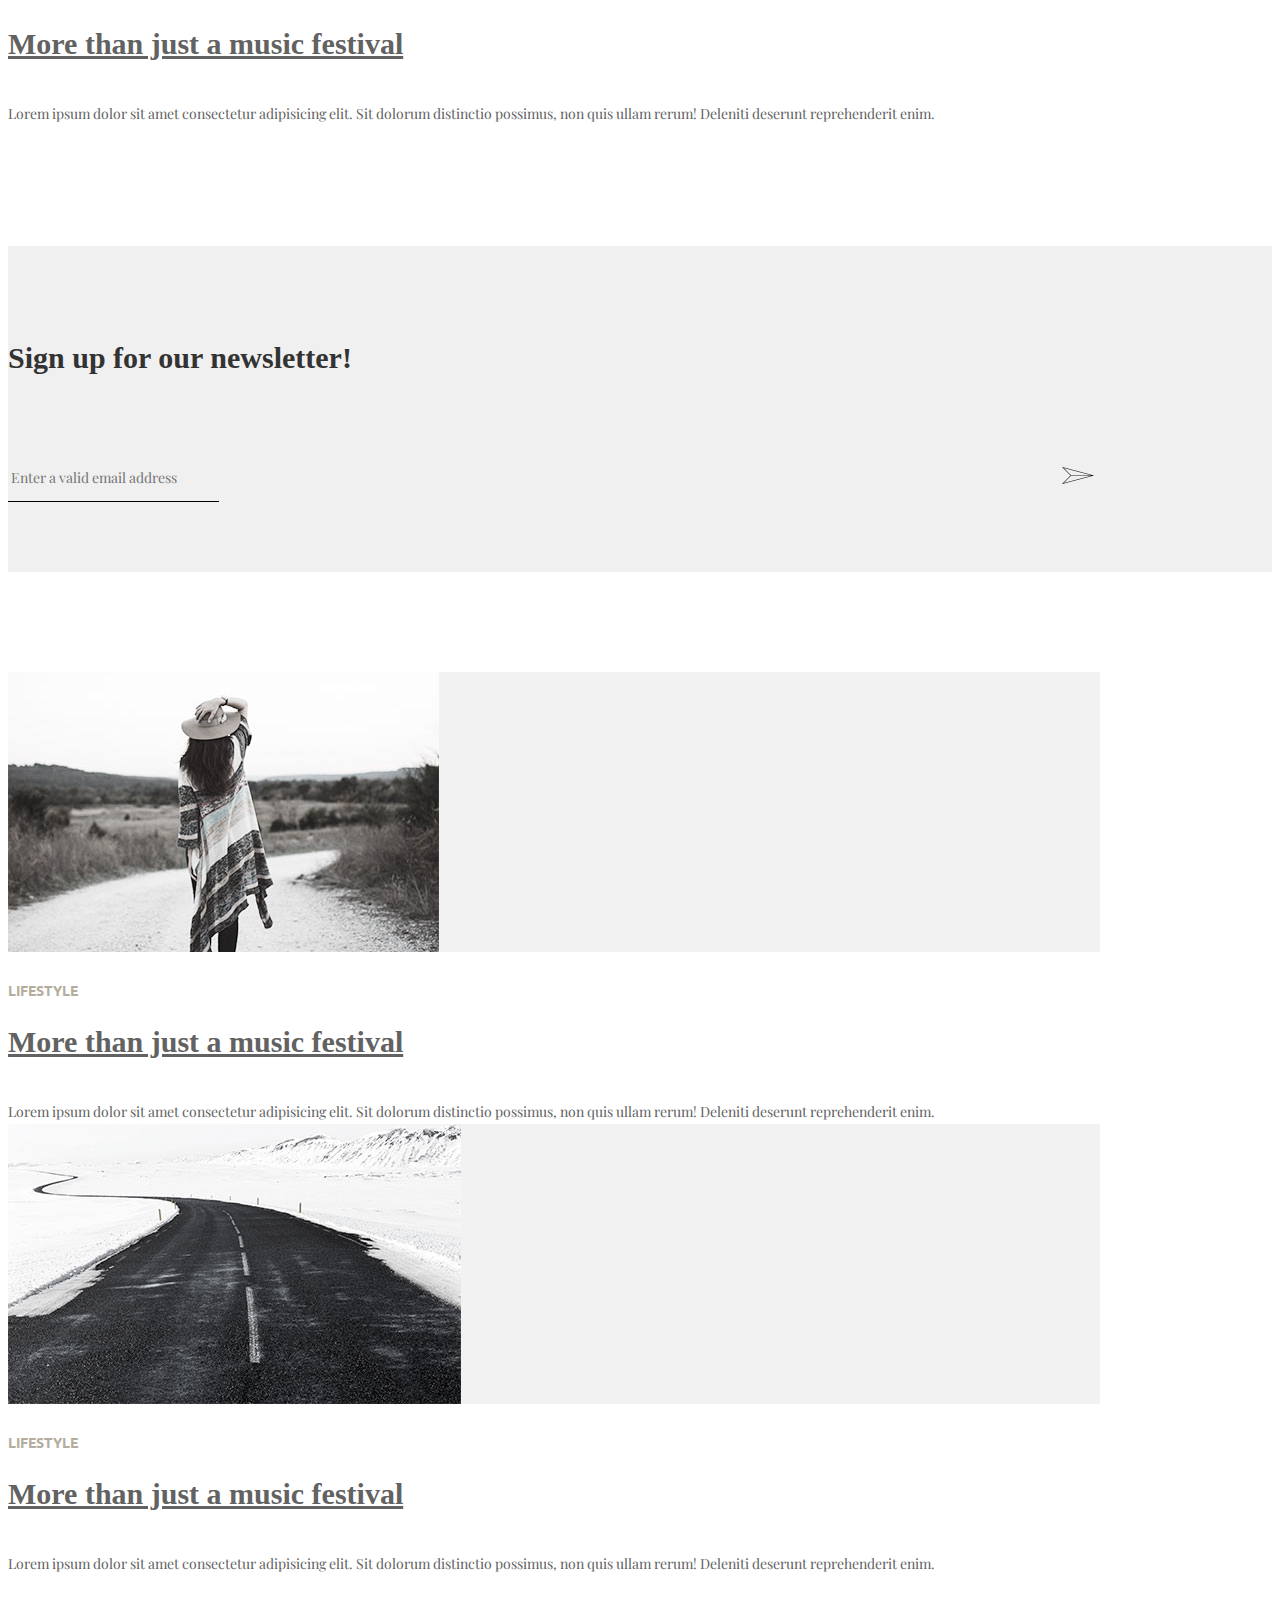
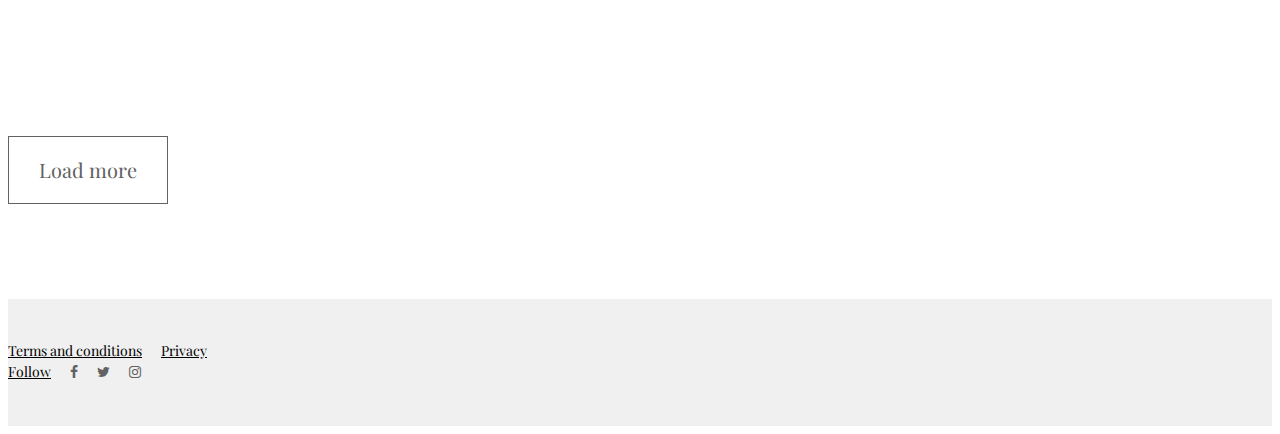
<file: ThemeGreyBlog/index.html>
<!doctype html>
<html lang="en">
  <head>
      <title>WpGrey Homepage</title>
    <meta charset="utf-8">
    <meta name="viewport" content="width=device-width, initial-scale=1, shrink-to-fit=no">

    <link rel="stylesheet" href="https://stackpath.bootstrapcdn.com/bootstrap/4.5.1/css/bootstrap.min.css" integrity="sha384-VCmXjywReHh4PwowAiWNagnWcLhlEJLA5buUprzK8rxFgeH0kww/aWY76TfkUoSX" crossorigin="anonymous">
    <link href="https://fonts.googleapis.com/css2?family=Inconsolata&family=Playfair+Display:ital,wght@0,400;0,700;0,900;1,400&family=Ubuntu:wght@300&display=swap" rel="stylesheet">
    <link rel="stylesheet" href="fonts/font-awesome/css/font-awesome.min.css">
    <link rel="stylesheet" href="css/index.css">
  </head>
  <body>
      <header class="container">
          <div class="row justify-content-between align-items-center">
              <div class="col-auto"><a href="javascript:void(0)"><img src="images/logo.png" class="img-fluid" alt="logo"></a></div>
              <div class="col-7">
                  <nav class="row justify-content-between">
                      <div class="col-auto"><a href="#">Lifestyle</a></div>
                      <div class="col-auto"><a href="#">Photodiary</a></div>
                      <div class="col-auto"><a href="#">Music</a></div>
                      <div class="col-auto"><a href="#">Travel</a></div>
                  </nav>
              </div>
          </div>
      </header>
      <div class="main container">
          <div class="row main-post justify-content-center">
                <div class="col-12 ">
                    <div class="big-image-location">
                        <img src="images/top-bg.jpg" alt="Main Bg" class="img-fluid">
                    </div>
                </div>
                <div class="col-10 description">
                    <h3>Photodiary</h3>
                    <h2><a href="#">The perfect weekend getaway</a></h2>
                    <p>Lorem ipsum dolor sit amet consectetur adipisicing elit. Velit nesciunt rem consectetur dolorem, perspiciatis repellat odio possimus quas veniam distinctio nihil perferendis quibusdam reprehenderit nisi cupiditate, voluptate in, id ut aliquam fugiat unde dolor. Repellendus rerum cumque consectetur. Beatae deleniti, quaerat id dolor fugiat consequuntur accusamus omnis sed est dolorum.</p>
                    <a href="#" class="leave-comment">leave a comment</a>
                </div>
          </div>
          <div class="row posts justify-content-center">
              <div class="col-5 post">
                <div class="small-image-location">
                    <a href="#">
                        <img src="images/post-bg1.jpg" alt="Post img" class="img-fluid">
                    </a>
                </div>
                <h3>Lifestyle</h3>
                <h2><a href="#">More than just a music festival a music festival</a></h2>
                <p>Lorem ipsum dolor sit amet consectetur adipisicing elit. Sit dolorum distinctio possimus, non quis ullam rerum! Deleniti deserunt reprehenderit enim.</p>
              </div>
              <div class="col-5 post">
                <div class="small-image-location">
                    <a href="#">
                    <img src="images/post-bg2.jpg" alt="Post img" class="img-fluid">
                    </a>
                </div>
                <h3>Lifestyle</h3>
                <h2><a href="#">More than just a music festival</a></h2>
                <p>Lorem ipsum dolor sit amet consectetur adipisicing elit. Sit dolorum distinctio possimus, non quis ullam rerum! Deleniti deserunt reprehenderit enim.</p>
              </div>
              <div class="col-5 post">
                <div class="small-image-location">
                    <a href="#">
                        <img src="images/post-bg3.jpg" alt="Post img" class="img-fluid">
                    </a>
                </div>
                <h3>Photodiary</h3>
                <h2><a href="#">American dream</a></h2>
                <p>Lorem ipsum dolor sit amet consectetur adipisicing elit. Sit dolorum distinctio possimus, non quis ullam rerum! Deleniti deserunt reprehenderit enim.</p>
              </div>
              <div class="col-5 post">
                <div class="small-image-location">
                    <a href="#">
                        <img src="images/post-bg4.jpg" alt="Post img" class="img-fluid">
                    </a>
                </div>
                <h3>Photodiary</h3>
                <h2><a href="#">More than just a music festival</a></h2>
                <p>Lorem ipsum dolor sit amet consectetur adipisicing elit. Sit dolorum distinctio possimus, non quis ullam rerum! Deleniti deserunt reprehenderit enim.</p>
              </div>
          </div>
      </div>
      <div class="container-fluid subscribe">
          <div class="container">
              <div class="row justify-content-center">
                  <div class="col-4">
                        <h2 class="text-center">Sign up for our newsletter!</h2>
                        <form>
                            <div class="send-field">
                                <input type="text" class="form-control" placeholder="Enter a valid email address"><button type="button"><img src="images/send-icon.png" alt="Button Img"></button>
                            </div>
                        </form>
                  </div>
              </div>
          </div>
      </div>
      <div class="container">
        <div class="row posts justify-content-center">
            <div class="col-5 post">
                <div class="small-image-location visible-center">
                    <a href="#">
                        <img src="images/post-bg5.jpg" alt="Post img" class="img-fluid">
                    </a>
                </div>
                <h3>Lifestyle</h3>
                <h2><a href="#">More than just a music festival</a></h2>
                <p>Lorem ipsum dolor sit amet consectetur adipisicing elit. Sit dolorum distinctio possimus, non quis ullam rerum! Deleniti deserunt reprehenderit enim.</p>
            </div>
            <div class="col-5 post">
                <div class="small-image-location">
                    <a href="#">
                        <img src="images/post-bg6.jpg" alt="Post img" class="img-fluid">
                    </a>
                </div>
                <h3>Lifestyle</h3>
                <h2><a href="#">More than just a music festival</a></h2>
                <p>Lorem ipsum dolor sit amet consectetur adipisicing elit. Sit dolorum distinctio possimus, non quis ullam rerum! Deleniti deserunt reprehenderit enim.</p>
            </div>
        </div>
      </div>
      <div class="container load-more">
          <div class="row justify-content-center">
              <div class="col-auto"><button class="load-more-btn">Load more</button></div>
          </div>
      </div>
      <footer class="container-fluid">
          <div class="container">
              <div class="row justify-content-center">
                  <div class="col-5">
                      <a href="#">Terms and conditions</a>
                      <a href="#">Privacy</a>
                  </div>
                  <div class="col-6">
                      <div class="row justify-content-end">
                        <a href="#">Follow</a>
                        <a href="#" class="social"><i class="fa fa-facebook" aria-hidden="true"></i></a>
                        <a href="#" class="social"><i class="fa fa-twitter" aria-hidden="true"></i></a>
                        <a href="#" class="social"><i class="fa fa-instagram" aria-hidden="true"></i></a>
                      </div>
                  </div>
              </div>
          </div>
      </footer>
    <script src="https://code.jquery.com/jquery-3.5.1.slim.min.js" integrity="sha384-DfXdz2htPH0lsSSs5nCTpuj/zy4C+OGpamoFVy38MVBnE+IbbVYUew+OrCXaRkfj" crossorigin="anonymous"></script>
    <script src="https://cdn.jsdelivr.net/npm/popper.js@1.16.1/dist/umd/popper.min.js" integrity="sha384-9/reFTGAW83EW2RDu2S0VKaIzap3H66lZH81PoYlFhbGU+6BZp6G7niu735Sk7lN" crossorigin="anonymous"></script>
    <script src="https://stackpath.bootstrapcdn.com/bootstrap/4.5.1/js/bootstrap.min.js" integrity="sha384-XEerZL0cuoUbHE4nZReLT7nx9gQrQreJekYhJD9WNWhH8nEW+0c5qq7aIo2Wl30J" crossorigin="anonymous"></script>
    <script src="js/index.js"></script>
  </body>
</html>
</file>
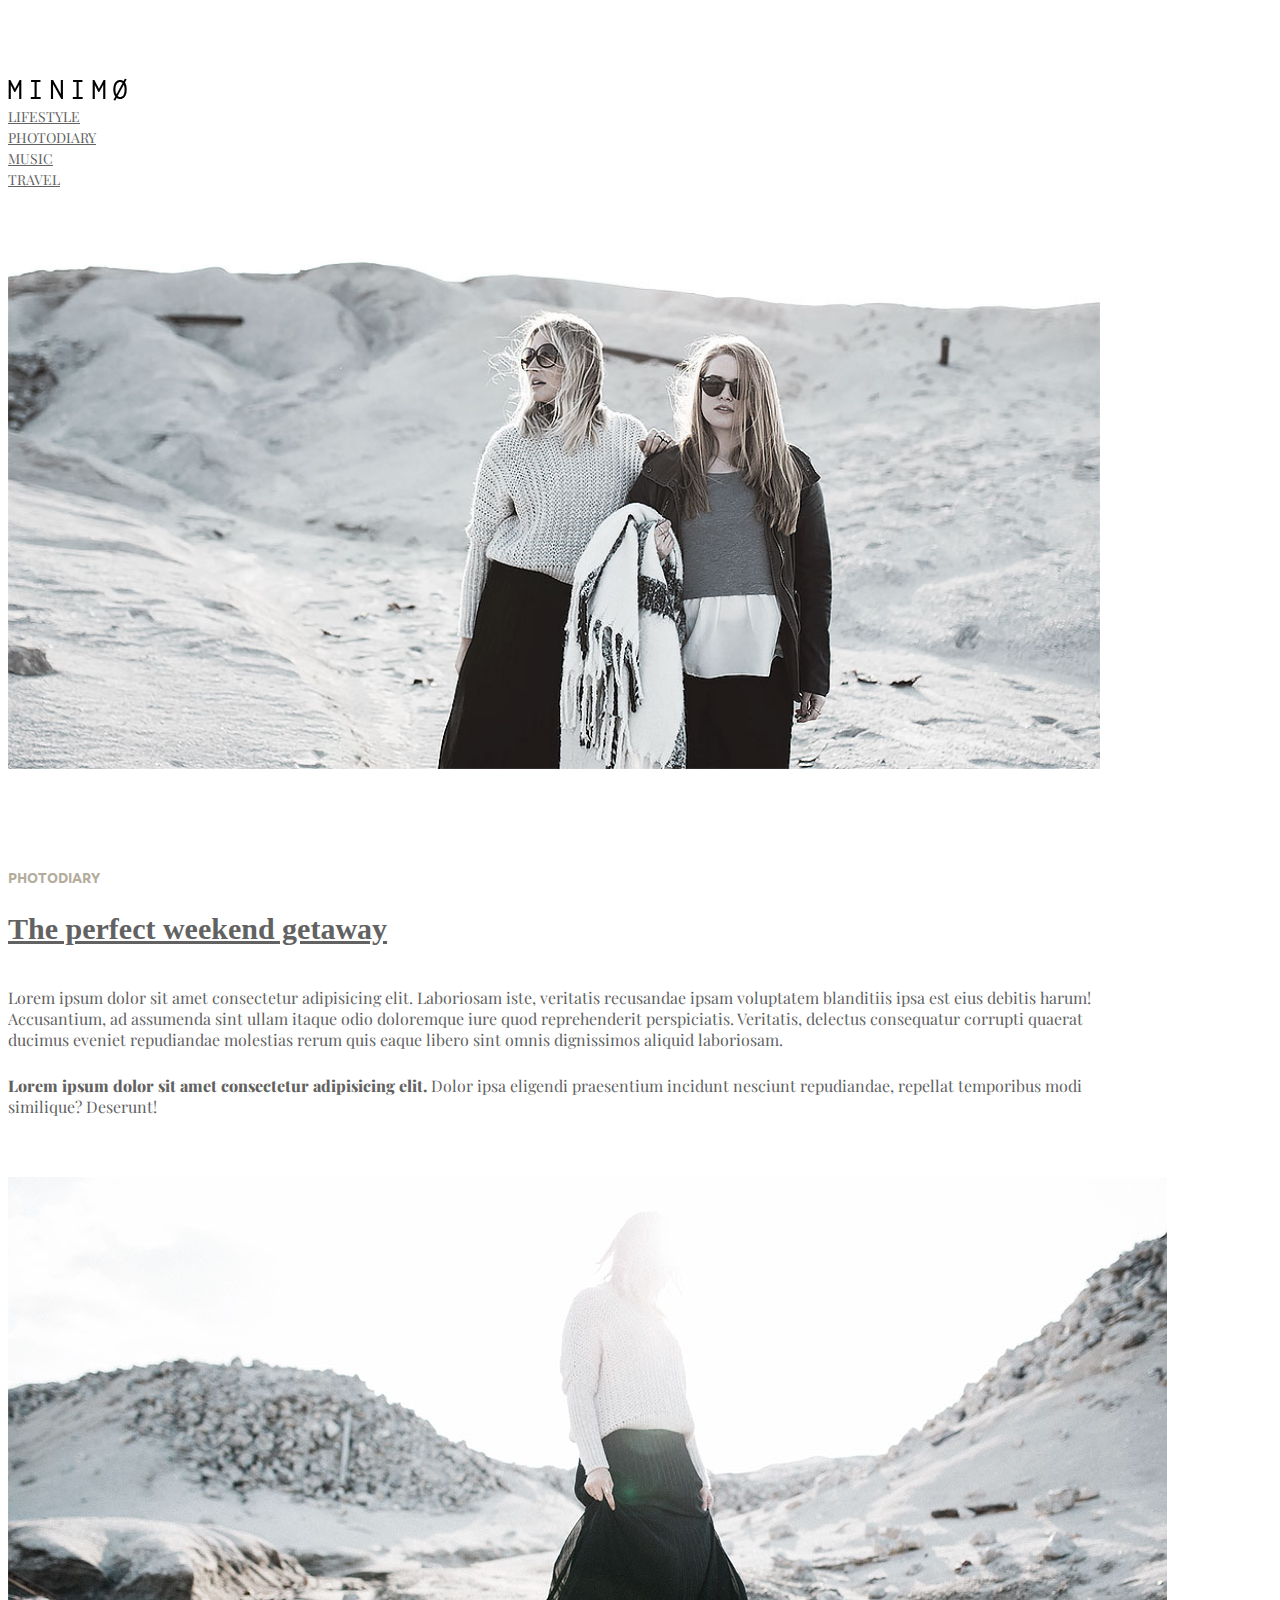
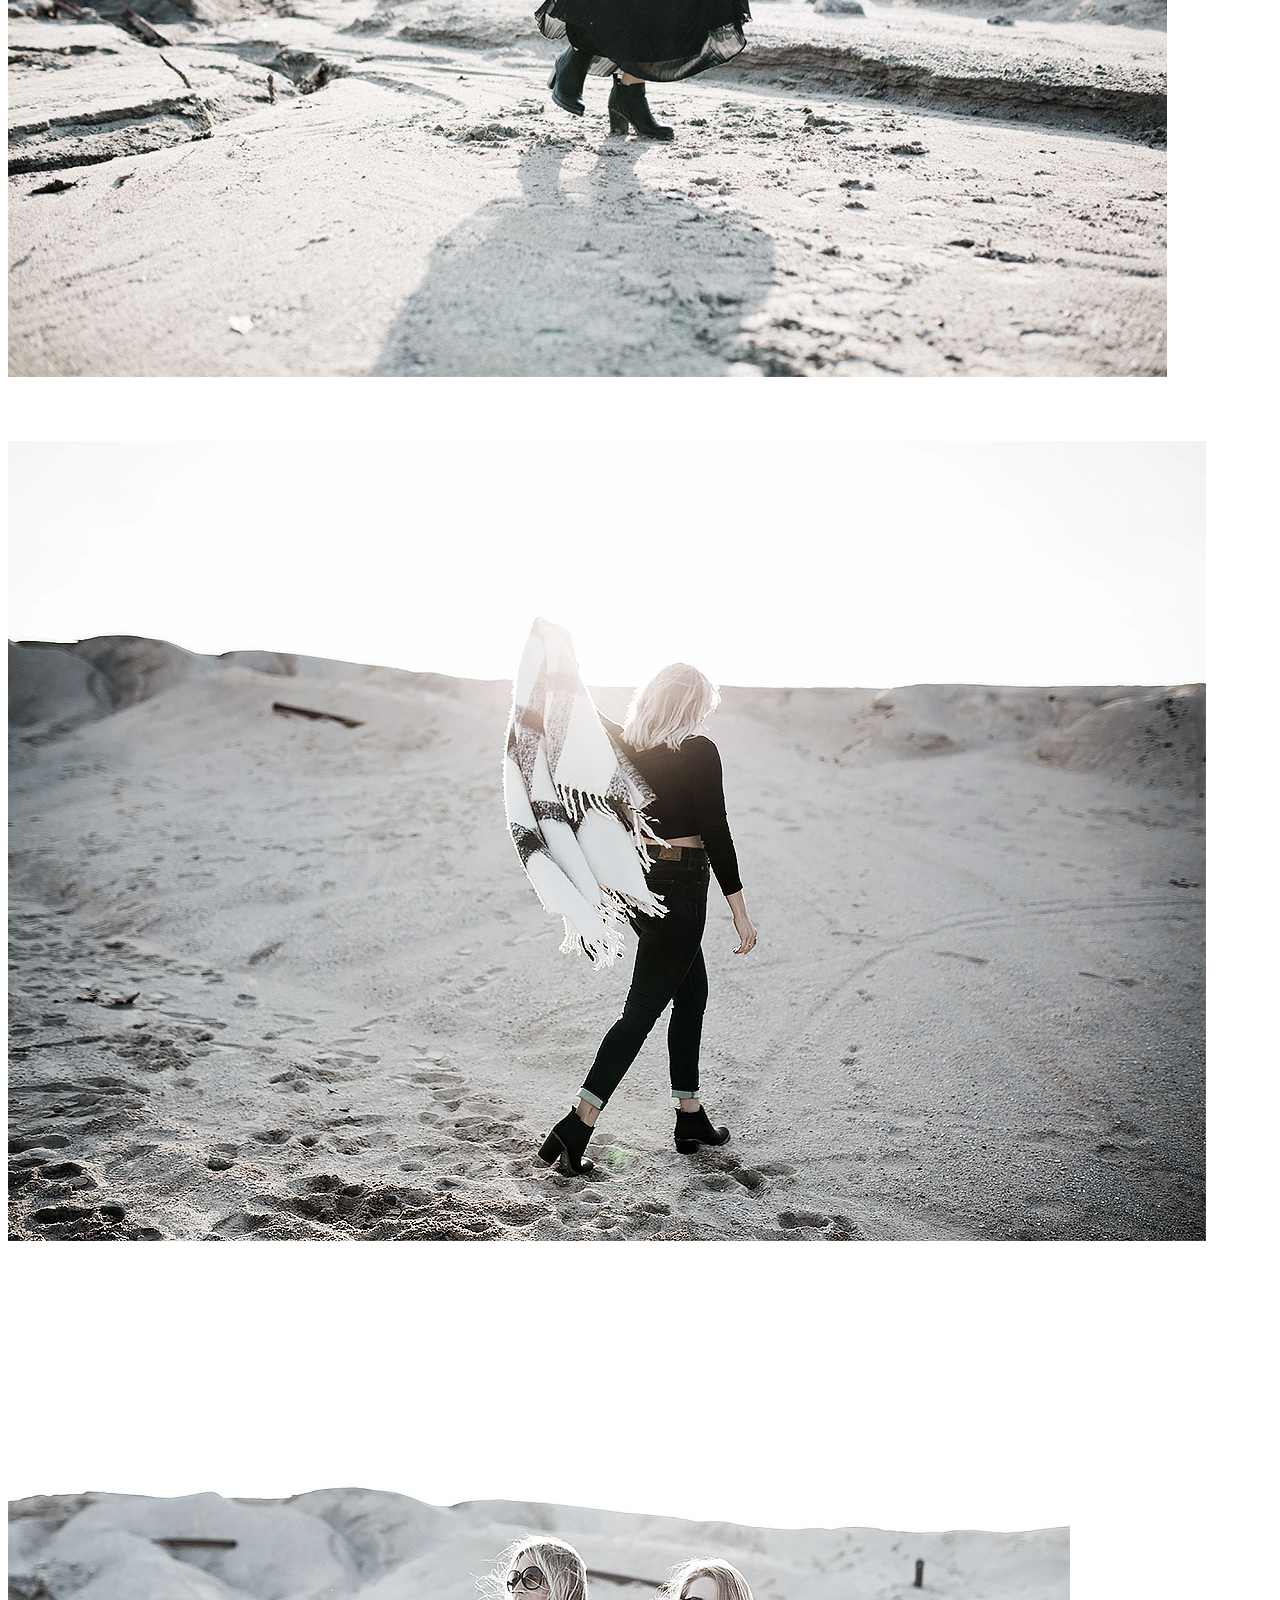
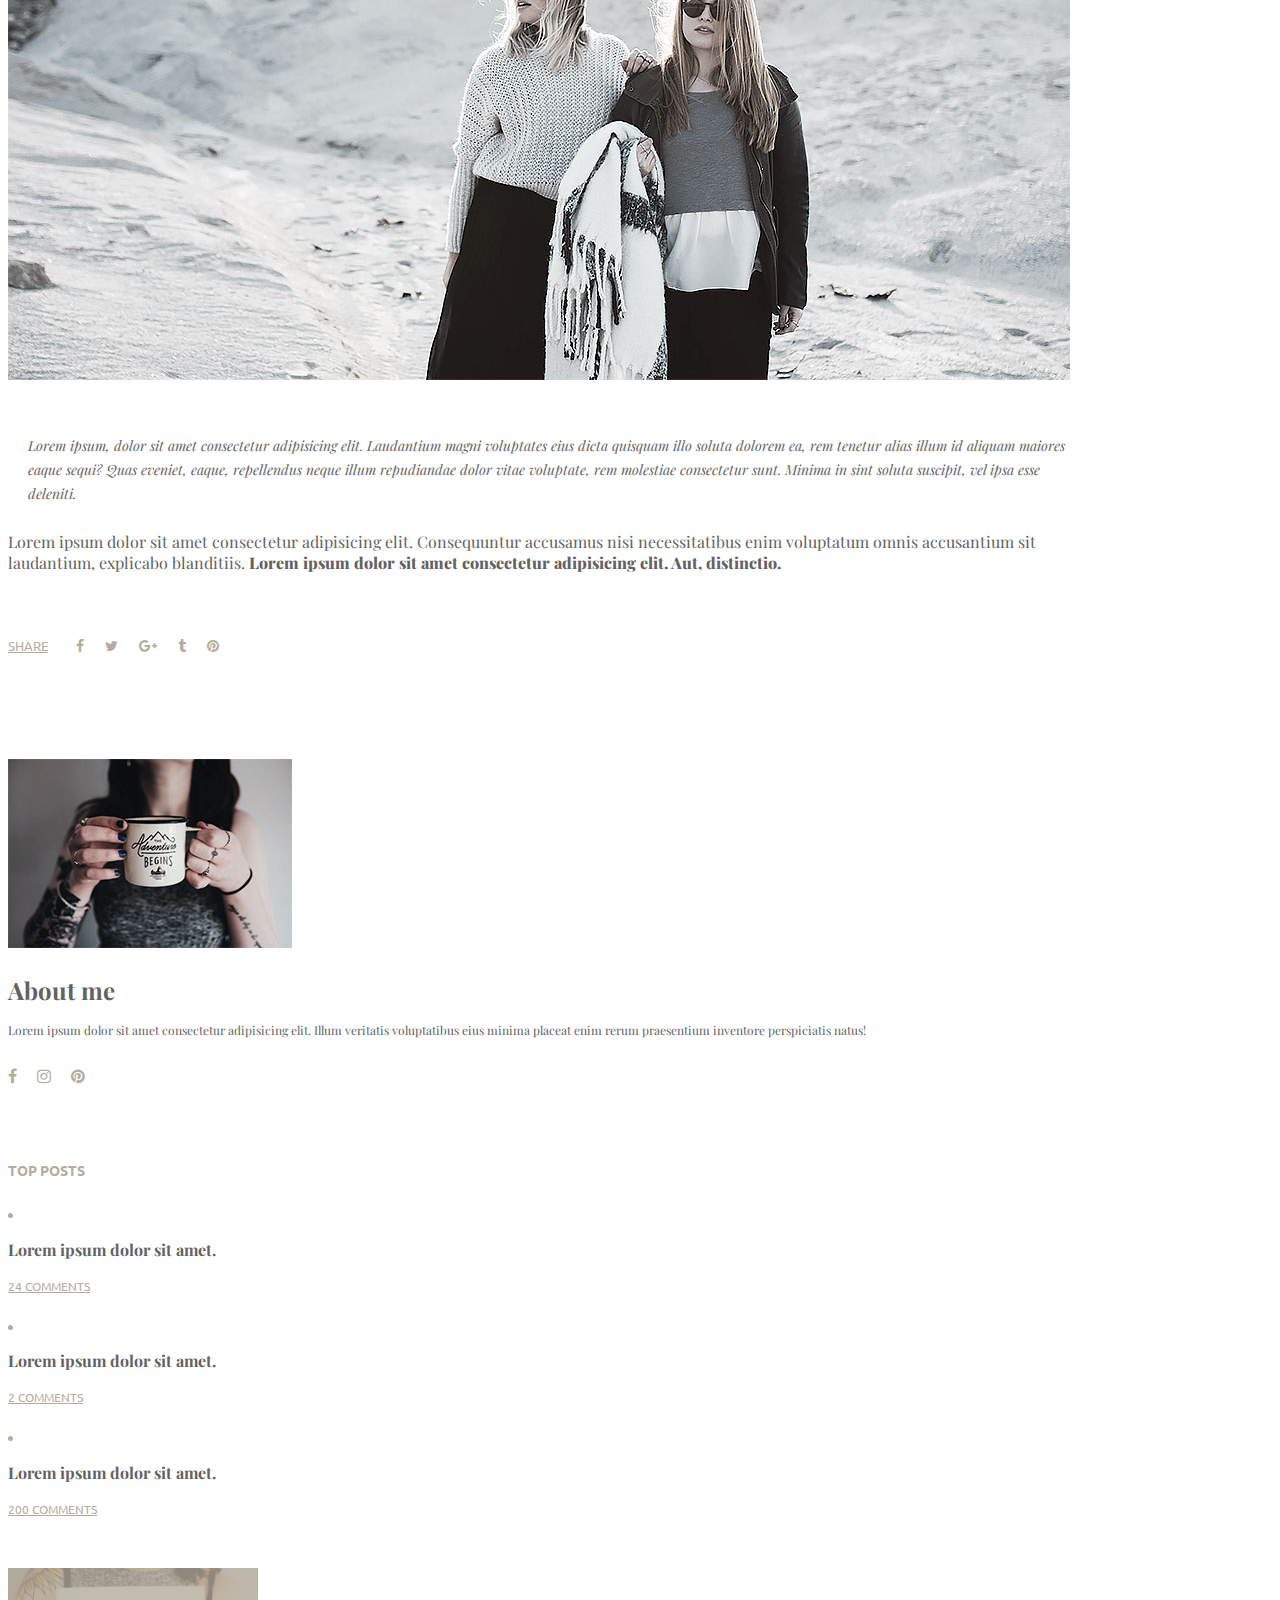
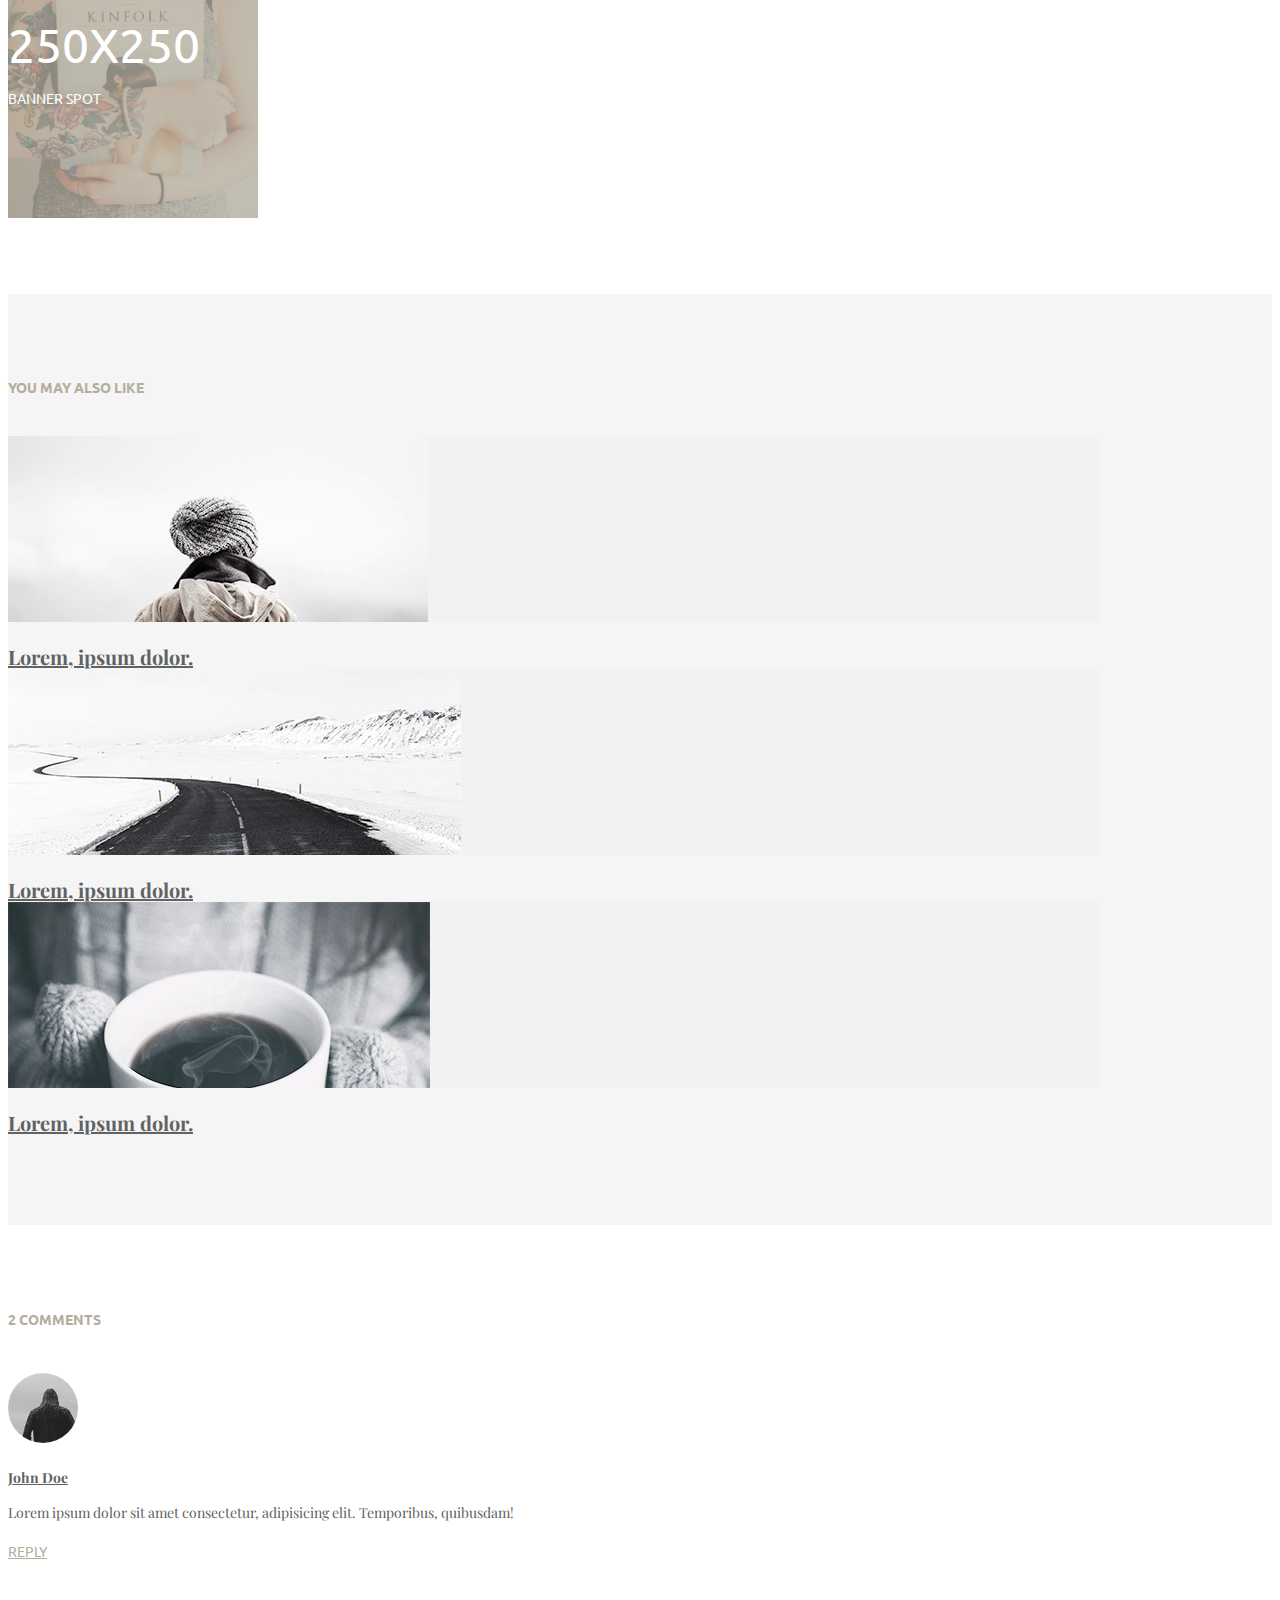
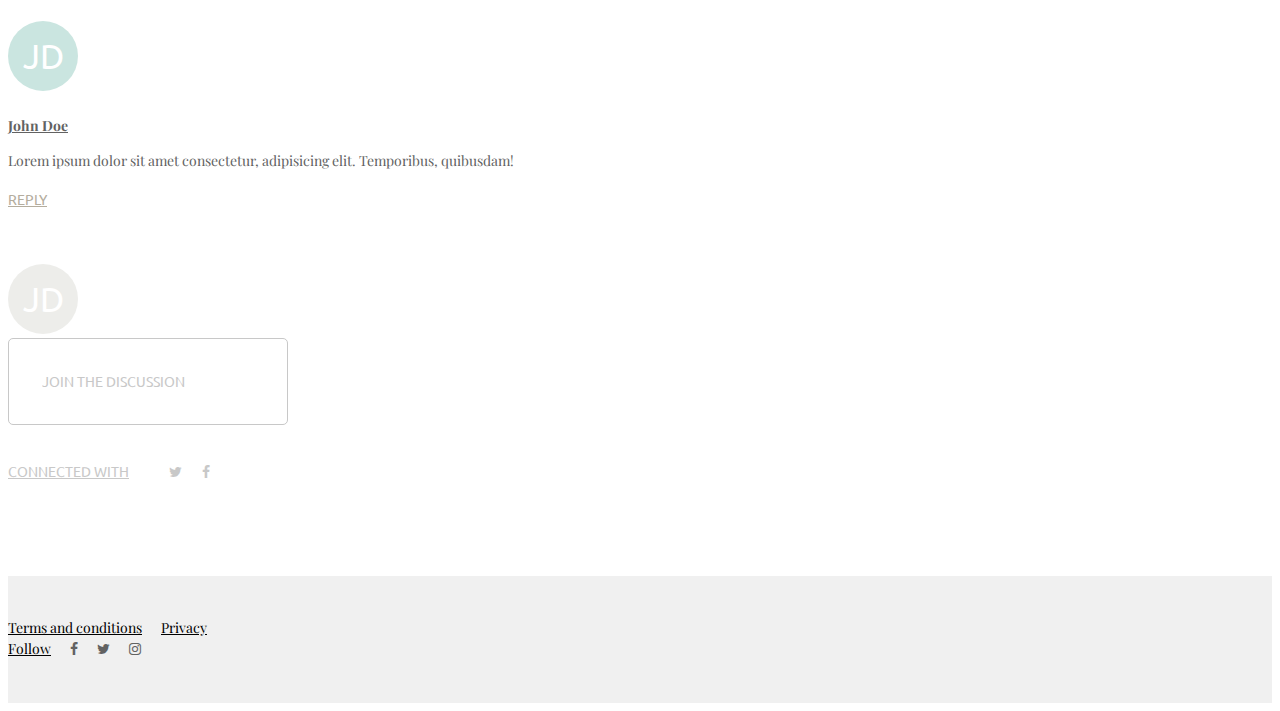
<file: ThemeGreyBlog/post-page-aside.html>
<!doctype html>
<html lang="en">
  <head>
      <title>WpGrey Full Post</title>
    <meta charset="utf-8">
    <meta name="viewport" content="width=device-width, initial-scale=1, shrink-to-fit=no">

    <link rel="stylesheet" href="https://stackpath.bootstrapcdn.com/bootstrap/4.5.1/css/bootstrap.min.css" integrity="sha384-VCmXjywReHh4PwowAiWNagnWcLhlEJLA5buUprzK8rxFgeH0kww/aWY76TfkUoSX" crossorigin="anonymous">
    <link href="https://fonts.googleapis.com/css2?family=Inconsolata&family=Playfair+Display:ital,wght@0,400;0,700;0,900;1,400&family=Ubuntu:wght@300&display=swap" rel="stylesheet">
    <link rel="stylesheet" href="fonts/font-awesome/css/font-awesome.min.css">
    <link rel="stylesheet" href="css/index.css">
  </head>
  <body class="full-post-page">
      <header class="container">
          <div class="row justify-content-between align-items-center">
              <div class="col-auto"><a href="javascript:void(0)"><img src="images/logo.png" class="img-fluid" alt="logo"></a></div>
              <div class="col-7">
                  <nav class="row justify-content-between">
                      <div class="col-auto"><a href="#">Lifestyle</a></div>
                      <div class="col-auto"><a href="#">Photodiary</a></div>
                      <div class="col-auto"><a href="#">Music</a></div>
                      <div class="col-auto"><a href="#">Travel</a></div>
                  </nav>
              </div>
          </div>
      </header>
      <div class="main container">
          <div class="row full-post justify-content-end">
                <div class="col-12 ">
                    <div class="big-image-location">
                        <img src="images/top-bg.jpg" alt="Main Bg" class="img-fluid">
                    </div>
                </div>
                <div class="col-8 pr-4 description">
                    <h3>Photodiary</h3>
                    <h2><a href="#">The perfect weekend getaway</a></h2>
                    <p>Lorem ipsum dolor sit amet consectetur adipisicing elit. Laboriosam iste, veritatis recusandae ipsam voluptatem blanditiis ipsa est eius debitis harum! Accusantium, ad assumenda sint ullam itaque odio doloremque iure quod reprehenderit perspiciatis. Veritatis, delectus consequatur corrupti quaerat ducimus eveniet repudiandae molestias rerum quis eaque libero sint omnis dignissimos aliquid laboriosam.</p>
                    <p><b>Lorem ipsum dolor sit amet consectetur adipisicing elit.</b> Dolor ipsa eligendi praesentium incidunt nesciunt repudiandae, repellat temporibus modi similique? Deserunt!</p>
                    <img src="images/post-full-bg.jpg" alt="Main Bg" class="img-fluid">
                    <img src="images/post-full-bg1.jpg" alt="Main Bg" class="img-fluid">
                    <img src="images/top-bg.jpg" alt="Main Bg" class="img-fluid">
                    <i class="italic-text">Lorem ipsum, dolor sit amet consectetur adipisicing elit. Laudantium magni voluptates eius dicta quisquam illo soluta dolorem ea, rem tenetur alias illum id aliquam maiores eaque sequi? Quas eveniet, eaque, repellendus neque illum repudiandae dolor vitae voluptate, rem molestiae consectetur sunt. Minima in sint soluta suscipit, vel ipsa esse deleniti.</i>
                    <p>Lorem ipsum dolor sit amet consectetur adipisicing elit. Consequuntur accusamus nisi necessitatibus enim voluptatum omnis accusantium sit laudantium, explicabo blanditiis. <b>Lorem ipsum dolor sit amet consectetur adipisicing elit. Aut, distinctio.</b></p>
                    <div class="col-12 d-flex justify-content-end align-items-center full-post__footer">
                        <a href="#">SHARE</a>
                        <a href="#" class="social"><i class="fa fa-facebook" aria-hidden="true"></i></a>
                        <a href="#" class="social"><i class="fa fa-twitter" aria-hidden="true"></i></a>
                        <a href="#" class="social"><i class="fa fa-google-plus" aria-hidden="true"></i></a>
                        <a href="#" class="social"><i class="fa fa-tumblr" aria-hidden="true"></i></a>
                        <a href="#" class="social"><i class="fa fa-pinterest" aria-hidden="true"></i></a>
                    </div>
                </div>
                <div class="col-3 pl-4 aside">
                    <div class="about-me">
                        <img src="images/post-bg-aside.jpg" alt="about me Bg" class="img-fluid">
                        <h2>About me</h2>
                        <p>Lorem ipsum dolor sit amet consectetur adipisicing elit. Illum veritatis voluptatibus eius minima placeat enim rerum praesentium inventore perspiciatis natus!</p>
                        <div class="d-flex align-items-center aside__socials">
                            <a href="#" class="social"><i class="fa fa-facebook" aria-hidden="true"></i></a>
                            <a href="#" class="social"><i class="fa fa-instagram" aria-hidden="true"></i></a>
                            <a href="#" class="social"><i class="fa fa-pinterest" aria-hidden="true"></i></a>
                        </div>
                    </div>
                    <div class="top-posts">
                        <h3>Top Posts</h3>
                        <div class="row post-text">
                            <div class="col-1 pr-1"><div class="point"></div></div>
                            <div class="col-11">
                                <h4><a href="#"></a>Lorem ipsum dolor sit amet.</h4>
                                <a href="#" class="post-text__comments"><span class="count-comments">24</span> COMMENTS</a>
                            </div>
                        </div>
                        <div class="row post-text">
                            <div class="col-1 pr-1"><div class="point"></div></div>
                            <div class="col-11">
                                <h4><a href="#"></a>Lorem ipsum dolor sit amet.</h4>
                                <a href="#" class="post-text__comments"><span class="count-comments">2</span> COMMENTS</a>
                            </div>
                        </div>
                        <div class="row post-text">
                            <div class="col-1 pr-1"><div class="point"></div></div>
                            <div class="col-11">
                                <h4><a href="#"></a>Lorem ipsum dolor sit amet.</h4>
                                <a href="#" class="post-text__comments"><span class="count-comments">200</span> COMMENTS</a>
                            </div>
                        </div>
                    </div>
                    <div class="banner banner-image-location visible-top ">
                        <a href="#">
                            <img src="images/post-bg-aside2.jpg" alt="banner img" class="img-fluid">
                            <div class="banner-text d-flex justify-content-center align-items-center text-center">
                                <div>
                                    <p class="banner-size">250X250</p>
                                    <p class="banner-message">Banner spot</p>
                                </div>
                            </div>
                        </a>
                    </div>
                    


                </div>
                
          </div>
      </div>
      <div class="others container-fluid">
          <div class="container">
              <div class="row justify-content-center">
                  <div class="col-10">
                    <h4>you may also like</h4>
                    <div class="row">
                        <div class="col-4">
                              <div class="small-image-location visible-top">
                                  <a href="#">
                                      <img src="images/post-bg4.jpg" alt="Post img" class="img-fluid">
                                  </a>
                              </div>
                              <h2><a href="#">Lorem, ipsum dolor.</a></h2>
                        </div>
                        <div class="col-4">
                              <div class="small-image-location visible-top">
                                  <a href="#">
                                      <img src="images/post-bg6.jpg" alt="Post img" class="img-fluid">
                                  </a>
                              </div>
                              <h2><a href="#">Lorem, ipsum dolor.</a></h2>
                        </div>
                        <div class="col-4">
                              <div class="small-image-location visible-top">
                                  <a href="#">
                                      <img src="images/post-bg2.jpg" alt="Post img" class="img-fluid">
                                  </a>
                              </div>
                              <h2><a href="#">Lorem, ipsum dolor.</a></h2>
                        </div>
                    </div>
                  </div>
              </div>
              
          </div>
      </div>
      <div class="comments container">
          <div class="row justify-content-center">
              <div class="col-10">
                <h4><span class="count-comments">2</span> COMMENTS</h4>
                <div class="comment-autor row justify-content-between">
                    <div class="col-auto">
                        <a href="#" class="logo-author">
                            <img src="images/autor-logo.png" class="img-fluid" alt="Autor Logo">
                        </a>
                    </div>
                    <div class="col-10">
                        <h5><a href="#">John Doe</a></h5>
                        <p>Lorem ipsum dolor sit amet consectetur, adipisicing elit. Temporibus, quibusdam!</p>
                        <a href="#" class="comment-reply">Reply</a>
                    </div>
                </div>
                <div class="comment-autor row justify-content-between">
                    <div class="col-auto" >
                        <a href="#" class="logo-author" style="background-color: #cae5e0;">
                            <span>JD</span>    
                            <!-- <img src="images/autor-logo.png" alt="Autor Logo"> -->
                        </a>
                    </div>
                    <div class="col-10">
                        <h5><a href="#">John Doe</a></h5>
                        <p>Lorem ipsum dolor sit amet consectetur, adipisicing elit. Temporibus, quibusdam!</p>
                        <a href="#" class="comment-reply">Reply</a>
                    </div>
                </div>
                <div class="comment-my row justify-content-between align-items-center">
                    <div class="col-auto">
                        <a href="#" class="logo-author" style="background-color: #ededea;">
                            <span>JD</span>
                            <!-- <img src="images/autor-logo.png" alt="Autor Logo"> -->
                        </a>
                    </div>
                    <div class="col-10"><input type="text" class="form-control" placeholder="Join the discussion"></div>
                </div>
                <div class="d-flex justify-content-end align-items-center comments__footer">
                    <a href="#">Connected with</a>
                    <a href="#" class="social"><i class="fa fa-twitter" aria-hidden="true"></i></a>
                    <a href="#" class="social"><i class="fa fa-facebook" aria-hidden="true"></i></a>
                </div>
              </div>
          </div>
      </div>
      <footer class="container-fluid">
          <div class="container">
              <div class="row justify-content-center">
                  <div class="col-5">
                      <a href="#">Terms and conditions</a>
                      <a href="#">Privacy</a>
                  </div>
                  <div class="col-6">
                      <div class="row justify-content-end">
                        <a href="#">Follow</a>
                        <a href="#" class="social"><i class="fa fa-facebook" aria-hidden="true"></i></a>
                        <a href="#" class="social"><i class="fa fa-twitter" aria-hidden="true"></i></a>
                        <a href="#" class="social"><i class="fa fa-instagram" aria-hidden="true"></i></a>
                      </div>
                  </div>
              </div>
          </div>
      </footer>






    <!-- <i class="fa fa-facebook" aria-hidden="true"></i>
    <i class="fa fa-twitter" aria-hidden="true"></i>
    <i class="fa fa-instagram" aria-hidden="true"></i>
    <i class="fa fa-google-plus" aria-hidden="true"></i>
    <i class="fa fa-tumblr" aria-hidden="true"></i>
    <i class="fa fa-pinterest" aria-hidden="true"></i> -->


    <script src="https://code.jquery.com/jquery-3.5.1.slim.min.js" integrity="sha384-DfXdz2htPH0lsSSs5nCTpuj/zy4C+OGpamoFVy38MVBnE+IbbVYUew+OrCXaRkfj" crossorigin="anonymous"></script>
    <script src="https://cdn.jsdelivr.net/npm/popper.js@1.16.1/dist/umd/popper.min.js" integrity="sha384-9/reFTGAW83EW2RDu2S0VKaIzap3H66lZH81PoYlFhbGU+6BZp6G7niu735Sk7lN" crossorigin="anonymous"></script>
    <script src="https://stackpath.bootstrapcdn.com/bootstrap/4.5.1/js/bootstrap.min.js" integrity="sha384-XEerZL0cuoUbHE4nZReLT7nx9gQrQreJekYhJD9WNWhH8nEW+0c5qq7aIo2Wl30J" crossorigin="anonymous"></script>
    <script src="js/index.js"></script>
  </body>
</html>
</file>
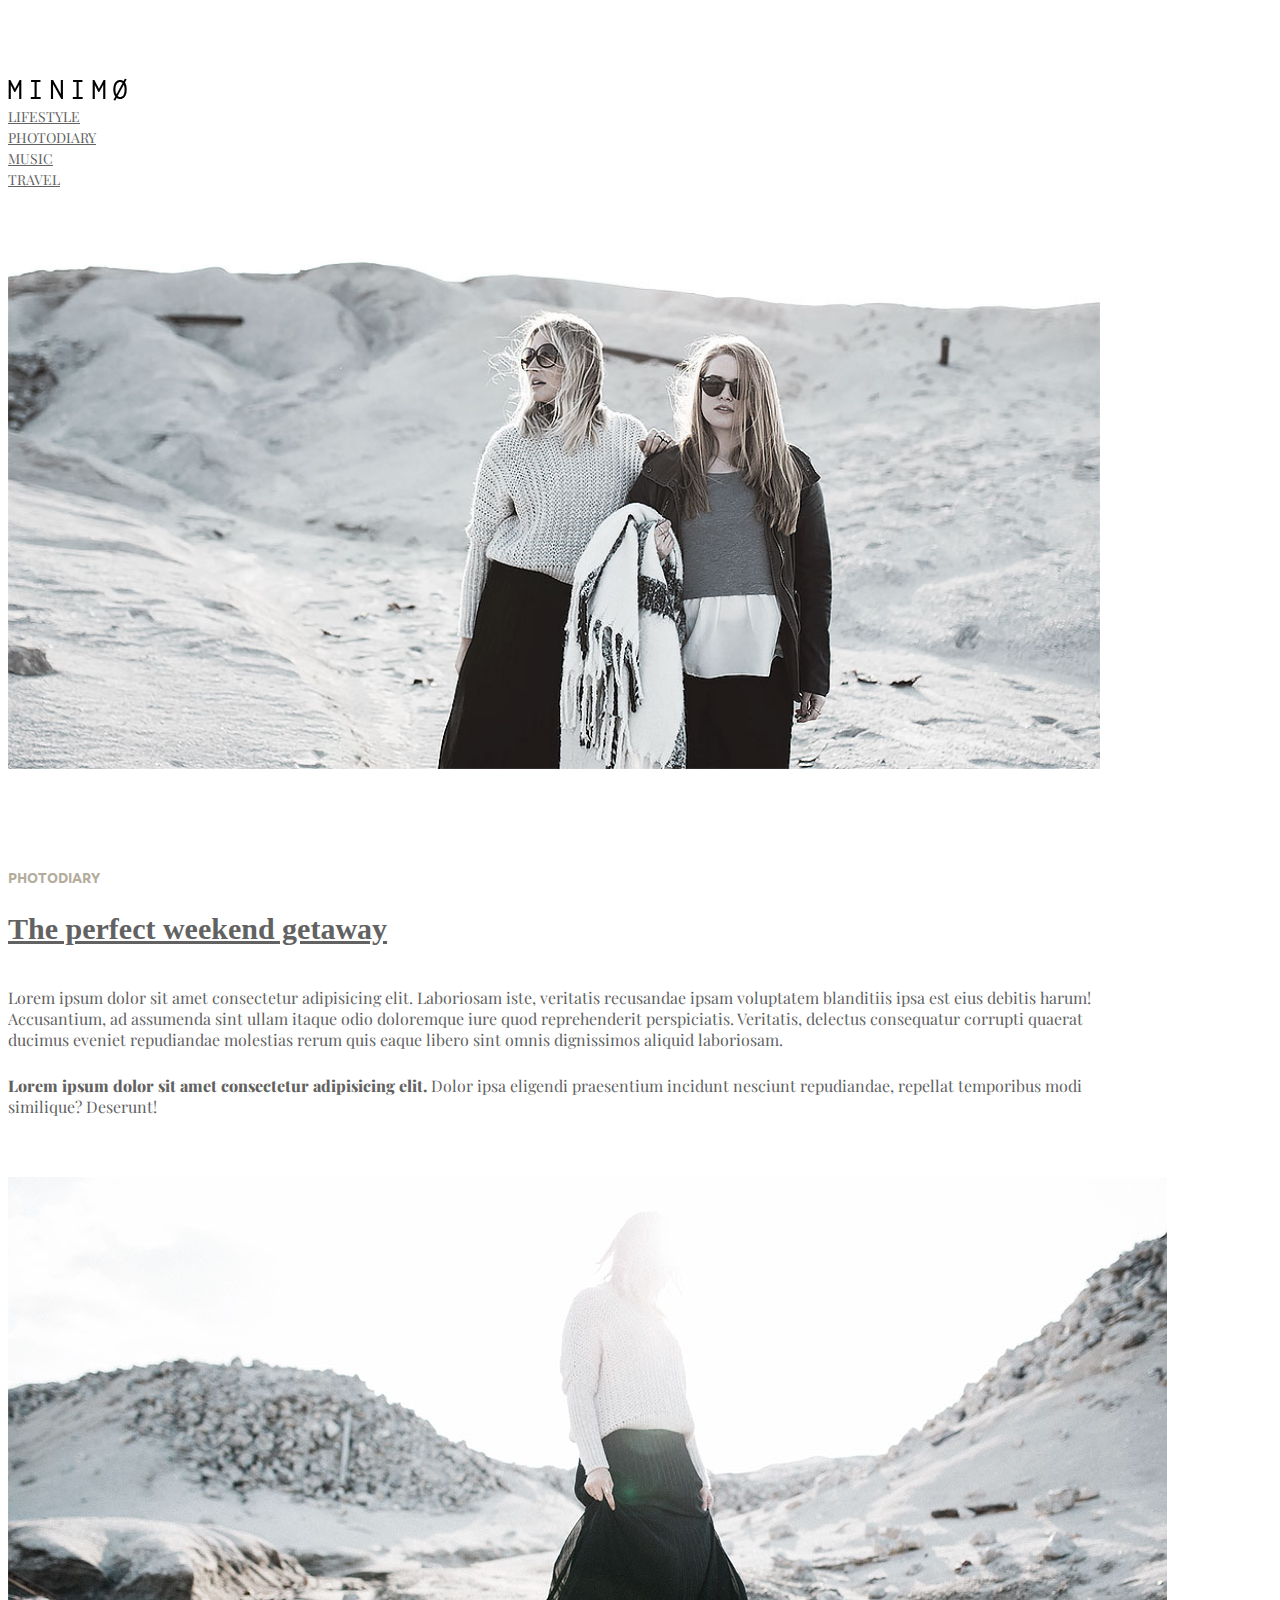
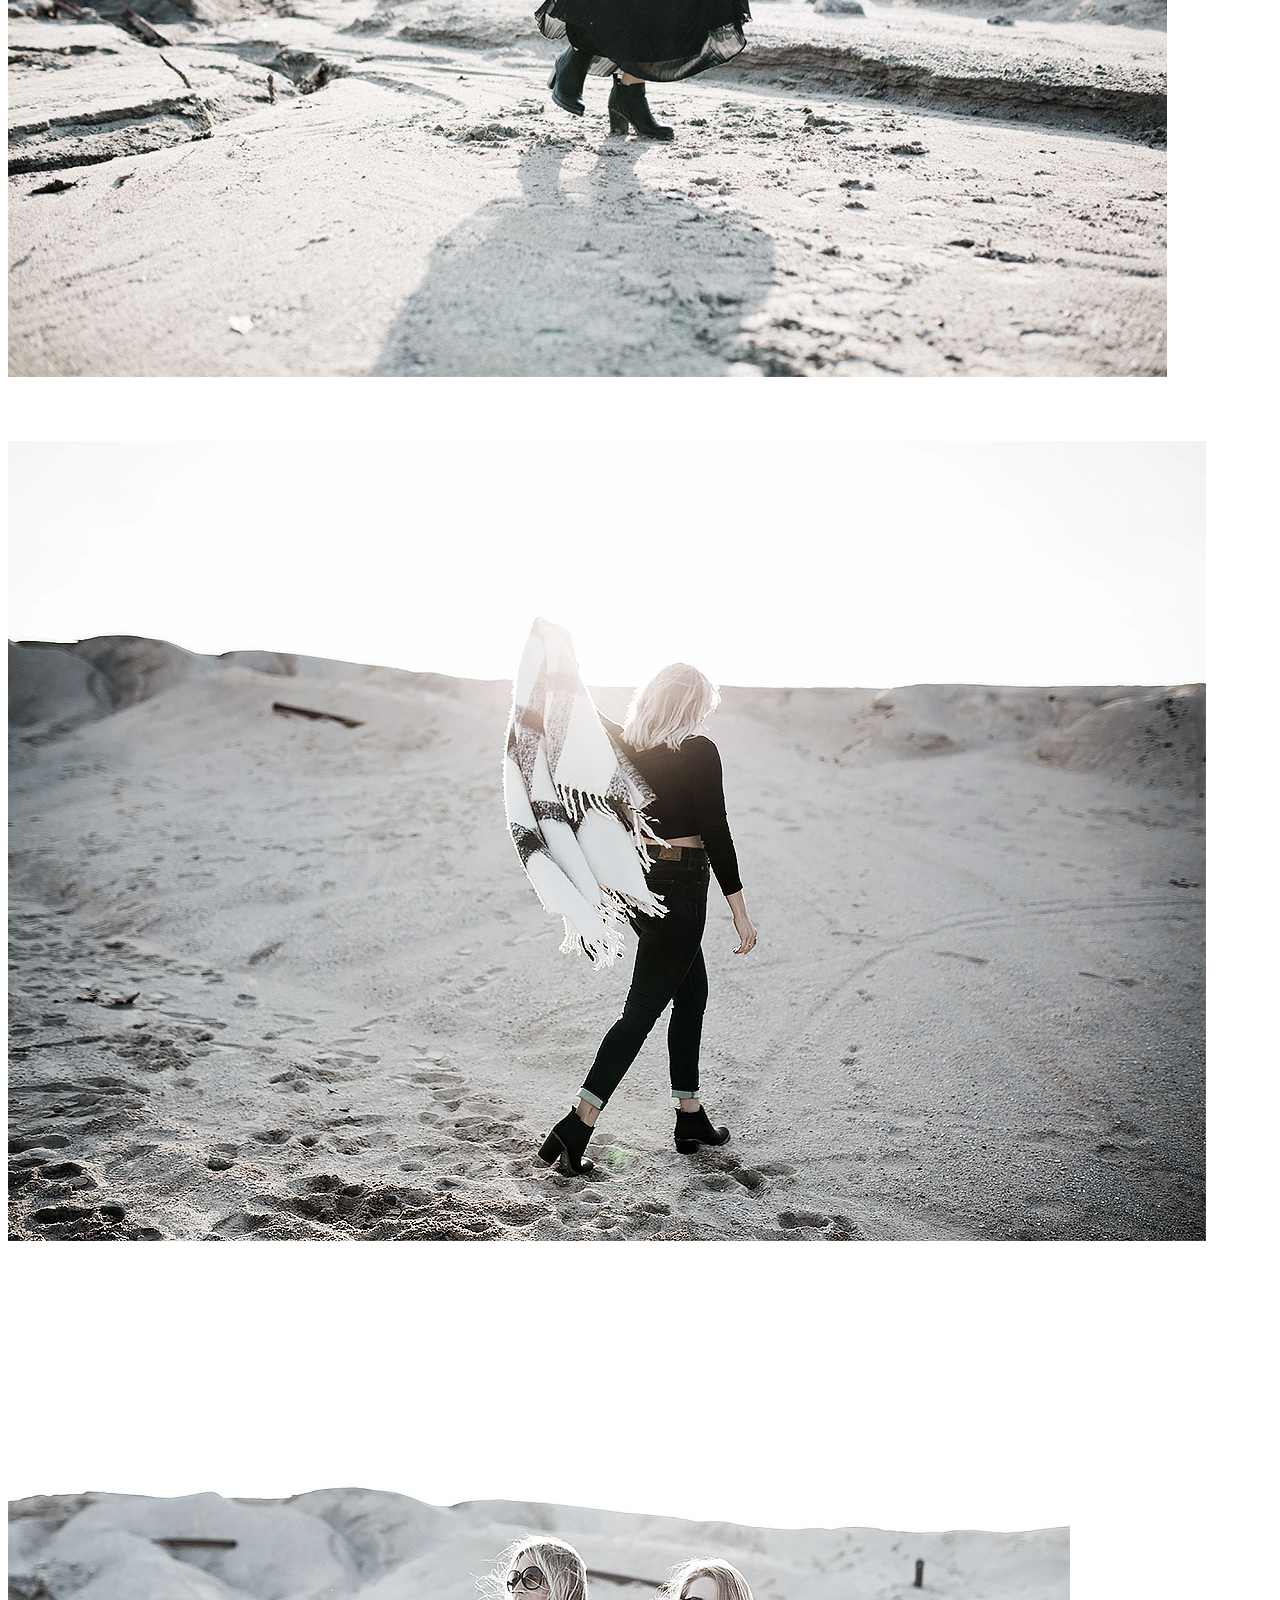
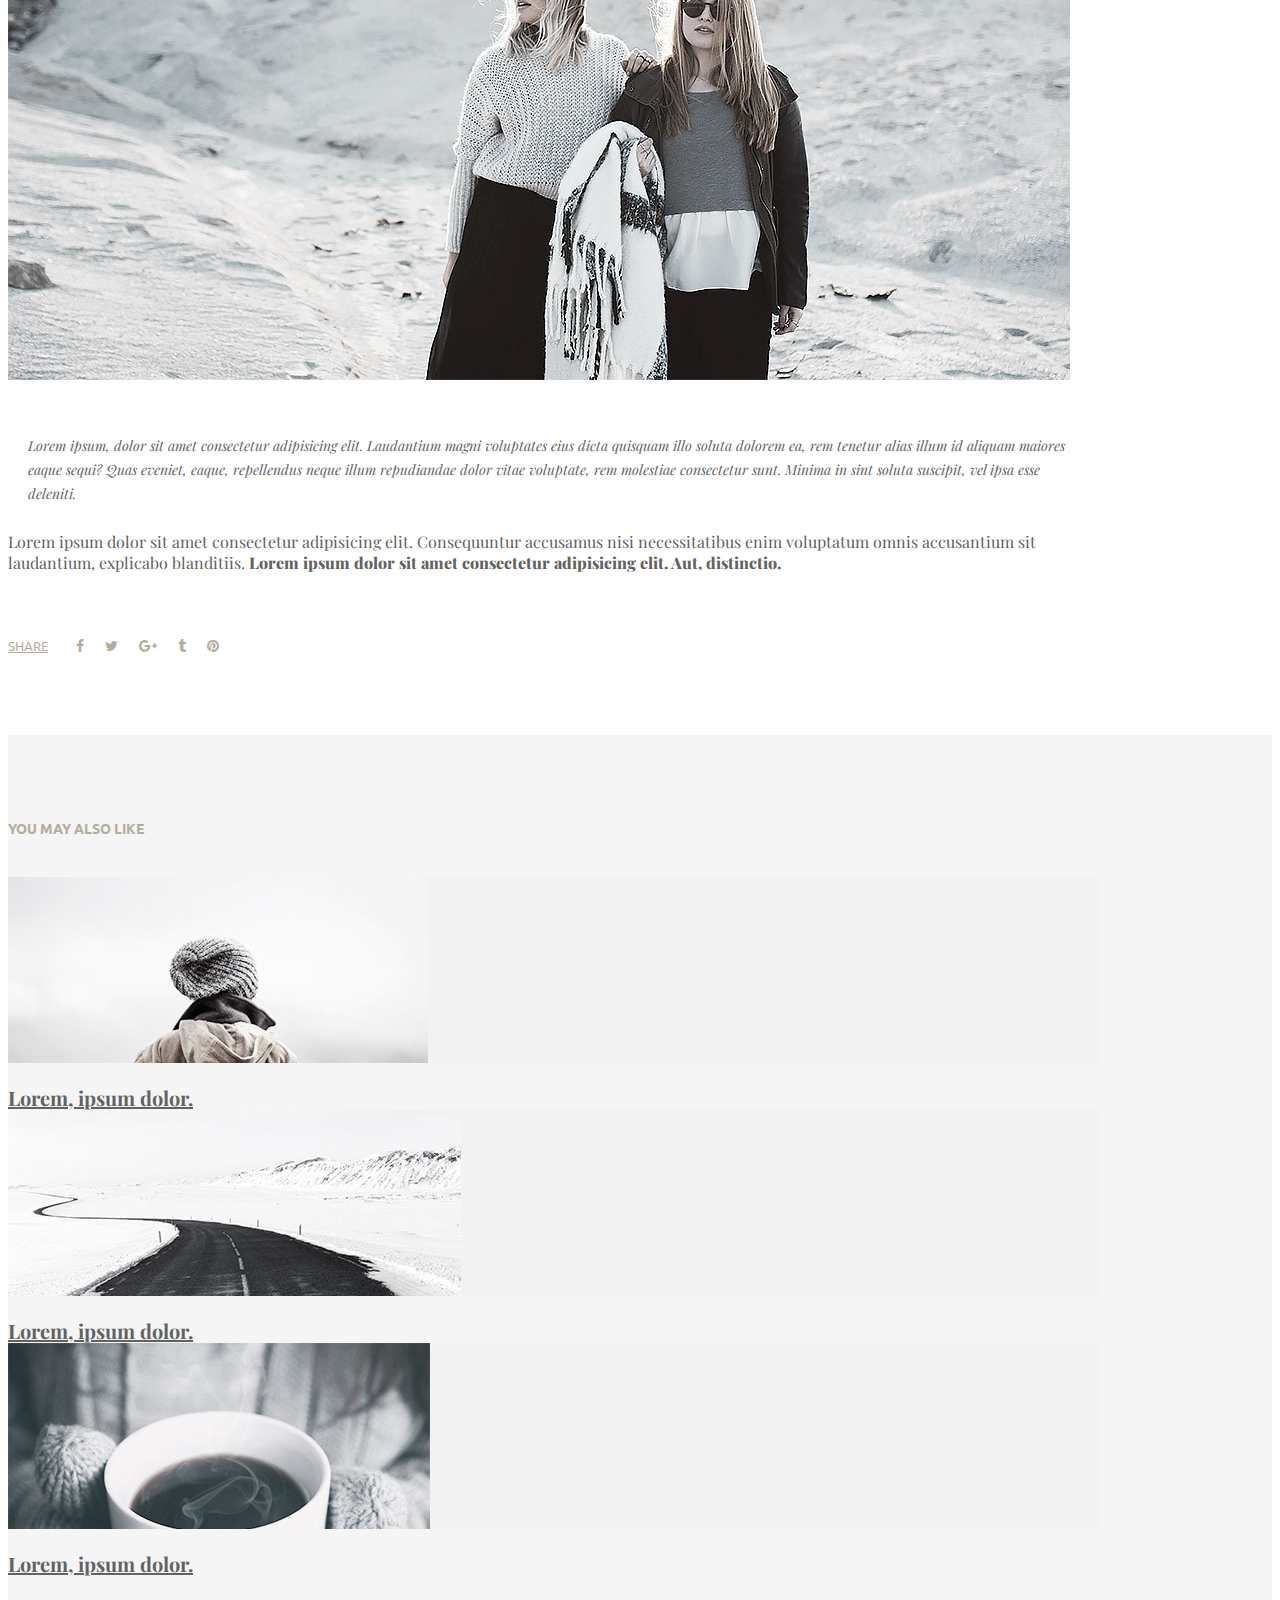
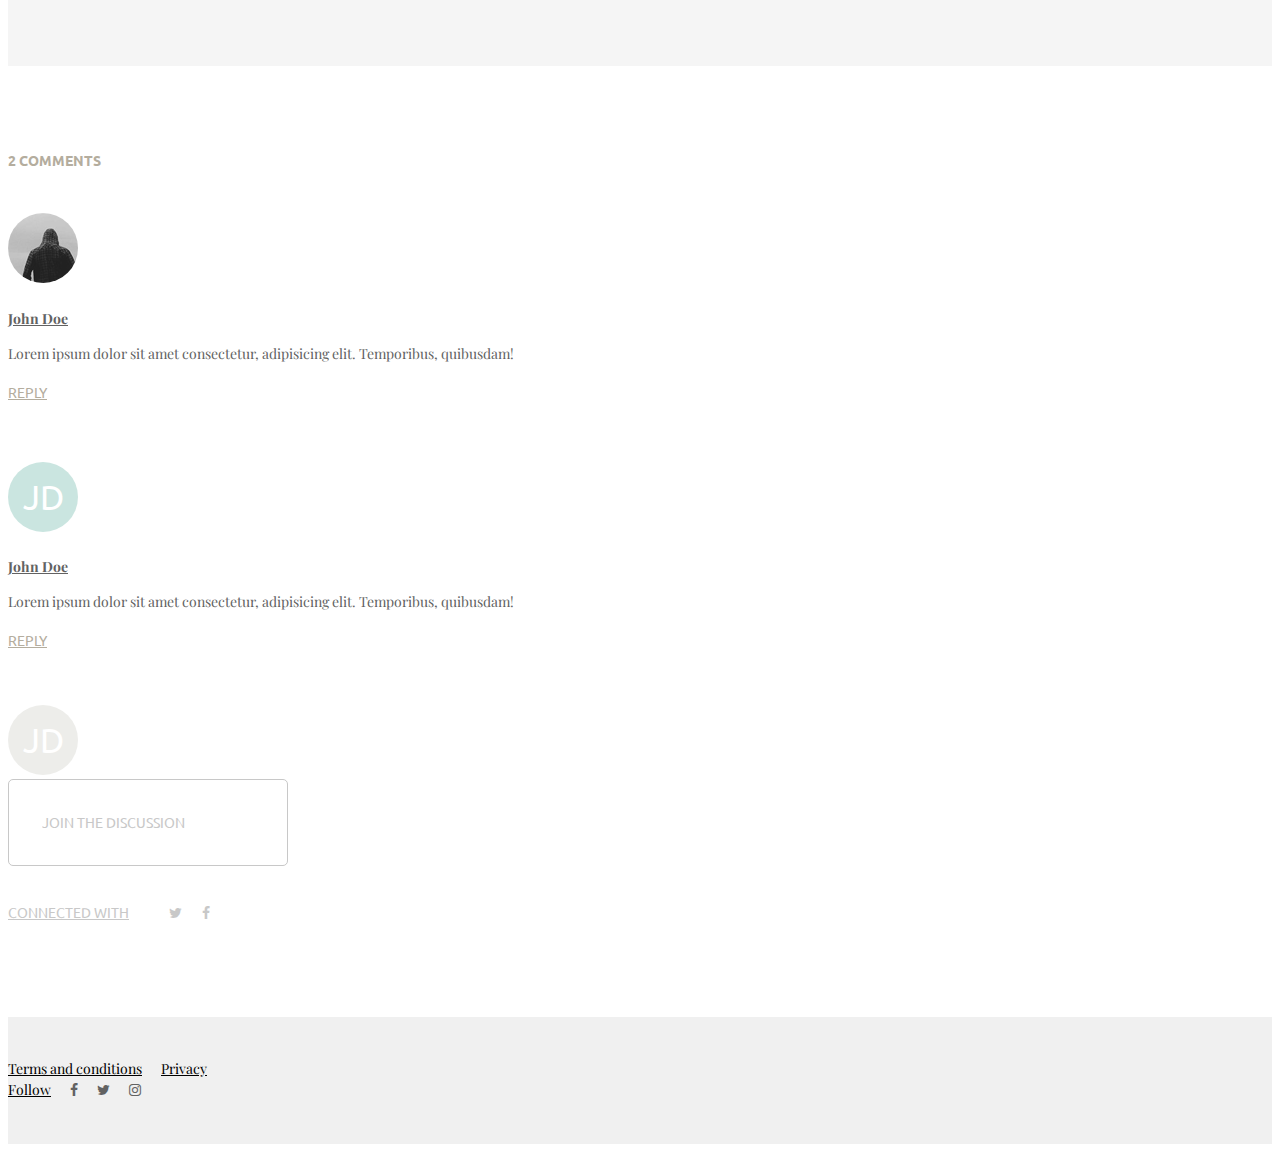
<file: ThemeGreyBlog/post-page.html>
<!doctype html>
<html lang="en">
  <head>
      <title>WpGrey Full Post</title>
    <meta charset="utf-8">
    <meta name="viewport" content="width=device-width, initial-scale=1, shrink-to-fit=no">

    <link rel="stylesheet" href="https://stackpath.bootstrapcdn.com/bootstrap/4.5.1/css/bootstrap.min.css" integrity="sha384-VCmXjywReHh4PwowAiWNagnWcLhlEJLA5buUprzK8rxFgeH0kww/aWY76TfkUoSX" crossorigin="anonymous">
    <link href="https://fonts.googleapis.com/css2?family=Inconsolata&family=Playfair+Display:ital,wght@0,400;0,700;0,900;1,400&family=Ubuntu:wght@300&display=swap" rel="stylesheet">
    <link rel="stylesheet" href="fonts/font-awesome/css/font-awesome.min.css">
    <link rel="stylesheet" href="css/index.css">
  </head>
  <body class="full-post-page">
      <header class="container">
          <div class="row justify-content-between align-items-center">
              <div class="col-auto"><a href="javascript:void(0)"><img src="images/logo.png" class="img-fluid" alt="logo"></a></div>
              <div class="col-7">
                  <nav class="row justify-content-between">
                      <div class="col-auto"><a href="#">Lifestyle</a></div>
                      <div class="col-auto"><a href="#">Photodiary</a></div>
                      <div class="col-auto"><a href="#">Music</a></div>
                      <div class="col-auto"><a href="#">Travel</a></div>
                  </nav>
              </div>
          </div>
      </header>
      <div class="main container">
          <div class="row full-post justify-content-center">
                <div class="col-12 ">
                    <div class="big-image-location">
                        <img src="images/top-bg.jpg" alt="Main Bg" class="img-fluid">
                    </div>
                </div>
                <div class="col-10 description">
                    <h3>Photodiary</h3>
                    <h2><a href="#">The perfect weekend getaway</a></h2>
                    <p>Lorem ipsum dolor sit amet consectetur adipisicing elit. Laboriosam iste, veritatis recusandae ipsam voluptatem blanditiis ipsa est eius debitis harum! Accusantium, ad assumenda sint ullam itaque odio doloremque iure quod reprehenderit perspiciatis. Veritatis, delectus consequatur corrupti quaerat ducimus eveniet repudiandae molestias rerum quis eaque libero sint omnis dignissimos aliquid laboriosam.</p>
                    <p><b>Lorem ipsum dolor sit amet consectetur adipisicing elit.</b> Dolor ipsa eligendi praesentium incidunt nesciunt repudiandae, repellat temporibus modi similique? Deserunt!</p>
                    <img src="images/post-full-bg.jpg" alt="Main Bg" class="img-fluid">
                    <img src="images/post-full-bg1.jpg" alt="Main Bg" class="img-fluid">
                    <img src="images/top-bg.jpg" alt="Main Bg" class="img-fluid">
                    <i class="italic-text">Lorem ipsum, dolor sit amet consectetur adipisicing elit. Laudantium magni voluptates eius dicta quisquam illo soluta dolorem ea, rem tenetur alias illum id aliquam maiores eaque sequi? Quas eveniet, eaque, repellendus neque illum repudiandae dolor vitae voluptate, rem molestiae consectetur sunt. Minima in sint soluta suscipit, vel ipsa esse deleniti.</i>
                    <p>Lorem ipsum dolor sit amet consectetur adipisicing elit. Consequuntur accusamus nisi necessitatibus enim voluptatum omnis accusantium sit laudantium, explicabo blanditiis. <b>Lorem ipsum dolor sit amet consectetur adipisicing elit. Aut, distinctio.</b></p>
                    <div class="col-10 d-flex justify-content-end align-items-center full-post__footer">
                        <a href="#">SHARE</a>
                        <a href="#" class="social"><i class="fa fa-facebook" aria-hidden="true"></i></a>
                        <a href="#" class="social"><i class="fa fa-twitter" aria-hidden="true"></i></a>
                        <a href="#" class="social"><i class="fa fa-google-plus" aria-hidden="true"></i></a>
                        <a href="#" class="social"><i class="fa fa-tumblr" aria-hidden="true"></i></a>
                        <a href="#" class="social"><i class="fa fa-pinterest" aria-hidden="true"></i></a>
                    </div>
                </div>
                
          </div>
      </div>
      <div class="others container-fluid">
          <div class="container">
              <div class="row justify-content-center">
                  <div class="col-10">
                    <h4>you may also like</h4>
                    <div class="row">
                        <div class="col-4">
                              <div class="small-image-location visible-top">
                                  <a href="#">
                                      <img src="images/post-bg4.jpg" alt="Post img" class="img-fluid">
                                  </a>
                              </div>
                              <h2><a href="#">Lorem, ipsum dolor.</a></h2>
                        </div>
                        <div class="col-4">
                              <div class="small-image-location visible-top">
                                  <a href="#">
                                      <img src="images/post-bg6.jpg" alt="Post img" class="img-fluid">
                                  </a>
                              </div>
                              <h2><a href="#">Lorem, ipsum dolor.</a></h2>
                        </div>
                        <div class="col-4">
                              <div class="small-image-location visible-top">
                                  <a href="#">
                                      <img src="images/post-bg2.jpg" alt="Post img" class="img-fluid">
                                  </a>
                              </div>
                              <h2><a href="#">Lorem, ipsum dolor.</a></h2>
                        </div>
                    </div>
                  </div>
              </div>
              
          </div>
      </div>
      <div class="comments container">
          <div class="row justify-content-center">
              <div class="col-10">
                <h4><span class="count-comments">2</span> COMMENTS</h4>
                <div class="comment-autor row justify-content-between">
                    <div class="col-auto">
                        <a href="#" class="logo-author">
                            <img src="images/autor-logo.png" class="img-fluid" alt="Autor Logo">
                        </a>
                    </div>
                    <div class="col-10">
                        <h5><a href="#">John Doe</a></h5>
                        <p>Lorem ipsum dolor sit amet consectetur, adipisicing elit. Temporibus, quibusdam!</p>
                        <a href="#" class="comment-reply">Reply</a>
                    </div>
                </div>
                <div class="comment-autor row justify-content-between">
                    <div class="col-auto" >
                        <a href="#" class="logo-author" style="background-color: #cae5e0;">
                            <span>JD</span>    
                            <!-- <img src="images/autor-logo.png" alt="Autor Logo"> -->
                        </a>
                    </div>
                    <div class="col-10">
                        <h5><a href="#">John Doe</a></h5>
                        <p>Lorem ipsum dolor sit amet consectetur, adipisicing elit. Temporibus, quibusdam!</p>
                        <a href="#" class="comment-reply">Reply</a>
                    </div>
                </div>
                <div class="comment-my row justify-content-between align-items-center">
                    <div class="col-auto">
                        <a href="#" class="logo-author" style="background-color: #ededea;">
                            <span>JD</span>
                            <!-- <img src="images/autor-logo.png" alt="Autor Logo"> -->
                        </a>
                    </div>
                    <div class="col-10"><input type="text" class="form-control" placeholder="Join the discussion"></div>
                </div>
                <div class="d-flex justify-content-end align-items-center comments__footer">
                    <a href="#">Connected with</a>
                    <a href="#" class="social"><i class="fa fa-twitter" aria-hidden="true"></i></a>
                    <a href="#" class="social"><i class="fa fa-facebook" aria-hidden="true"></i></a>
                </div>
              </div>
          </div>
      </div>
      <footer class="container-fluid">
          <div class="container">
              <div class="row justify-content-center">
                  <div class="col-5">
                      <a href="#">Terms and conditions</a>
                      <a href="#">Privacy</a>
                  </div>
                  <div class="col-6">
                      <div class="row justify-content-end">
                        <a href="#">Follow</a>
                        <a href="#" class="social"><i class="fa fa-facebook" aria-hidden="true"></i></a>
                        <a href="#" class="social"><i class="fa fa-twitter" aria-hidden="true"></i></a>
                        <a href="#" class="social"><i class="fa fa-instagram" aria-hidden="true"></i></a>
                      </div>
                  </div>
              </div>
          </div>
      </footer>






    <!-- <i class="fa fa-facebook" aria-hidden="true"></i>
    <i class="fa fa-twitter" aria-hidden="true"></i>
    <i class="fa fa-instagram" aria-hidden="true"></i>
    <i class="fa fa-google-plus" aria-hidden="true"></i>
    <i class="fa fa-tumblr" aria-hidden="true"></i>
    <i class="fa fa-pinterest" aria-hidden="true"></i> -->


    <script src="https://code.jquery.com/jquery-3.5.1.slim.min.js" integrity="sha384-DfXdz2htPH0lsSSs5nCTpuj/zy4C+OGpamoFVy38MVBnE+IbbVYUew+OrCXaRkfj" crossorigin="anonymous"></script>
    <script src="https://cdn.jsdelivr.net/npm/popper.js@1.16.1/dist/umd/popper.min.js" integrity="sha384-9/reFTGAW83EW2RDu2S0VKaIzap3H66lZH81PoYlFhbGU+6BZp6G7niu735Sk7lN" crossorigin="anonymous"></script>
    <script src="https://stackpath.bootstrapcdn.com/bootstrap/4.5.1/js/bootstrap.min.js" integrity="sha384-XEerZL0cuoUbHE4nZReLT7nx9gQrQreJekYhJD9WNWhH8nEW+0c5qq7aIo2Wl30J" crossorigin="anonymous"></script>
    <script src="js/index.js"></script>
  </body>
</html>
</file>
<file: ASB-testProject/css/index.css>
p{
    margin-bottom: 0;
}
a:hover{
    text-decoration: none;
}
/* header */
header .header__top{
    padding-top: 7px;
    padding-bottom: 9px;
}
header .header__lang a{
    font-size: 14px;
    font-family: "Roboto";
    color: #5070ac;
    text-transform: uppercase;
    line-height: 1.429;
    padding: 3px 9px;
    border-radius: 3px;
    position: relative;
    background-color: #fff;
    margin-right: 10px;
}
header .header__lang a:before {
    content: '';
    position: absolute;
    top: 0; right: 0; bottom: 0; left: 0;
    z-index: -1;
    margin: -2px; 
    border-radius: inherit; 
    background-color: #fff;
 }
header .header__lang a.active:before{
    background: linear-gradient(90deg, rgba(172,185,215,1) 0%, rgba(82,132,181,1) 47%, rgba(166,209,225,1) 100%);
}

header .header__social a{
    margin-left: 20px;
}
header .header__social a:first-child{
    margin-left: 0;
}
header .header__bottom{
    background-image: -moz-linear-gradient( 0deg, rgb(78,99,166) 0%, rgb(86,169,199) 48%, rgb(85,148,183) 100%);
    background-image: -webkit-linear-gradient( 0deg, rgb(78,99,166) 0%, rgb(86,169,199) 48%, rgb(85,148,183) 100%);
    background-image: -ms-linear-gradient( 0deg, rgb(78,99,166) 0%, rgb(86,169,199) 48%, rgb(85,148,183) 100%);
    padding-top: 13px;
    padding-bottom: 14px;
}
header .header__bottom .menu a{
    font-size: 14px;
    font-family: "Roboto";
    color: rgb(255, 255, 255);
    text-transform: uppercase;
    line-height: 1.429;
}

header .header__bottom a.tel{
    font-size:18px;
    font-family: "Roboto";
    color: rgb(254, 254, 254);
    font-weight: bold;
    text-transform: uppercase;
    line-height: 1;
}
header .header__bottom .btn{
    font-size: 14px;
    font-family: "Roboto";
    color: rgb(86, 157, 189);
    text-transform: uppercase;
    line-height: 1.429;
    background: #fff;
    border-radius: 1px;
    padding: 11px 32px;
}
header .header__bottom .btn:focus{
    box-shadow: none;
}
/* section most categories */
.most-categories{
    background: transparent url(../images/categories-bg.jpg) 50% 50% no-repeat;
    background-size: cover;
    padding-top: 98px;
    padding-bottom: 85px;
}
.most-categories img{
    height: 94px;
}
.most-categories h3{
    font-size: 24px;
    font-family: "Roboto";
    color: rgb(255, 255, 255);
    font-weight: bold;
    text-transform: uppercase;
    line-height: 1.3;
    margin-top: 40px;
    margin-bottom: 40px;
    letter-spacing: 1px;
    position: relative;
}
.most-categories h3 a{
    color: inherit;
}
.most-categories h3:after{
    content: '';
    position: absolute;
    bottom: -19px;
    left: calc(50% - 51.5px);
    height: 1px;
    width: 103px;
    background-color: #fff;
    opacity: 0.302;
      
}
.most-categories p{
    font-size: 24px;
    font-family: "Roboto";
    color: rgb(255, 255, 255);
    font-weight: bold;
    line-height: 1.5;
         
}
/* section services */
.services{
    padding-top: 45px;
    padding-bottom: 57px;
}
.services h2{
    
    font-size: 30px;
    font-family: "Roboto";
    color: rgb(51, 51, 51);
    text-transform: uppercase;
    margin-bottom: 46px;
}
.services a{
    display: inline-block;
    text-decoration: none;
    font-size: 16px;
    line-height: 1.3;
    font-family: "Roboto";
    color: rgb(249, 102, 66);
    margin-bottom: 18px;
}
/* section advantages */
.advantages{
    background: transparent url(../images/advantages-bg.jpg) 50% 50% no-repeat;
    background-size: cover;
    padding-top: 56px;
    padding-bottom: 143px;
}
.advantages h2{
    font-size: 30px;
    font-family: "Roboto";
    color: rgb(51, 51, 51);
    text-transform: uppercase;
    line-height: 1;
    margin-bottom: 65px;
        
}
.advantages h3{
    font-size: 60px;
    font-family: "Roboto";
    color: rgb(86, 168, 198);
    text-transform: uppercase;
    line-height: 1.260;
    font-weight: 100;
    margin-bottom:  20px;
        
}
.advantages img{
    height: 75px;
    margin-bottom: 20px;
}
.advantages h4{
    font-size: 18px;
    font-family: "Roboto";
    color: rgb(51, 51, 51);
    font-weight: bold;
    line-height: 1.111;
    margin-bottom: 20px;
}
.advantages p{
    font-size: 15px;
    font-family: "Roboto";
    color: rgb(119, 119, 119);
    line-height: 1.333;
    text-align: left;
}
/* section about */
.about{
    padding-top: 55px;
    padding-bottom: 58px;
}
.about .about__texts{
    padding-right: 50px;
}
.about .about__texts h2{
    font-size: 30px;
    font-family: "Roboto";
    color: rgb(51, 51, 51);
    text-transform: uppercase;
    line-height: 1.2;
    margin-bottom: 56px;
}
.about .about__texts p{
    font-size: 16px;
    font-family: "Roboto";
    color: rgb(119, 119, 119);
    line-height: 1.25;
    margin-bottom: 25px;
}
.about .about__texts p:last-child{
    margin-bottom: 0;
}
.about .about__graph h4{
    font-size: 14px;
    font-family: "Roboto";
    color: rgb(249, 112, 79);
    text-transform: uppercase;
    line-height: 1.2;
    margin-bottom: 29px;
}
.about .about__numbers{
    margin-top: 39px;
}
.about .about__numbers h4{
    font-size: 12px;
    font-family: "Roboto";
    color: rgb(119, 119, 119);
    text-transform: uppercase;
    line-height: 1;
    margin-bottom: 20px;
}
.about .about__numbers h3{
    font-size: 30px;
    font-family: "Roboto";
    color: rgb(90, 170, 199);
    text-transform: uppercase;
    line-height: 1.2;
    font-weight: 300;
    margin-bottom: 22px;
    
}
.about .about__numbers p {
    font-size: 14px;
    font-family: "Roboto";
    color: rgb(51, 51, 51);
    line-height: 1.286;
    font-weight: 300;
}
.about .about__numbers .clients::before,
.about .about__numbers .clients::after {
    position: absolute;	
    content: "";
    width: 2px;
    height: 56px;
    background-color: #f4f3f4;
    top: 19px;
}
.about .about__numbers .clients::before {
  left: 0;
}
.about .about__numbers .clients::after {
  right: 0;
}
    
/* section review */
.reviews{
    background: transparent url(../images/reviews-bg.jpg) 50% 50% no-repeat;
    background-size: cover;
    padding-top: 55px;
    padding-bottom: 60px;
}
.reviews h2{
    font-size: 30px;
    font-family: "Roboto";
    color: rgb(255, 255, 255);
    text-transform: uppercase;
    line-height: 1;
    text-align: center;
    letter-spacing: 1px;
    margin-bottom: 0;
}
.reviews .reviews__slide{
    margin-top: 55px;
    margin-bottom:100px;
}
.reviews .reviews__author-logo{
    width: 160px;
    height: 160px;
    border-radius: 50%;
    background: transparent 40% 50% no-repeat;
    border: 2px solid #fff;
}
.reviews .reviews__slide-description{
    font-size: 15px;
    font-family: "Roboto";
    color: rgb(119, 119, 119);
    line-height: 1.467;
    background-color: #fff;
    border-radius: 17px;
    padding: 35px;
    padding-bottom: 40px;
    position: relative;
}
.reviews .reviews__slide-description:before{
    content: '';
    position: absolute;
    top: 41px;
    left: -16px;
    width: 17px;
    height: 46px;
    background: transparent url(../images/arrow-p-left.png) 50% 50% no-repeat;
}
.reviews .carousel-control-next-icon,
.reviews .carousel-control-prev-icon{
    border-radius: 50%;
    border: 1px solid #fff;
    width: 48px;
    height: 48px;
    background: no-repeat 48%/25% 36%;
    background-image: url(../images/arrow-right.svg);
}
.reviews .carousel-control-prev-icon{
    transform: rotate(180deg);
}
.reviews .carousel-indicators li{
    opacity: 1;
    width: 13px;
    height: 13px;
    border: 2px solid #fff;
    background-color: transparent;
    border-radius: 50%;
}
.reviews .carousel-indicators .active{
    background-color: #fff;
    border: none;
    width: 17px;
    height: 17px;
}
/* section offices */
.offices{
    padding-top: 53px;
    padding-bottom: 30px;
}
.offices h2{
    font-size: 30px;
    font-family: "Roboto";
    color: rgb(51, 51, 51);
    text-transform: uppercase;
    line-height: 0.667;
    margin-bottom: 56px;
}
.offices .offices__content{
    margin-bottom: 56px;
}
.offices .offices__office .offices__logo{
    width: 41px;
    height: 49px;
    background: transparent url(../images/map-icon.png) 50% 50% no-repeat;
}
.offices .offices__office.active .offices__logo{
    background: transparent url(../images/map-icon-active.png) 50% 50% no-repeat;
}
.offices .offices__office .offices__address{
    margin-top: 15px;
}
.offices .offices__office .offices__address h5{
    font-size: 18px;
    font-family: "Roboto";
    color: rgb(51, 51, 51);
    font-weight: bold;
    line-height: 1.111;
    margin-bottom: 23px;
}
.offices .offices__office .offices__address h5 a{
    color: inherit;
}
.offices .offices__office .offices__address p{
    font-size: 16px;
    font-family: "Roboto";
    color: #777777;
    font-weight: 300;
    line-height: 1.511;
}
.offices .offices__office .offices__address p.offices__time-travel{
    color: #559ec2;
}
/* ---------------------footer------------------ */
footer{
    background: #3c3d41;
}
footer .footer__top{
    position: relative;
    padding-top: 65px;
    margin-bottom: 50px;   
}
footer .footer__top:after{
    content: '';
    position: absolute;
    bottom: -45px;
    left: 15px;
    width: calc(100% - 15px);
    height: 2px;
    background-color: #4e4f52;
}
footer a{
    color: #a0a1a3;
    font-family: 'roboto';
    font-size: 16px;
    font-weight: normal;
    margin-bottom: 20px;
}
footer a:hover{
    color: #a0a1a3;
}
footer .footer__top .footer__nav a{
    display: block;
}
footer .footer__top .logo{
    margin-bottom: 0;
}
footer p{
    padding-top: 30px;
    padding-bottom: 30px;
    color: #a0a1a3
}
footer span{
    color: #a0a1a3;
    margin-left: 20px;
}
footer h4{
    color: #ffffff;
    font-family: 'roboto';
    font-size: 18px;
    font-weight: bold;
    text-transform: uppercase;
    margin-bottom: 25px;
}
/* ---------------Media queries ----------*/
@media (max-width: 1199px){
    .reviews .carousel-control-next,
    .reviews .carousel-control-prev{
        width: 48px;
    }
    .most-categories .most-categories__category h3{
        margin-top: 70px;
    }
    .most-categories .most-categories__category:first-child h3{
        margin-top: 40px;
    }
    
}
@media (max-width:991px){
    header .header__bottom a.tel{
        font-size: 16px;
    }
    header .header__bottom .btn{
        padding: 8px 15px;
    }
    .most-categories .most-categories__category h3{
        margin-top: 40px;
    }
    .most-categories .most-categories__category:last-child h3{
        margin-top: 73px;
    }
    .about .about__texts {
        padding-right: 15px;
    }
    .reviews .reviews__author-logo{
        width: 100px;
        height: 100px;
        background-size: cover;
    }
    .reviews .reviews__slide-description{
        padding: 25px;
        padding-bottom: 30px;
    }
    .reviews .reviews__slide-description:before{
        top: 26px;
    }
}
@media (max-width:767px){
    /* top */
    /* .reviews .reviews__slide-description:before{
        transform: rotate(90deg);
        top: -30px;
        left: 40px;
    } */
    /* bottom */
    .reviews .reviews__slide-description:before{
        transform: rotate(-90deg);
        top: unset;
        bottom: -30px;
        left: 40px;
    }
    .reviews .reviews__slide{
        margin-bottom: 0px;
    }
    .reviews .carousel-control-next{
        right: -10px;
    }
    .reviews .carousel-control-prev{
        left: -10px;
    }
}
@media (max-width:575px){
    .most-categories .most-categories__category:last-child h3 {
        margin-top: 40px;
    }
    .about .about__numbers h3{
        font-size: 24px;
        margin-bottom: 15px;
    }
    .about .about__numbers p{
        font-size: 12px;
    }
    .about .about__numbers .clients::before,
    .about .about__numbers .clients::after {
        position: absolute;	
        content: "";
        width: 2px;
        height: 56px;
        background-color: #f4f3f4;
        top: 2px;
    }
    .about .about__numbers .clients::after {
        display: none;
    }
    .reviews .reviews__author-logo-container{
        position: absolute;
        z-index: 1;
        margin-top: -50px;
        left: calc(50% - 65px);
    }
    .reviews .reviews__slide-description {
        padding: 20px;
        font-size: 14px;
        padding-top: 60px;
        padding-bottom: 20px;
        text-align: justify;
        word-break: break-all;
    }
    .reviews .reviews__slide-description:before{
        display: none;
    }
    .reviews .reviews__slide{
        margin-bottom: 50px;
    }
    .reviews .carousel-control-next,
    .reviews .carousel-control-prev {
        width: 30px;
    }
    .reviews .carousel-control-next-icon,
    .reviews .carousel-control-prev-icon{
        width: 30px;
        height: 30px;
    }
    .reviews .carousel-control-next{
        right: -25px;
    }
    .reviews .carousel-control-prev{
        left: -25px;
    }
}
</file>
<file: Burgers/css/main.css>
@import url(../fonts/fontello/css/fontello.css);a,abbr,acronym,address,applet,article,aside,audio,b,big,blockquote,body,canvas,caption,center,cite,code,dd,del,details,dfn,div,dl,dt,em,embed,fieldset,figcaption,figure,footer,form,h1,h2,h3,h4,h5,h6,header,hgroup,html,i,iframe,img,ins,kbd,label,legend,li,main,mark,menu,nav,object,ol,output,p,pre,q,ruby,s,samp,section,small,span,strike,strong,sub,summary,sup,table,tbody,td,tfoot,th,thead,time,tr,tt,u,ul,var,video{margin:0;padding:0;border:0;vertical-align:baseline}article,aside,details,figcaption,figure,footer,header,hgroup,main,menu,nav,section{display:block}body{line-height:1}ol,ul{list-style:none}blockquote,q{quotes:none}blockquote:after,blockquote:before,q:after,q:before{content:"";content:none}a,a:active,a:focus,a:hover,button,button:active,button:focus{outline:none}table{border-collapse:collapse;border-spacing:0}@font-face{font-family:RobotoSlab;src:url(../fonts/RobotoSlab/RobotoSlabRegular/RobotoSlabRegular.eot);src:url(../fonts/RobotoSlab/RobotoSlabRegular/RobotoSlabRegular.eot?#iefix) format("embedded-opentype"),url(../fonts/RobotoSlab/RobotoSlabRegular/RobotoSlabRegular.woff) format("woff"),url(../fonts/RobotoSlab/RobotoSlabRegular/RobotoSlabRegular.ttf) format("truetype");font-style:normal;font-weight:400}*{font-family:RobotoSlab,sans-serif;font-weight:700}html{font-size:100%}.wrapper{background-color:#dfe3f7;margin:0 auto;width:100%}a{text-decoration:none}h1{font-size:56px}h2{font-size:41px}h3{font-size:15px}h4{font-size:19px}.grid{display:grid;grid-template-areas:"a a a a a a a a a a a a" "b b b b b b b b b b b b" "c c c c c c c c c c c c" "d d d d d d d d d d d d" "e e e e e e e e e e e e" "f f f f f f f f f f f f" "g g g g g g g g g g g g"}nav{grid-area:a}header{grid-area:b}.burger_wrap{grid-area:c}menu{grid-area:d}.delivery_service{grid-area:e}.map-form_wrap{grid-area:f}footer{grid-area:g}.content-center,.delivery_service,footer,header,menu,nav{display:grid;justify-items:center}.wrap{max-width:980px;padding:0 20px;box-sizing:border-box}.about_burger,.burger_img,.delivery_service,.image,footer,header,header .round_img div,menu .menu_elements .menu_element div,nav .logo{background-size:cover;background-repeat:no-repeat;background-position:50%}nav{background-image:url(../img/tekstura_dereva1.jpg);position:relative;box-shadow:0 13px 20px 0 rgba(0,0,0,.21)}nav .wrap{display:grid;grid-template-columns:auto minmax(auto,510px) minmax(auto,277px);grid-column-gap:31px;padding-top:10px;padding-bottom:10px}nav .logo{background-image:url(../img/logo.png);width:88px;height:88px}nav ul{display:-ms-flexbox;display:flex;-ms-flex-wrap:nowrap;flex-wrap:nowrap;-ms-flex-pack:justify;justify-content:space-between;-ms-flex-align:center;align-items:center}nav ul a{display:block;font-size:13px;letter-spacing:1px;word-spacing:2px;color:#402810;border-radius:3px;transition-duration:.4s}nav .menu_button{display:none}.shop{-ms-flex-wrap:nowrap;flex-wrap:nowrap;-ms-flex-pack:start;justify-content:flex-start}.shop,.shop a{display:-ms-flexbox;display:flex;-ms-flex-align:center;align-items:center}.shop a{border-radius:50%;background-image:url(../img/round-shop.png);width:58px;height:58px;-ms-flex-pack:center;justify-content:center;position:relative}.shop a i{color:#45280e;font-size:30px}.shop a .round{border-radius:50%;background-color:#bb1717;position:absolute;top:0;right:0;width:16px;height:16px;text-align:center;font-size:9px;color:#fff;line-height:1.7}.shop p{font-size:12px;color:#783e0b;line-height:1.3;letter-spacing:1.5px;margin-left:13px}.shop p span{font-size:17px;color:#45280e;display:block}.shop p span:first-letter{padding-right:6px}.shop button{margin-left:13.5px;margin-bottom:2px;font-size:12px;letter-spacing:1px;padding:10px 24px}.red_button,header .button_wrap button{color:#fff;background-color:#bb1717;border:1px solid transparent;border-radius:3px;cursor:pointer}header{padding-top:78px;padding-bottom:83px;background-image:url(../img/header_bg.jpg)}header h1{text-align:center;color:#fff;font-variant:small-caps;line-height:1.05;letter-spacing:3.9px;margin-bottom:25px}header h1 span{display:block;margin-top:8px;font-size:31px;letter-spacing:3.9px}header .round_wrap{display:-ms-flexbox;display:flex;-ms-flex-wrap:nowrap;flex-wrap:nowrap;-ms-flex-pack:justify;justify-content:space-between}header .round_img{display:-ms-flexbox;display:flex;-ms-flex-wrap:wrap;flex-wrap:wrap;-ms-flex-pack:center;justify-content:center;margin-top:20px}header .round_img div{width:162px;height:162px;border:8px solid hsla(32,93%,71%,.07);border-radius:50%}header .round_img:first-child div{background-image:url(../img/round-img1.png)}header .round_img:nth-child(2) div{background-image:url(../img/round-img2.png)}header .round_img:nth-child(3) div{background-image:url(../img/round-img3.png)}header .round_img:nth-child(4) div{background-image:url(../img/round-img1.png)}header .round_img p{color:#fff;font-size:15px;line-height:1.31245;letter-spacing:2px;text-align:center;margin-top:15px;max-width:210px}header .button_wrap{display:-ms-flexbox;display:flex;-ms-flex-pack:center;justify-content:center}header .button_wrap button{width:284px;font-size:19px;letter-spacing:2px;margin-top:39.5px;padding:22px 0}.burger_wrap{display:grid;grid-template-columns:minmax(610px,1500px) minmax(370px,1400px);box-shadow:0 -13px 20px 0 rgba(0,0,0,.31)}.about_burger,.content-end,.map{display:grid;justify-items:end}.about_burger{grid-template-columns:minmax(610px,900px);background-image:url(../img/tekstura_dereva-2.jpg);-ms-flex-pack:end;justify-content:end}.about_burger .wrap-part{max-width:610px;padding:0 20px;box-sizing:border-box;padding:73px 70px 78px 23px}.about_burger p{font-size:16px;color:#281f17;font-weight:400;letter-spacing:1px;line-height:1.4375;margin-bottom:22px}.about_burger p:last-child{margin-bottom:0}.about_burger h2{margin-bottom:29px}h2{color:#281f17;letter-spacing:4.5px;line-height:1.2}.burger_img{background-image:url(../img/body-bg.jpg);display:grid;grid-template-columns:minmax(370px,1000px);box-shadow:-10px 0 60px 0 rgba(63,43,24,.31)}menu{background-color:#f4f4f4;background-repeat:repeat;box-shadow:0 0 70px 0 rgba(0,0,0,.19)}menu .wrap{display:grid;padding:74px 21px 89px 20px}menu .wrap h2{max-width:380px;margin-bottom:46px}menu .menu_elements{display:grid;grid-template-columns:repeat(4,auto);grid-column-gap:20px;grid-row-gap:22px}menu .menu_elements .menu_element{background-color:#fff;border-radius:2px;color:#281f17;letter-spacing:1px;padding-bottom:22px;box-shadow:0 1.5px 3px .5px rgba(0,0,0,.16)}menu .menu_elements .menu_element div{background-image:url(../img/burger_mobile.jpg);width:220px;height:149px}menu .menu_elements .menu_element h3{padding:19px 0 7px 22px}menu .menu_elements .menu_element p{font-size:14px;padding-left:21px;font-weight:lighter;padding-bottom:13px}menu .menu_elements .menu_element p span{font-weight:700}menu .menu_elements .menu_element button{font-size:11px;margin-left:22px;padding:6.5px 14px;letter-spacing:1px}.delivery_service{background-image:url(../img/tekstura_dereva-3.jpg);box-shadow:inset 0 5px 50px 0 #000}.delivery_service .wrap{padding:75px 20px 88px;display:grid}.delivery_service .wrap h2{color:#dfe3f7;max-width:530px}.delivery_service .wrap .pluses{display:grid;grid-template-columns:repeat(3,minmax(241px,299px));grid-column-gap:20px;margin-top:39px;margin-bottom:42px}.delivery_service .wrap .pluses .plus{display:-ms-flexbox;display:flex;-ms-flex-align:center;align-items:center}.delivery_service .wrap .pluses .plus div{border:1px dashed #d89d58;border-radius:50%;padding:8px}.delivery_service .wrap .pluses .plus i{font-size:30px;color:#1d1d22;background-color:#d89d58;width:83px;display:-ms-flexbox;display:flex;height:83px;-ms-flex-pack:center;justify-content:center;-ms-flex-align:center;align-items:center;border-radius:50%;box-shadow:inset 0 0 4px 1px rgba(0,0,0,.71)}.delivery_service .wrap .pluses .plus span{font-size:17px;color:#dfe3f7;letter-spacing:1px;padding-left:22px}.delivery_service .wrap button{max-width:285px;margin-left:1px;font-size:19px;letter-spacing:2.1px;padding:21.5px 0}.map-form_wrap{display:grid;grid-template-columns:minmax(0,1000px) minmax(640px,800px) minmax(340px,504px) minmax(0,1000px);box-shadow:0 10px 35px 0 rgba(0,0,0,.55);position:relative}.map{justify-items:stretch}.map .wrap-part{padding-left:20px;box-sizing:border-box}.form{display:grid;justify-items:start;padding:65px 20px 68px}.form .form_wrap{max-width:340px}.form .form_wrap div{width:300px;box-sizing:border-box;background-color:#fff;border-radius:3px;padding:32px 23px 38px 26px;box-shadow:0 0 43px 0 rgba(0,0,0,.17)}.form .form_wrap div h4{color:#1a1b20;margin-left:-1px;letter-spacing:2px;margin-bottom:35px}.form .form_wrap div span{text-align:center;padding-top:7px;display:block;font-size:14px;margin-left:-6px;letter-spacing:1.2px;font-weight:lighter}.form .form_wrap div input{border-radius:2px;border:1px solid #dadadb;padding-left:27px;padding-right:20px;width:251px;box-sizing:border-box;font-size:13px;line-height:3.8;margin-bottom:5px;letter-spacing:1px;color:#1a1b20;font-weight:400}.form .form_wrap div input:last-of-type{margin-bottom:0}.form .form_wrap div button{font-size:16px;margin-top:11px;letter-spacing:1.8px;width:251px;padding:20px 0}.form .form_wrap div .form__error{color:red;letter-spacing:.5px;font-family:Arial;font-size:12px;margin-top:-3px;padding-left:5px;display:none}.form .form_wrap div input:valid:not(:placeholder-shown){border-color:green}.form .form_wrap div input:invalid:not(:placeholder-shown){border-color:red}.form .form_wrap div input:invalid:not(:placeholder-shown)+.form__error{display:block}footer{background-image:url(../img/tekstura_dereva-3.jpg);box-shadow:inset 0 5px 33px 0 rgba(0,0,0,.55)}footer .wrap{display:grid;padding:20px 20px 15px;grid-template-columns:minmax(auto,300px) minmax(auto,220px) minmax(auto,140px) minmax(auto,220px);grid-column-gap:20px;-ms-flex-align:center;align-items:center}footer .wrap p{font-weight:lighter;font-size:13px;color:hsla(0,0%,100%,.502);letter-spacing:.7px}footer .wrap p:first-child{padding-left:2px}footer .wrap .up{padding:9px 23px;border-radius:4px;border:1px solid #fff;color:#fff;font-size:14px;letter-spacing:1px;background:none;cursor:pointer}footer .wrap span{color:hsla(0,0%,100%,.702);letter-spacing:.9px;justify-self:end}#toTop{border:1px solid #181818;border-radius:12px;background:hsla(0,0%,97%,.7);opacity:.8;padding:20px 0;position:fixed;bottom:80px;right:10px;cursor:pointer;display:none;color:#000;font-family:Arial;font-size:20px}nav ul a:hover{color:#ffddb6;position:relative;text-align:center;background-color:#45280e;border-radius:3px;padding:0 14px;height:35px;display:-ms-flexbox;display:flex;-ms-flex-align:center;align-items:center;margin-left:-14px;margin-right:-14px;transform:translateZ(0);transition-duration:.5s}.shop i{transition-duration:.3s}.shop i:hover{transform:translateZ(0);transform:scale(1.2);text-shadow:1px 1px 0 #000}.red_button:hover,header .button_wrap button:hover{transition-duration:.6s;background:linear-gradient(180deg,#bb1717 20%,#880101)}.red_button:active,header .button_wrap button:active{transition-duration:.1s;box-shadow:0 2px #562606,0 1px 6px rgba(0,0,0,.4),inset 0 1px hsla(0,0%,100%,.3),inset 0 0 3px hsla(0,0%,100%,.5);transform:translate(1px,3px)}.up{transition-duration:.2s}.up:hover{transform:scale(1.1)}.up:active{transform:translate(1px,2px)}.menu_element div,.round_img div{transition-duration:.4s}.menu_element div:hover,.round_img div:hover{transform:scale(1.5) translateY(-12px)}.menu_element div:hover{border-radius:4px}.icon-menu{transition-duration:1s}@media only screen and (max-width:1010px){nav .wrap{grid-column-gap:5px}nav .wrap .active{padding:0 8px}.burger_wrap{grid-template-columns:minmax(517px,1500px) minmax(250px,1400px)}.about_burger,.content-end,.map{justify-items:stretch}.about_burger{grid-template-columns:minmax(517px,900px)}.about_burger .wrap-part{padding:73px 20px 78px 30px}.burger_img{grid-template-columns:minmax(250px,1000px)}menu .menu_elements{display:grid;grid-template-columns:repeat(3,auto)}.map-form_wrap{grid-template-columns:minmax(0,1000px) minmax(540px,800px) minmax(340px,504px) minmax(0,1000px)}}@media only screen and (max-width:895px){nav{justify-items:stretch!important}nav .wrap{grid-template-columns:auto auto auto;grid-column-gap:31px;-ms-flex-pack:distribute;justify-content:space-around}nav .wrap #desktop_menu{display:none;position:absolute;right:5px;top:85px;text-align:center;background-color:hsla(0,0%,100%,.8);border-radius:10px;padding:15px 5px 5px}nav .wrap #desktop_menu li{width:140px;margin-bottom:8px}nav .wrap #desktop_menu li a:hover{margin:0;padding:0;color:#ffdd80;-ms-flex-pack:center;justify-content:center}nav .wrap .menu_button{display:-ms-flexbox;display:flex;-ms-flex-align:center;align-items:center}nav .wrap .menu_button i{font-size:50px;color:#2a2017}nav .wrap .menu_button ul{display:none}header .round_wrap{-ms-flex-wrap:wrap;flex-wrap:wrap;-ms-flex-pack:center;justify-content:center}header .round_img{max-width:220px}.burger_wrap{grid-template-columns:auto;grid-template-rows:auto 317px}.about_burger{justify-items:stretch}.about_burger .wrap-part{max-width:100%}.delivery_service{justify-items:start}.delivery_service .wrap .pluses{grid-template-columns:auto;grid-row-gap:21px}.map-form_wrap{grid-template-columns:100%;grid-template-rows:auto 325px auto auto;-ms-flex-pack:center;justify-content:center;justify-items:center}.map{width:100%}.form,.map .wrap-part{padding:0}.form{justify-items:center;width:100%;background-color:#fff}.form .form_wrap{max-width:100%}.form .form_wrap div{border:none;box-shadow:none}footer{justify-items:start}footer .wrap{grid-template-columns:auto;grid-row-gap:23px}footer .wrap p:first-child{margin-bottom:-8px}footer .wrap span{justify-self:start}}@media only screen and (max-width:768px){header{padding-top:47px;padding-bottom:60px}header h1{font-size:46px}header h1 span{font-size:25px}nav .wrap{grid-column-gap:10px}.about_burger{grid-template-columns:auto}.about_burger .wrap-part{padding:53px 20px 50px}nav ul a{transition-duration:0s}nav ul a:hover{color:#ffddb6;text-shadow:none}nav .shop i{transition-duration:0s}nav .shop i:hover{transform:none;text-shadow:none}nav .butt,nav .butt i{width:50px}menu{width:100%}menu .wrap{padding:60px 15px 89px}menu .menu_elements{display:grid;grid-template-columns:441px;-ms-flex-pack:stretch;justify-content:stretch}menu .menu_elements .menu_element div{width:441px;height:299px}.delivery_service .wrap{padding:65px 20px 68px}.form{position:relative;box-shadow:0 0 43px 0 rgba(0,0,0,.17)}a,button{-webkit-tap-highlight-color:rgba(0,0,0,0)}.animated{transition-property:none!important;transform:none!important;animation:none!important}}@media only screen and (max-width:650px){nav .logo{width:63px;height:63px}}@media only screen and (max-width:480px){.shop button{padding:9px 20px}header .wrap{padding:0 10px}}
/*# sourceMappingURL=[data-uri] */
</file>
<file: ThemeGreyBlog/css/index.css>
/* font-family: 'Inconsolata', monospace;
font-family: 'Playfair Display', serif;
font-family: 'Ubuntu', sans-serif; */
body{
    font-family: 'Playfair Display', serif;
    font-style: 14px;
    color: #626262;
    background-color: #fff;
}
p{
    margin-bottom: 0;
}
@media (min-width: 1200px){
    .container{
        max-width: 1092px;
    }
}
.big-image-location{
    background-color: #f2f2f2;
    width: 100%;
    height: 510px;
    overflow: hidden;
    position: relative;
}
.big-image-location img{
    position: absolute;
    bottom: 0;
    width: 100%;
}
/* if need align img on top */
.big-image-location.visible-top img{
    position: absolute;
    top: 0;
    bottom: unset;
}
/* if need align img on center */
.big-image-location.visible-center img{
    position: absolute;
    top: 40%;
    bottom: unset;
}
.small-image-location{
    width: 100%;
    height: 280px;
    background-color: #f2f2f2;
    overflow: hidden;
    position: relative;
}
.small-image-location img{
    position: absolute;
    bottom: 0;
}
/* if need align img on top */
.small-image-location.visible-top img{
    position: absolute;
    top: 0;
    bottom: unset;
}
/* if need align img on center */
.small-image-location.visible-center img{
    position: absolute;
    top: -90%;
    bottom: unset;
}
h2{
    font-size: 30px;
    font-family: "PlayfairDisplay";
    color: rgb(98, 98, 98);
    line-height: 1.2;
    margin-bottom: 40px;
}
h2 a{
    color: inherit;
}
h2 a:hover{
    color: inherit;
}
h3{
    font-size: 14px;
    font-family: "Ubuntu";
    color: rgb(180, 173, 158);
    text-transform: uppercase;
    line-height: 1.2;
    margin-bottom: 25px;
}
.main-post p,
.posts p{
    font-size: 14px;
    font-family: "Playfair Display";
    color: rgb(98, 98, 98);
    line-height: 1.7;
}
/* -------------------Header ---------------------- */
header{
    padding-top: 70px;
    padding-bottom: 70px;
}
header .title{
    font-size: 30px;
    font-family: "Inconsolata";
    color: rgb(0, 0, 0);
    text-transform: uppercase;
    line-height: 0.8;
    letter-spacing: 2px;
        
}
header nav a{
    font-size: 14px;
    font-family: "Playfair Display";
    color: rgb(98, 98, 98);
    text-transform: uppercase;
    line-height: 1;
        
}
header nav a:hover{
    color: inherit;
}
/* -----------------------Main -------------------------- */
.main .main-post{
    margin-bottom: 130px;
}
.main .main-post .description{
    margin-top: 100px;
}
.main .main-post .description p{
    margin-bottom: 50px;
}
.main .main-post a.leave-comment{
    font-size: 14px;
    font-family: "Ubuntu";
    color: rgb(180, 173, 158);
    text-transform: uppercase;
    line-height: 1.2;
        
}
/* -------------------------Posts --------------------------------- */
.posts .post{
    margin-bottom: 130px;
}
.posts .post:nth-last-child(1),
.posts .post:nth-last-child(2){
    margin-bottom: 0;
}
.posts h3{
    margin-top: 30px;
}
/* -----------------------Subscribe----------------------------------- */
.subscribe{
    background-color: #f0f0f0;
    margin-top: 120px;
    margin-bottom: 100px;
    padding-top: 70px;
    padding-bottom: 70px;
}
.subscribe h2{
    color: rgb(51, 51, 51);
    margin-bottom: 90px;
}
.subscribe .send-field{
    position: relative;
}
.subscribe .send-field input{
    border: none;
    background-color: transparent;
    border-radius: 0;
    border-bottom: 1px solid #000;
    font-size: 14px;
    font-family: "Playfair Display";
    color: rgb(98, 98, 98);
    padding-left: 3px;
    padding-bottom: 14px;
    padding-right: 32px;
        
}
.subscribe .send-field input:focus{
    box-shadow: none;
    border-bottom: 2px solid #000;
}
.subscribe .send-field button{
    position: absolute;
    top: 0;
    right: 0;
    border: none;
    background-color: transparent;
    outline: none;
    box-shadow: none;
}
/* ---------------Load more ----------------*/
.load-more{
    padding-top: 160px;
}
.load-more .load-more-btn{
    font-size: 20px;
    font-family: "Playfair Display";
    color: rgb(98, 98, 98);
    line-height: 1.2;
    padding: 21px 30px;
    background-color: transparent;
    border: 1px solid #626262;
}
/* --------------------------Footer-------------------------------- */
footer{
    background-color: rgb(240, 240, 240);
    margin-top: 95px;
    padding-top: 40px;
    padding-bottom: 45px;
}
footer a{
    font-size: 14px;
    font-family: "Playfair Display";
    color: rgb(0, 0, 0);
    line-height: 1;
    padding-right: 15px;
}
footer a:hover{
    color: inherit;
}
footer a:last-child{
    padding-right: 0;
}
footer a.social{
    color: #626262;
}


/* -----------------------------------------------------------------------Full post page---------------------------------- */
/* ----------------------------------Post---------------------- */
.full-post-page .full-post {
    padding-bottom: 76px;
}
.full-post-page .full-post .description {
    margin-top: 100px;
}
.full-post-page .full-post .description p {
    margin-top: 25px;
}
.full-post-page .full-post .description p b{
    font-weight: 800;
}
.full-post-page .full-post .description i.italic-text{
    font-size: 14px;
    font-family: "Playfair Display";
    color: rgb(98, 98, 98);
    font-style: italic;
    line-height: 1.714;
    margin-top: 50px;
    display: inline-block;
    padding-left: 20px;
    padding-right: 20px;
}
.full-post-page .full-post .description img{
    margin-top: 60px;
}
.full-post-page .full-post .full-post__footer{
    margin-top: 60px;
}
.full-post-page .full-post .full-post__footer a{
    font-size: 13px;
    font-family: "Ubuntu";
    color: #b4ad9e;
    text-transform: uppercase;
    line-height: 1.846;
    padding-right: 24px;
}
.full-post-page .full-post .full-post__footer a.social{
    font-size: 14px;
    padding-right: 17px;
}
.full-post-page .full-post .full-post__footer a.social:last-child{
    padding-right: 0;
}
/* --------------------------------------Others----------------------------------- */
.full-post-page .others{
    background-color: #f5f5f5;
    padding-top: 67px;
    padding-bottom: 90px;
}
.full-post-page .others h4{
    font-size: 14px;
    font-family: "Ubuntu";
    color: rgb(180, 173, 158);
    text-transform: uppercase;
    line-height: 1.2;
    margin-bottom: 40px;
}
.full-post-page .small-image-location{
    height: 186px;
}
.full-post-page .others h2{
    margin-top: 23px;
    margin-bottom: 0;

    font-size: 20px;
    font-family: "Playfair Display";
    color: rgb(98, 98, 98);
    line-height: 1.2;
       
}
/* ---------------------------------------Comments--------------------------------- */
.full-post-page .comments{
    padding-top: 67px;
}
.full-post-page .comments h4{
    font-size: 14px;
    font-family: "Ubuntu";
    color: rgb(180, 173, 158);
    text-transform: uppercase;
    line-height: 1.2;
    margin-bottom: 40px;
}

.full-post-page .comments .logo-author{
    display: inline-block;
    width: 70px;
    height: 70px;
    border-radius: 50%;
    overflow: hidden;
    text-decoration: none;
    text-align: center;
}
.logo-author span{
    font-size: 34px;
    font-family: "Ubuntu";
    color: rgb(255, 255, 255);
    line-height: 70px;

}
.full-post-page .comments .comment-autor{
    margin-bottom: 55px;
}
.full-post-page .comments .comment-autor .logo-author{
    margin-top: 5px;
}
.full-post-page .comments .comment-autor h5{
    font-size: 14px;
    font-family: "Playfair Display";
    color: rgb(98, 98, 98);
    font-weight: bold;
    line-height: 1.2;
    margin-bottom: 10px;
}
.full-post-page .comments .comment-autor h5 a{
    color: inherit;
}
.full-post-page .comments .comment-autor p{
    font-size: 14px;
    font-family: "Playfair Display";
    color: rgb(98, 98, 98);
    line-height: 1.714;
    margin-bottom: 15px;
}
.full-post-page .comments .comment-autor .comment-reply{
    margin-top: 25px;
    font-size: 14px;
    font-family: "Ubuntu";
    color: rgb(180, 173, 158);
    text-transform: uppercase;
    line-height: 1.2;
}
.full-post-page .comments .comment-autor .comment-reply:hover{
    color: rgb(180, 173, 158);
}
.full-post-page .comments .comment-my input{
    font-size: 14px;
    font-family: "Ubuntu";
    color: rgb(200, 200, 200);
    line-height: 1.2;
    padding: 34px 33px;
    border: 1px solid #c8c8c8;
    border-radius: 5px;
}
.full-post-page .comments .comment-my input:focus{
    box-shadow: 0 0 0 0.2rem rgba(200, 200, 200,.75);
}
.full-post-page .comments .comment-my input::placeholder{
    text-transform: uppercase;
    color: rgb(200, 200, 200);
}
.full-post-page .comments .comments__footer{
    margin-top: 35px;
}
.full-post-page .comments .comments__footer a {
    font-size: 14px;
    font-family: "Ubuntu";
    color: #c8c8c8;
    text-transform: uppercase;
    line-height: 1.2;
    padding-right: 36px;
}
.full-post-page .comments .comments__footer a.social{
    padding-right: 16px;
    color: #c8c8c8;
}
.full-post-page .comments .comments__footer a.social:last-child{
    padding-right: 0;
}


/* -------------------------------------Full post page + Aside ----------------------------*/
.aside{
    margin-top: 100px;
}
.aside h2{
    font-size: 24px;
    font-family: "Playfair Display";
    color: rgb(98, 98, 98);
    line-height: 0.833;
    margin-top: 28px;
    margin-bottom: 20px;
}
.aside p{
    font-size: 12px;
    font-family: "Playfair Display";
    color: rgb(98, 98, 98);
    line-height: 1.667;
    margin-bottom: 15px;
}
.aside .aside__socials{
    margin-top: 25px;
}
.aside .aside__socials .social{
    color: #b4ad9e;
    padding-right: 16px;
}
.aside .aside__socials .social:last-child{
    padding-right: 0;
}
.aside .top-posts{
    margin-top: 76px;
}
.aside .top-posts h3{
    margin-bottom: 35px;
}
.aside .top-posts .post-text{
    margin-bottom: 30px;
}
.aside .top-posts .post-text .point{
   background-color: #b4ad9e; 
   width: 5px;
   height: 5px;
   border-radius: 50%;
   margin-top: 6px;
}
.aside .top-posts .post-text h4{
    font-size: 16px;
    font-family: "Playfair Display";
    color: rgb(98, 98, 98);
    line-height: 1.2;
    margin-bottom: 15px;
}
.aside .top-posts .post-text h4 a{
    color: inherit;
}
.aside .top-posts .post-text a.post-text__comments{
    font-size: 12px;
    font-family: "Ubuntu";
    color: rgb(180, 173, 158);
    text-transform: uppercase;
    line-height: 1.2;
}
.banner{
    margin-top: 50px;
}
.banner.banner-image-location{
    width: 250px;
    height: 250px;
    overflow: hidden;
    position: relative;
}
.banner.banner-image-location img{
    position: absolute;
    bottom: 0;

    height: 100%;
    width: auto;
    max-width: max-content;
    left: -30%;
}
/* if need align img on top */
.banner.banner-image-location.visible-top img{
    position: absolute;
    top: 0;
    bottom: unset;
}
/* if need align img on center */
.banner.banner-image-location.visible-center img{
    position: absolute;
    top: -90%;
    bottom: unset;
}
.banner .banner-text{
    position: absolute;
    top: 0;
    left: 0;
    width: 100%;
    height: 100%;
    background-color: rgba(180, 173, 158,0.75);
}
.banner .banner-text .banner-size{
    font-size: 48px;
    font-family: "Ubuntu";
    color: rgb(255, 255, 255);
    text-transform: uppercase;
    line-height: 1.2;
    margin-bottom: 17px;
}
.banner .banner-text .banner-message{
    font-size: 14px;
    font-family: "Ubuntu";
    color: rgb(255, 255, 255);
    text-transform: uppercase;
    line-height: 1.2;
    margin-bottom: 0;
}
.banner.banner-image-location.no-bg{
    background-color: transparent;
}
.banner.banner-image-location.no-bg img{
    position: unset;
    width: auto;
    max-width: 100%;
    height: auto;
}
</file>
<file: EO/css/style.css>
/*--------Содержание------------*/
/*1. CSS Reset*/
/*2.Общие*/
/*3. Header*/
/*4. Sections*/
/*Freeless*/
/*Slider*/
/*5.Footer*/
/*#window*/
/*6.Animations*/
/*7.Media*/

/*--------------------START--------------------*/

/*1. CSS Reset------------*/
@import url(reset.css);

/*-----------------CSS Reset Finish*/

/*2.Общие------------------*/

/*-------------Общие Finish*/
@import url('https://fonts.googleapis.com/css?family=Roboto+Slab');

html{
   font-family: 'Roboto Slab', serif;
        font-variant: small-caps;
font-size: 100%;
    
}
.wrapper{
    margin: 0 auto;
    width: 100%;
    background-image: url(../img/BG.png);
    margin-top: 53px;
    transition: margin-top 1s;
}

header,footer{
    background-image: url(../img/siniy_fon_3_230940271.png);
    background-repeat: repeat-y;
    background-size: cover;
    
}
/*3. Header-------------*/
header{
    top:0px;
    position: fixed;
/*    top:-48px;*/
    width: 100%;
    transition: top 1s;
    z-index: 2;
}
/*перебвание js стилей*/
header:hover{
    top:0 !important;
    
}
header:hover+.wrapper{
    margin-top: 53px !important;
    
}
/*перебвание js стилей Finish*/


header img{margin-left: 8px;
padding-top: 2px;
    
}

header ul{
    float:right;
    margin-top: 23px;
    margin-right: 169px;
}

header ul::after { 
  content: ""; 
  clear:both; 
  display: block; 
  
}


header li{
    font-size: 0.875rem;
    
    margin-left: 55px;
    float:left;
}
header a{letter-spacing: 0.11em;
    color:#fbf6f6;
    text-transform: uppercase;
}


/*-------------Header Finish

/*4. Sections---------------*/
section:nth-of-type(1){
    background-image: url(../img/London.png);
    background-repeat: no-repeat;
    background-size: cover;
    padding: 16px 0px 14px 0px;
    color:#0c0c0c;
}
section:nth-of-type(1) .title_box{
    width:60%;
    text-align: center;
    float:left;
    margin-left: 0;
    padding-left: 10%;
}
section:nth-of-type(1) .title{
    margin-top: 23px;
    line-height: 1.5;
}
h1{margin-left: 6px;
    font-size: 3.75rem;  
    letter-spacing: 0.1em;
    line-height: 1.1;
}
h1::first-letter{
    color:#f90c17;
    
}
section:nth-of-type(1) .title span{
    color:#fffafa;
}

section:nth-of-type(1) .title p{
    letter-spacing: 0.11em;
    font-weight: bold;
    font-size: 2.25rem;
}
section:nth-of-type(1) .title p:nth-of-type(2){
    font-size: 1.5rem;
    text-align: center;
}
/*Freeless*/
.freeless{ float:right;
    background-color:rgba(255, 255, 255, 0.4);
    padding-right: 5px;
    letter-spacing: 0.11em;
    margin-right: 5%;
    width:23.1%

}

.freeless p:first-child{  
    font-size: 1.5rem;
    font-weight: bold;
    color: #0c0c0c;
    padding: 6.1% 0px 6.4% 0px;
}
.freeless p{
    font-size: 1.125rem;
    font-weight: lighter;
    text-align: center;
    margin-left: 5px;
}
.freeless label,input{
    display:block;
}
.freeless form{
    padding: 14px 19px 45px 16px;
}
.freeless input{
    margin-bottom: 24px;
    width: 100%;
    height:49px;
    border:none;
    background-color: rgba(255,255,255,0.66);
    padding-left: 9px;
    font-size: 1.125rem;
    font-weight:lighter;
    color:#b8afb0;
    font-family:inherit;
    letter-spacing: inherit;
    font-variant: inherit;
}
.freeless input:last-child{
margin-bottom: 0px;
    width:95%;
    margin:0 auto;
    border:1px solid #0f0002;
    background-color: #db0718;
    font-size: 1.5rem;
    font-weight:bold;
    color:#f8fcf9;
    text-transform: uppercase;
    padding-left: 6px;
}
/*Freeless Finish*/
section{    overflow:hidden;
        padding: 0px 9% 30px 9%;
}
/*2 Section and something from all section*/

section:not(:nth-of-type(1)){
    border-bottom: 2px solid rgba(19,16,73,0.7);}
section:nth-of-type(6){
    border-bottom:none;
    padding-bottom: 15px;
}

section h2{
    font-size: 2.25rem;
    font-weight: normal;
    text-align: center;
    padding-top: 32px;
    padding-bottom: 38px;
}
section:not(:nth-of-type(1)) div{
    float:left;
}
section:nth-of-type(2) div{
    width:25%;
}
section:not(:nth-of-type(1)) div img{display: block;
    margin:0 auto;
    margin-bottom: 14px;
}


section:not(:nth-of-type(1)) div p{
    text-align:center;
    font-size: 1.5rem;
    padding:0px 13% 0px 13%;
    letter-spacing: 0.05em;
    line-height: 1.2em;
}

/*2 Section finish*/

/*3 section and width for 4 section*/
.width_33{
    width:33.3%;
}
section:nth-of-type(3) .small_text{
    font-size:1rem;
    line-height: 2em;
    color: #232423;
    padding:0px 22% 0px 22%;
}
/*3 section finish*/

/*4 section */


section:nth-of-type(4) .red_text::before{
     content: ""; 
  clear:both; 
  display: block;
}
section:nth-of-type(4) .red_text{
    margin-top: 267px;
    float:none;
}
section:nth-of-type(4) .red_text p{
    font-size: 1.875rem;
    color: #f70b16;
    letter-spacing: 0.1em;
    float:left;
    width:33.3%;
    padding:0px;
}

section:nth-of-type(4) .close_float{ float:none;
  clear:both; 
}


section:nth-of-type(4) a{
    display:block;
    width:30.8%;
    margin:0 auto;
    margin-top: 74px;
text-align: center;
    padding:15px 0px;
    border:1px solid #0f0002;
    background-color: #db0718;
    font-size: 1.5rem;
    font-weight:bold;
    color:#f8fcf9;
    letter-spacing: 0.1em;
    text-transform: uppercase;}

/*4 section finish*/

/*5 section */



/*Slider*/
section:nth-of-type(5){
    padding: 0 0 30px 0;;
}
section:nth-of-type(5) div{
    float:none;
} 

#block-for-slider {
    
    padding: 0;
    position: relative;
    width: 76%;
    margin: 0 auto;
    
}
#block-for-slider img{
    margin-bottom: 0;
}

#viewport {
    width: calc(100% - 172px);
    margin: 0 auto;
    position: relative;
    overflow: hidden;
    -webkit-user-select: none;
    -moz-user-select: none;
    -ms-user-select: none;
    -o-user-select: none;
    user-select: none;
    text-align: center;
}

#slidewrapper {
    position: relative;
    width: calc(100% * 4);
    -webkit-transition: 1s;
    -o-transition: 1s;
    transition: 1s;
    -webkit-transition-timing-function: cubic-bezier(.67,.01,.23,1);
    -o-transition-timing-function: cubic-bezier(.67,.01,.23,1);
    transition-timing-function: cubic-bezier(.67,.01,.23,1);
}

#slidewrapper, #slidewrapper .slide {
    margin: 0;
    padding: 0;
}

.slide {
    width: calc(100%/4);
    list-style: none;
    display: inline;
    float: left !important;
}

.slide-img {
    
    margin:0px !important;
    margin-left: 1px !important;
    float:left;
}
#slidewrapper p {
    height: 225px;
    font-size: 1.125rem ;
    color: #232423;
    padding: 0px ;
    padding-left: 30px;
    margin-left: -10px;
    letter-spacing: 0.1em;
    line-height: 1.778;
    display:table-cell;
    vertical-align:middle; 
    
        }
/*Стрелки*/

#prev-btn, #next-btn { 
    position: absolute;
    top: calc(50% - 26.5px);
}

#prev-btn:hover, #next-btn:hover {
 cursor:pointer;
}

#prev-btn {
    left: 0px; 
}

#next-btn {
    right: 0px;
}



/*Slider Finish*/
/*5 section finish*/

/*6 section*/
section:nth-of-type(6){
    padding-left: 12%;
    padding-right: 12%;
}
section:nth-of-type(6) div {
    height:39px;
    margin-bottom: 15px;
}
.contacts div:nth-child(even){
    float:right;
    clear:both;
}


section:nth-of-type(6) div img{
    margin:0px;
    float:left;
    margin-right:25px;
}
section:nth-of-type(6) span{height:inherit;
    display: table-cell;
    vertical-align: middle;
    color: #232423;
    font-size: 1.5rem;
    letter-spacing: 0.1em;
}



/*6 section finish*/
/* ------------------------Sections Finish*/

/*5.Footer-------------*/
footer{ overflow: hidden;
    font-family: "Times New Roman";
}
footer .width_33{
    float:left;
}
footer .width_33:first-child span{
    padding-left: 12px;
    
}
footer .width_33:nth-child(2){
    float:right;
}
footer .width_33:last-child{
}
footer span{display: table-cell;
    vertical-align: middle;
    height:74px;
    font-size: 1rem;
  font-family: "Times New Roman";
  color: rgb(248, 252, 249);
}



footer a{
    margin: 8px 15px 8px 0px;
    padding: 16px 47px;
    font-size: 1.5rem;
    color: #f5fbf6;
    display:block;
    float:right;
    border:1px solid #0f0002;
    background-color: #db0718;
    letter-spacing: 0.1em;
    text-transform: uppercase;
}

/*-------------Footer Finish*/

/*#window*/




#window::-webkit-scrollbar {width:0px;}
#window::-moz-scrollbar {width:0px;}
#window::-ms-scrollbar {width:0px;}
#window{ display: none;
    opacity: 0; 
    font-family: "Times New Roman";
    font-variant: inherit;
    border:none;
    padding: 0; 
    position:fixed;
    overflow-y: scroll;
    
  background-color: rgba(245, 250, 246,0.9);
 text-align: center;
  left:18.05%;
  top: 0%;
    height: 100%;
  width: 63.9%;
  z-index: 5;
    margin-bottom:5%; 
    box-shadow: -10px -10px 0px 2000px rgba(245,250,246,0.74);
}

#window h2{
    font-size: 3rem;
    font-weight: bold;
    color:#0e0e0e;
    padding: 0;
    padding-top: 72px;
    padding-bottom: 52px;
}
#window form{display: inline-block;
    width:100%;
}
#window input{font-family: "inherit";
    font-variant: inherit;
     font-size: 1.875rem;
    color:#999e9a;
    font-weight: normal;
  border:1px solid rgb(0, 0, 0);
  background-color: rgba(255, 255, 255, 0.659);
    width:81.2%;
  height: 112px;
    margin:0px 7.75% 56px 7.75%;
    padding-left:3.4%;
   
    
}
#window input:last-child{
   font-size: 2.25rem;
    color:#f6faf7; 
    background-color: rgb(219, 7, 24);
        border:none;
    width:43.5%;
    height:auto;
    margin: 0 auto;
    padding:2.4% 0px;
    margin-bottom:32px;
    
}

/*#back_bg*/
#Back_bg{display:none;
    position: fixed;
    top: 0px;
    left:0px;
    width: 100%;
    height:100%;
    color:black;
    z-index:4;
}
/*#back_bg finish*/
/*#window Finish*/

/*6. Animations-------------*/
/* Ссылки меню при наведение*/
header a:hover{
    text-shadow: -1.5px -1.5px white,-1px -1px white, 1px 1px gray, 2px 2px #7a7a7a,
        3px 3px #757575;
 transition-duration: 0.3s;
}
/*кнопки при наведение и нажатии*/
.freeless input:last-child, #window input:last-child{cursor:pointer;
    outline:none;
}

.freeless input:last-child:hover, section:nth-of-type(4) a:hover, #window input:last-child:hover, footer a:hover{
 background: rgb(255,48,25); /* Old browsers */
background: -moz-linear-gradient(top, rgb(255,48,25) 1%, rgb(207,4,4) 100%); /* FF3.6-15 */
background: -webkit-linear-gradient(top, rgb(255,48,25) 1%,rgb(207,4,4) 100%); /* Chrome10-25,Safari5.1-6 */
background: linear-gradient(to bottom, rgb(255,48,25) 1%,rgb(207,4,4) 100%); /* W3C, IE10+, FF16+, Chrome26+, Opera12+, Safari7+ */
filter: progid:DXImageTransform.Microsoft.gradient( startColorstr='#ff3019', endColorstr='#cf0404',GradientType=0 );
    transition-duration: 0.1s;
box-shadow:  inset -1px 0px 0px 0px #cf0404;
}
.freeless input:last-child:active, section:nth-of-type(4) a:active,
#window input:last-child:active, footer a:active{ 
  background: rgb(255,48,25); /* Old browsers */
background: -moz-linear-gradient(top, rgb(255,48,25) 1%, rgb(207,4,4) 100%); /* FF3.6-15 */
background: -webkit-linear-gradient(top, rgb(255,48,25) 1%,rgb(207,4,4) 100%); /* Chrome10-25,Safari5.1-6 */
background: linear-gradient(to bottom, rgb(255,48,25) 1%,rgb(207,4,4) 100%); /* W3C, IE10+, FF16+, Chrome26+, Opera12+, Safari7+ */
filter: progid:DXImageTransform.Microsoft.gradient( startColorstr='#ff3019', endColorstr='#cf0404',GradientType=0 );
  box-shadow:
   0 2px rgb(86,38,6),
   0 1px 6px rgba(0,0,0,.4),
   inset 0 1px rgba(255,255,255,.3),
   inset 0 0 3px rgba(255,255,255,.5);
  -webkit-transform: translate(0, 4px);
  transform: translate(0, 4px);
}


/*-------------Animations*/

/*7.Media------------------*/

@media(min-width:1400px){
    html{
        font-size: 110%;
    }
}
@media(min-width:1500px){
    html{
        font-size: 130%;
    }
    #window input:last-child{
        width:45%;
    }
}
@media(min-width:1700px){
    html{
        width:1700px;
        margin:0 auto;
        background-image: url(../img/BG.png);
    }
    header{
        width:1700px;
    }
}
@media(max-width:1354px){
    section:nth-of-type(3) .small_text{
    padding: 0px 18% 0px 18%;
    }
}
@media(max-width:1300px){
    #window input:last-child{
        width:50%;
    }
}
@media(max-width:1199px){
    header ul{
        margin-right: 50px;
    }
    .freeless{
        margin-right: 3%;
        width:26.1%;
    }
    section{
        padding: 0px 5% 30px 5%;
    }
    section:not(:nth-of-type(1)) div p{
        padding: 0px 10% 0px 10%;
    }
    section:nth-of-type(3) .small_text{
    padding:0px 15% 0px 15%;
        line-height: 1.5em;
    }
    
    #block-for-slider{
        width:85%;
    }
    section:nth-of-type(6){
        padding-left: 8%;
        padding-right: 8%;
    }

    #window input:last-child{
        width:55%;
    }
}
@media(max-width:1050px){
    section:not(:nth-of-type(1)) div p{
        padding: 0px 8% 0px 8%;
    }
    #window input:last-child{
        width:60%;
    }
}
@media(max-width:991px){
    
    html{
        font-size: 90%;
    }
    header ul{
        margin-right: 35px;
    }
    header li{
        margin-left: 45px;
    }
    header li:first-child{
        margin-left: 0px;
    }
    section:nth-of-type(1) .title_box{
        padding-left: 5% ;
    }
    .freeless{
        margin-right: 2%;
        width:30%;
    }
    section{
        padding: 0px 3% 30px 3%;
    }
    section:not(:nth-of-type(1)) div p{
        padding: 0px 6% 0px 6%;
    }
    section:nth-of-type(3) .small_text{
    padding:0px 10% 0px 10%;
    }
    section:nth-of-type(4) .red_text{
    margin-top: 260px;
    }
    section:nth-of-type(4) a{
        margin-top: 50px;
    }
    #block-for-slider{
        width:95%;
    }
    section:nth-of-type(6){
        padding-left: 5%;
        padding-right: 5%;
    }

    #window input:last-child{
        width:60%;
    }
}
@media(max-width:820px){
    section:not(:nth-of-type(1)) div p{
        padding: 0px 4.1% 0px 4.1%;
    }
    #window input:last-child{
        width:65%;
    }
}

@media(max-width:766px){
    html{
        font-size:70%;
    }
    
    header ul{
        margin-right: 10px;
    }
    header li{
        margin-left: 25px;
    }
    header img{
        margin-top: 14px;
        margin-bottom: 14px;
        height:25px;
    }
    .freeless input:last-child{
        font-size:1.2em;
        width:100%;
    }
    #Preimuscestva img{
        height:100px;
    }
    
}
@-ms-viewport { 
 width: device-width;
}
@-webkit-viewport{
    width: device-width;
}
@-o-viewport { 
 width: device-width;
}
@viewport { 
 width: device-width;
}
/*---------------Media Finish*/
</file>
